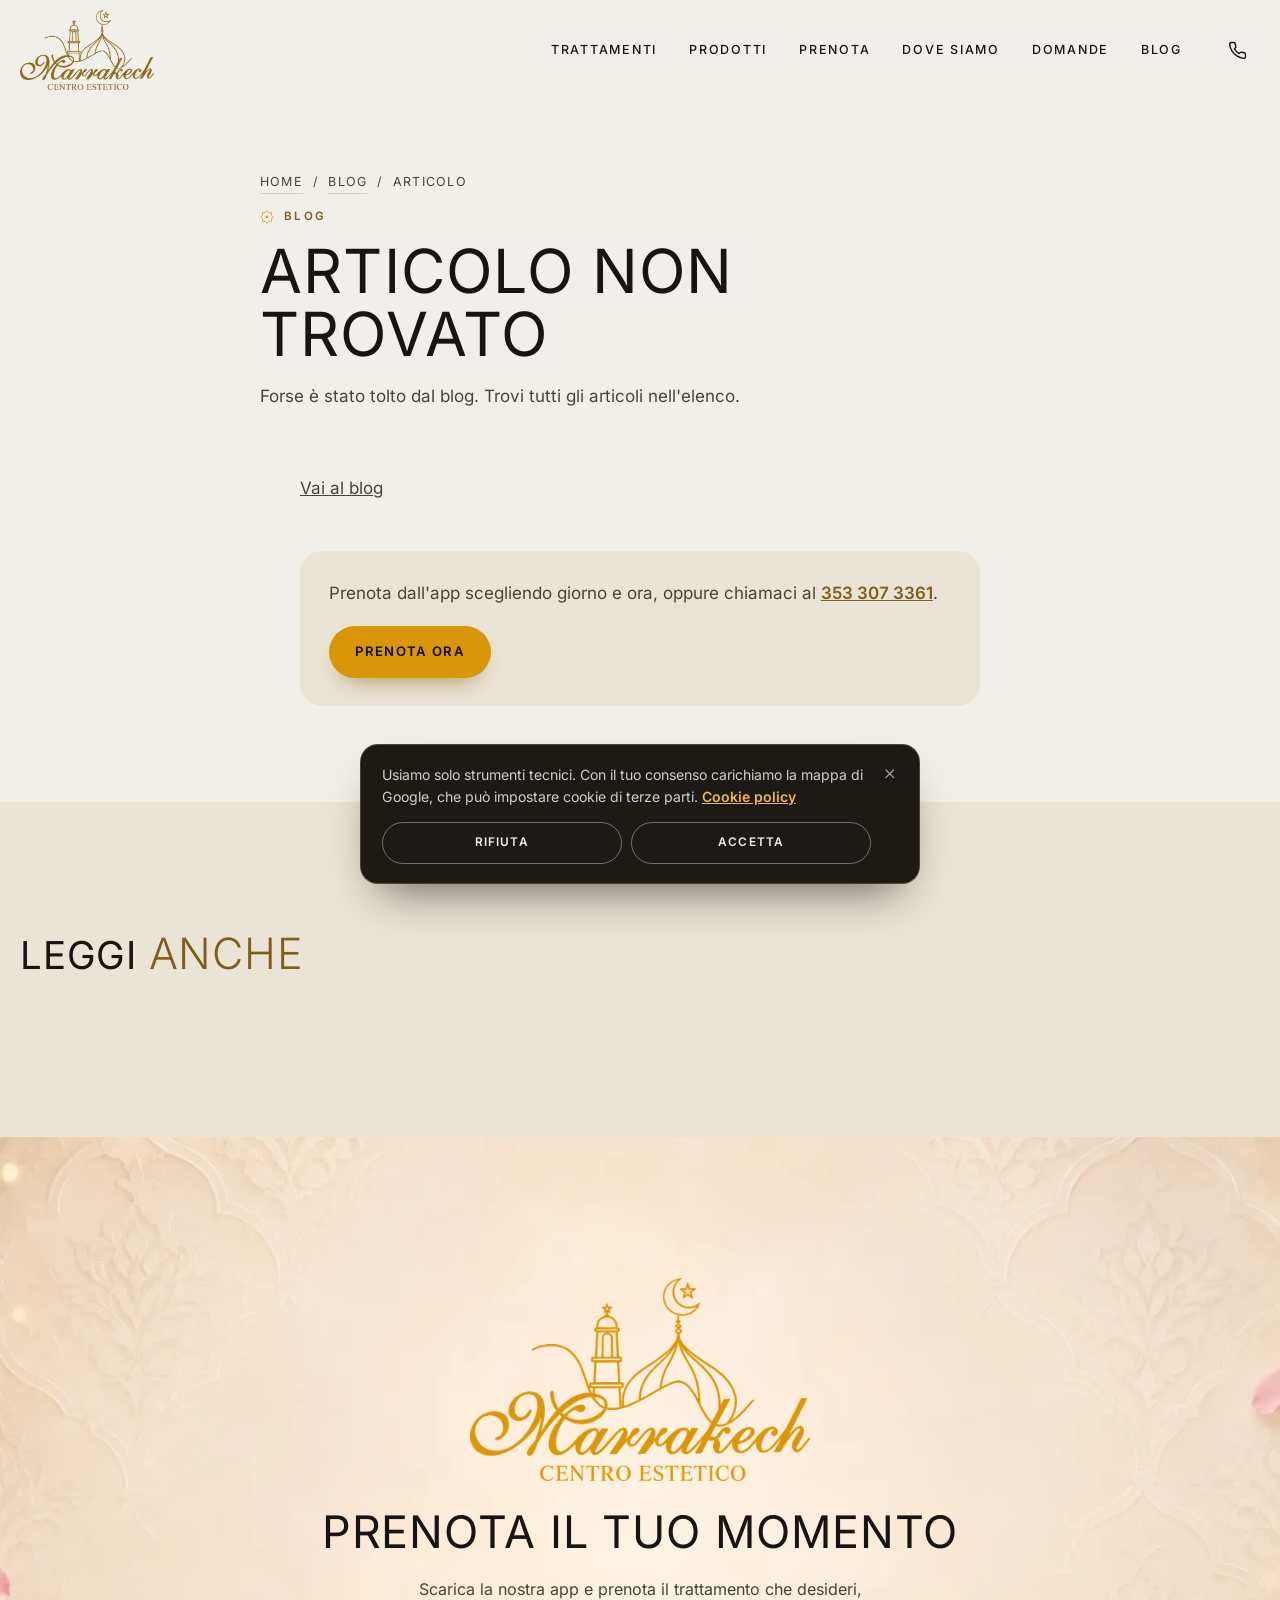
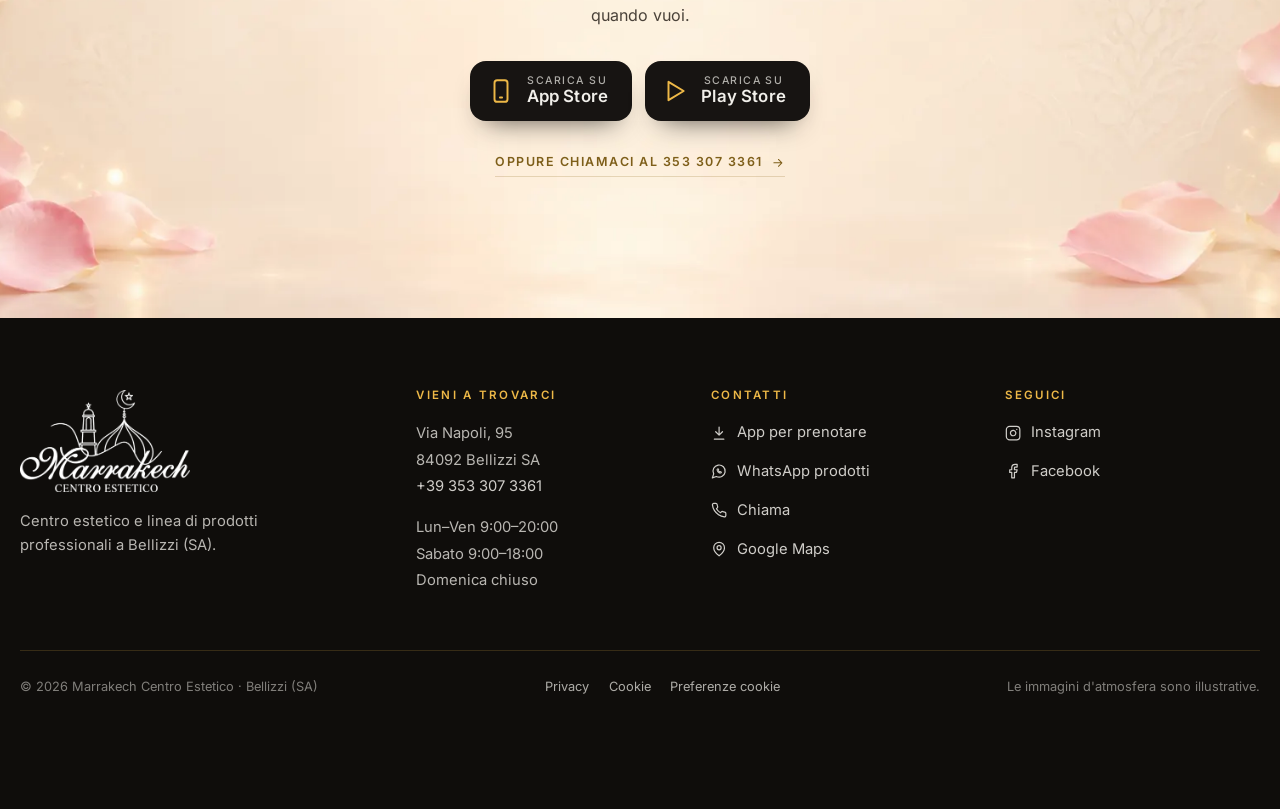
<file: articolo.html>
<!doctype html>
<!-- Pagina di passaggio per gli articoli appena pubblicati dall'app (D19), articolo.html?a=<indirizzo>: il contenuto arriva
     dall'API nel browser. È anche il modello da cui scripts/build-content.mjs genera le pagine blog-<indirizzo>.html (D22). -->
<html lang="it">
<head>
<meta name="robots" content="noindex, nofollow">
<meta charset="utf-8">
<meta name="viewport" content="width=device-width, initial-scale=1">
<title>Blog | Marrakech Centro Estetico, Bellizzi</title>
<meta name="description" content="Consigli di bellezza dal centro estetico Marrakech di Bellizzi.">
<meta name="theme-color" content="#F1EFEA">
<meta name="format-detection" content="telephone=no">

<meta property="og:type" content="article">
<meta property="og:locale" content="it_IT">
<meta property="og:site_name" content="Marrakech Centro Estetico">
<meta property="og:title" content="Blog | Marrakech Centro Estetico, Bellizzi">
<meta property="og:description" content="Consigli di bellezza dal centro estetico Marrakech di Bellizzi.">
<meta property="og:image" content="https://fraspin02.github.io/marrakech-centro-estetico/img/og-marrakech-centro-estetico-bellizzi.jpg">
<meta property="og:image:width" content="1200">
<meta property="og:image:height" content="630">
<meta name="twitter:card" content="summary_large_image">

<link rel="icon" href="favicon.ico" sizes="32x32">
<link rel="icon" href="favicon.svg" type="image/svg+xml">
<link rel="apple-touch-icon" href="apple-touch-icon.png">
<link rel="manifest" href="site.webmanifest">

<link rel="preload" href="fonts/inter-latin-wght-normal.woff2" as="font" type="font/woff2" crossorigin>

<script>document.documentElement.className += ' js';</script>
<link rel="stylesheet" href="css/style.css?v=12">
<!-- mk:head --><!-- /mk:head -->

</head>
<body>
<svg width="0" height="0" style="position:absolute" aria-hidden="true" focusable="false">
  <symbol id="i-wa" viewBox="0 0 24 24"><path d="M7.9 20A9 9 0 1 0 4 16.1L2 22Z"/><path d="M9 9.5c0 3 2.5 5.5 5.5 5.5l1-1.5-2-1-1 .8a4 4 0 0 1-1.8-1.8l.8-1-1-2Z" stroke-width="1.5"/></symbol>
  <symbol id="i-phone" viewBox="0 0 24 24"><path d="M22 16.92v3a2 2 0 0 1-2.18 2 19.79 19.79 0 0 1-8.63-3.07 19.5 19.5 0 0 1-6-6 19.79 19.79 0 0 1-3.07-8.67A2 2 0 0 1 4.11 2h3a2 2 0 0 1 2 1.72 12.84 12.84 0 0 0 .7 2.81 2 2 0 0 1-.45 2.11L8.09 9.91a16 16 0 0 0 6 6l1.27-1.27a2 2 0 0 1 2.11-.45 12.84 12.84 0 0 0 2.81.7A2 2 0 0 1 22 16.92z"/></symbol>
  <symbol id="i-pin" viewBox="0 0 24 24"><path d="M20 10c0 6-8 12-8 12s-8-6-8-12a8 8 0 0 1 16 0Z"/><circle cx="12" cy="10" r="3"/></symbol>
  <symbol id="i-clock" viewBox="0 0 24 24"><circle cx="12" cy="12" r="10"/><path d="M12 6v6l4 2"/></symbol>
  <symbol id="i-ig" viewBox="0 0 24 24"><rect x="2" y="2" width="20" height="20" rx="5"/><path d="M16 11.37A4 4 0 1 1 12.63 8 4 4 0 0 1 16 11.37z"/><path d="M17.5 6.5h.01"/></symbol>
  <symbol id="i-fb" viewBox="0 0 24 24"><path d="M18 2h-3a5 5 0 0 0-5 5v3H7v4h3v8h4v-8h3l1-4h-4V7a1 1 0 0 1 1-1h3z"/></symbol>
  <symbol id="i-plus" viewBox="0 0 24 24"><path d="M12 5v14M5 12h14"/></symbol>
  <symbol id="i-arrow" viewBox="0 0 24 24"><path d="M5 12h14M13 6l6 6-6 6"/></symbol>
  <symbol id="i-left" viewBox="0 0 24 24"><path d="m15 18-6-6 6-6"/></symbol>
  <symbol id="i-right" viewBox="0 0 24 24"><path d="m9 18 6-6-6-6"/></symbol>
  <symbol id="i-x" viewBox="0 0 24 24"><path d="M18 6 6 18M6 6l12 12"/></symbol>
  <symbol id="i-route" viewBox="0 0 24 24"><path d="m3 11 19-9-9 19-2-8-8-2z"/></symbol>
  <symbol id="i-bag" viewBox="0 0 24 24"><path d="M6 7h12l1 14H5L6 7Z"/><path d="M9 7a3 3 0 0 1 6 0"/></symbol>
  <symbol id="i-mobile" viewBox="0 0 24 24"><rect x="6" y="2" width="12" height="20" rx="2.5"/><path d="M11 18h2"/></symbol>
  <symbol id="i-play" viewBox="0 0 24 24"><path d="M6 3.5v17l14-8.5Z"/></symbol>
  <symbol id="i-dl" viewBox="0 0 24 24"><path d="M12 3v12M7 10l5 5 5-5M5 21h14"/></symbol>
  <symbol id="o-star" viewBox="-11 -11 22 22"><polygon points="9.9,0 7,2.9 7,7 2.9,7 0,9.9 -2.9,7 -7,7 -7,2.9 -9.9,0 -7,-2.9 -7,-7 -2.9,-7 0,-9.9 2.9,-7 7,-7 7,-2.9" fill="none" stroke="currentColor" stroke-width="1.1"/><circle r="2" fill="currentColor"/></symbol>
</svg>

<a class="skip" href="#contenuto">Vai al contenuto</a>

<header class="site-header" id="header">
  <div class="wrap header-in">
    <button class="burger" id="burger" type="button" aria-controls="nav" aria-expanded="false" aria-label="Apri il menu"><span></span><span></span></button>
    <a class="brand" href="./" aria-label="Marrakech Centro Estetico, torna alla home"><img src="img/logo-brand-oro.webp" width="480" height="287" alt="Marrakech Centro Estetico"></a>
    <nav class="nav" id="nav" aria-label="Menu principale">
      <a href="./#trattamenti">Trattamenti</a>
      <a href="prodotti.html">Prodotti</a>
      <a href="./#prenota">Prenota</a>
      <a href="./#dove-siamo">Dove siamo</a>
      <a href="./#faq">Domande</a>
      <a href="blog.html">Blog</a>
    </nav>
    <a class="header-call" href="tel:+39 353 307 3361" aria-label="Chiama Marrakech Centro Estetico: +39 353 307 3361"><svg class="ico" aria-hidden="true"><use href="#i-phone"/></svg></a>
  </div>
</header>

<main id="contenuto">

  <article class="post" aria-busy="true">
    <header class="post-head">
      <div class="wrap post-head-in">
        <nav class="crumbs intro" style="--i:0" aria-label="Percorso"><a href="./">Home</a><span aria-hidden="true">/</span><a href="blog.html">Blog</a><span aria-hidden="true">/</span><span aria-current="page" class="post-cat">Articolo</span></nav>
        <p class="eyebrow intro" style="--i:1"><svg class="star" aria-hidden="true"><use href="#o-star"/></svg><span class="post-cat">Blog</span></p>
        <h1 class="intro post-title" style="--i:2">Caricamento…</h1>
        <p class="sec-lead intro post-lead" style="--i:3"></p>
        <p class="post-meta intro" style="--i:4"></p>
      </div>
    </header>
    <div class="wrap">
      <figure class="post-img intro" style="--i:5" hidden></figure>
      <div class="prose">
        <div class="prose-body">
          <!-- mk:testo -->
          <noscript><p>Per leggere l'articolo serve JavaScript. Trovi tutti gli articoli nel <a href="blog.html">blog</a>.</p></noscript>
          <!-- /mk:testo -->
        </div>
        <aside class="post-cta">
          <p>Prenota dall'app scegliendo giorno e ora, oppure chiamaci al <a href="tel:+39 353 307 3361">353 307 3361</a>.</p>
          <a class="btn btn-dark" href="./#prenota" data-store="auto">Prenota ora</a>
        </aside>
      </div>
    </div>
  </article>

  <section class="section blog-more" aria-labelledby="t-altri">
    <div class="wrap">
      <h2 id="t-altri" class="reveal">Leggi <em>anche</em></h2>
      <ul class="bgrid two" id="bgrid-more">
        <!-- mk:altri --><!-- /mk:altri -->
      </ul>
    </div>
  </section>

  <!-- CHIUSURA -->
  <section class="finale" aria-labelledby="t-cta">
    <picture class="finale-bg" aria-hidden="true">
      <source media="(max-width: 700px)" srcset="img/hero-sfondo-mobile-640.webp 640w, img/hero-sfondo-mobile-941.webp 941w" sizes="100vw">
      <img src="img/hero-sfondo-1672.webp" srcset="img/hero-sfondo-1000.webp 1000w, img/hero-sfondo-1672.webp 1672w" sizes="100vw" width="1672" height="941" alt="" loading="lazy" decoding="async">
    </picture>
    <div class="wrap finale-in reveal">
      <img class="finale-logo" src="img/logo-brand-ambra.webp" width="800" height="479" alt="Marrakech Centro Estetico" loading="lazy">
      <h2 id="t-cta">Prenota il tuo momento</h2>
      <p>Scarica la nostra app e prenota il trattamento che desideri, quando vuoi.</p>
      <div class="stores center">
          <a class="store" href="./#prenota" data-store="ios"><svg class="ico" aria-hidden="true"><use href="#i-mobile"/></svg><span><small>Scarica su</small>App Store</span></a>
          <a class="store" href="./#prenota" data-store="android"><svg class="ico" aria-hidden="true"><use href="#i-play"/></svg><span><small>Scarica su</small>Play Store</span></a>
        </div>
      <a class="link-arrow finale-call" href="tel:+39 353 307 3361">Oppure chiamaci al 353 307 3361<svg class="ico" aria-hidden="true"><use href="#i-arrow"/></svg></a>
    </div>
  </section>
</main>

<footer class="site-footer">
  <div class="wrap">
    <div class="foot-grid">
      <div class="foot-brand">
        <img class="foot-logo" src="img/logo-brand-bianco.webp" width="800" height="479" alt="Marrakech Centro Estetico" loading="lazy">
        <p>Centro estetico e linea di prodotti professionali a Bellizzi (SA).</p>
      </div>
      <div>
        <h2>Vieni a trovarci</h2>
        <address>Via Napoli, 95<br>84092 Bellizzi SA<br><a href="tel:+39 353 307 3361">+39 353 307 3361</a></address>
        <p class="foot-hours">Lun–Ven 9:00–20:00<br>Sabato 9:00–18:00<br>Domenica chiuso</p>
      </div>
      <div>
        <h2>Contatti</h2>
        <ul class="foot-links">
          <li><a href="./#prenota"><svg class="ico" aria-hidden="true"><use href="#i-dl"/></svg>App per prenotare</a></li>
          <li><a href="https://wa.me/393533073361?text=Ciao%20Marrakech!%20Vorrei%20informazioni%20sui%20vostri%20prodotti." target="_blank" rel="noopener"><svg class="ico" aria-hidden="true"><use href="#i-wa"/></svg>WhatsApp prodotti</a></li>
          <li><a href="tel:+39 353 307 3361"><svg class="ico" aria-hidden="true"><use href="#i-phone"/></svg>Chiama</a></li>
          <li><a href="https://maps.google.com/?cid=3535496541681993419" target="_blank" rel="noopener"><svg class="ico" aria-hidden="true"><use href="#i-pin"/></svg>Google Maps</a></li>
        </ul>
      </div>
      <div>
        <h2>Seguici</h2>
        <ul class="foot-links">
          <li><a href="https://www.instagram.com/marrakech_centro.estetico_/" target="_blank" rel="noopener"><svg class="ico" aria-hidden="true"><use href="#i-ig"/></svg>Instagram</a></li>
          <li><a href="https://www.facebook.com/people/Marrakech/100091497715683/" target="_blank" rel="noopener"><svg class="ico" aria-hidden="true"><use href="#i-fb"/></svg>Facebook</a></li>
        </ul>
      </div>
    </div>
    <div class="foot-bottom">
      <p>© 2026 Marrakech Centro Estetico · Bellizzi (SA)<!-- TODO-CLIENTE: aggiungere " · P.IVA 00000000000" prima della pubblicazione --></p>
      <p class="foot-legal"><a href="privacy.html">Privacy</a><a href="cookie.html">Cookie</a><button class="link-btn" type="button" data-cookie-prefs>Preferenze cookie</button></p>
      <p class="foot-note">Le immagini d'atmosfera sono illustrative.</p>
    </div>
  </div>
</footer>


<script src="js/render.js?v=1" defer></script>
<script src="js/main.js?v=11" defer></script>
</body>
</html>
</file>
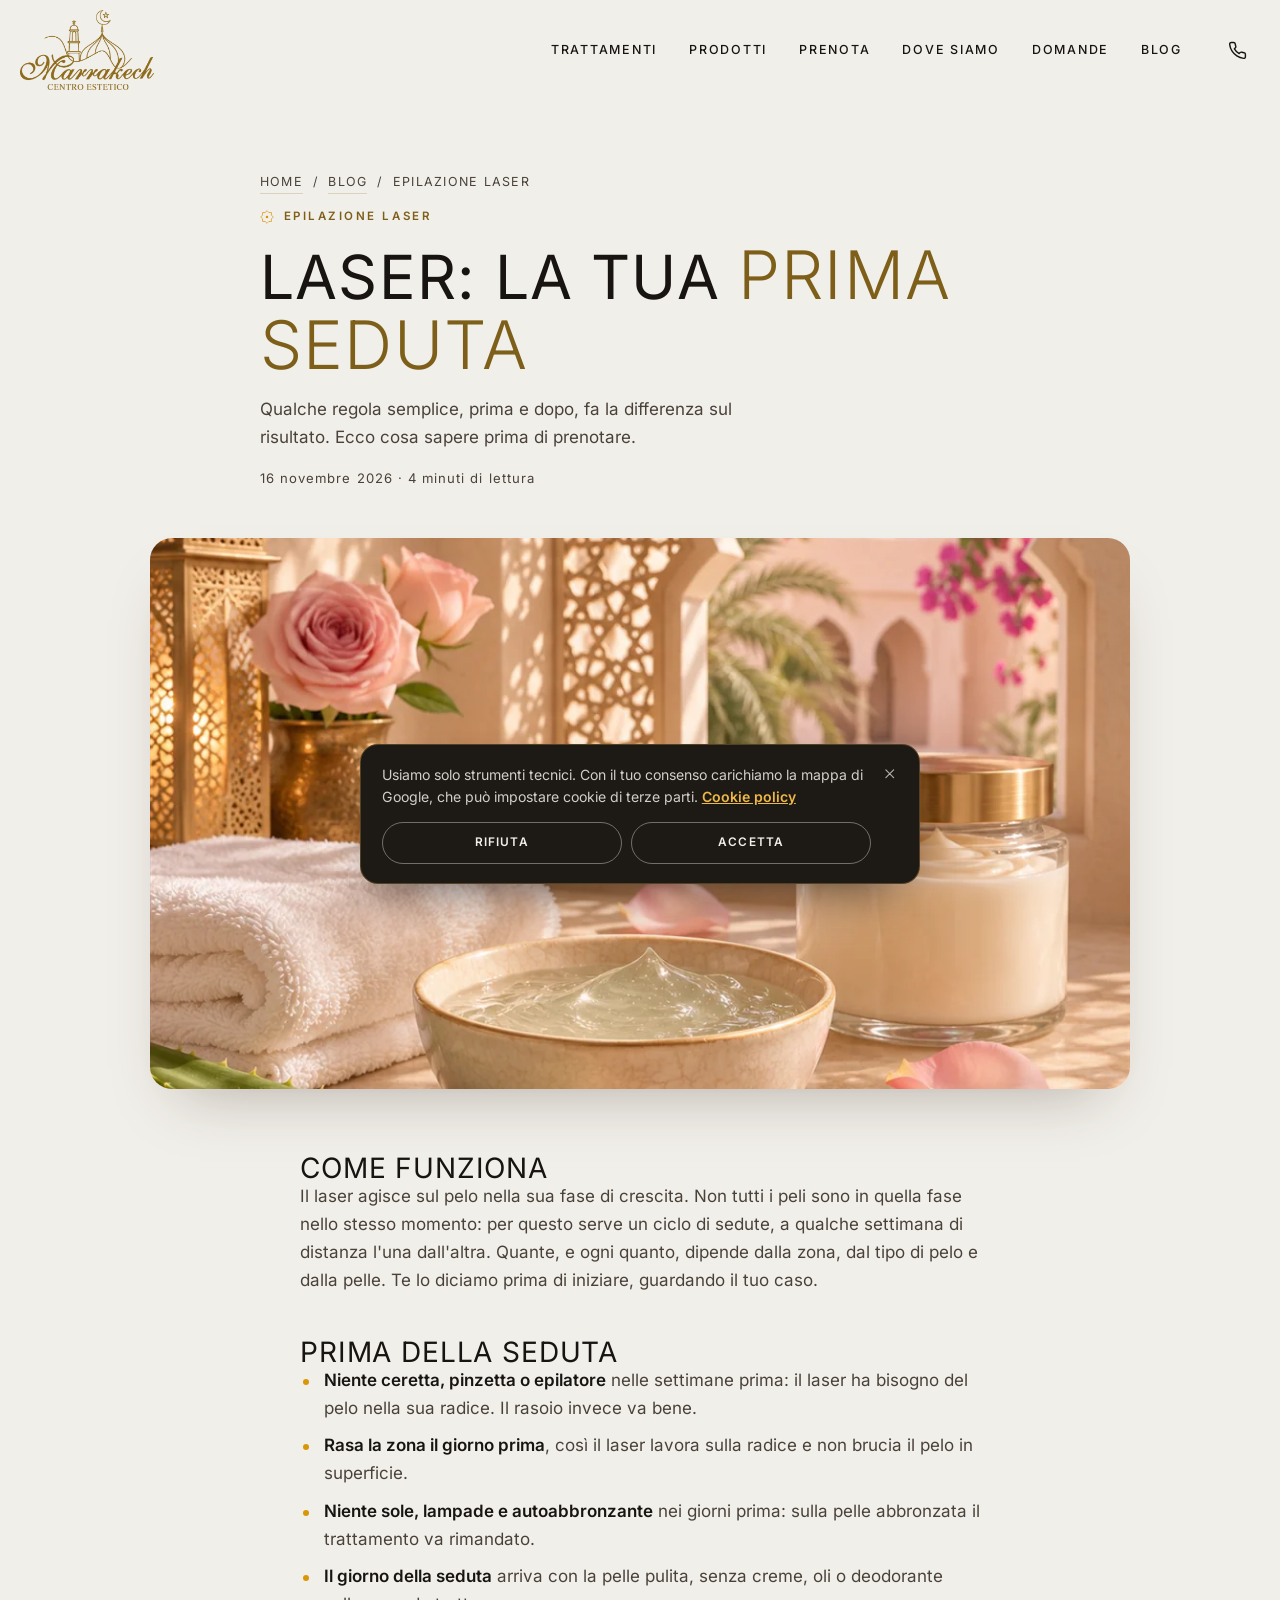
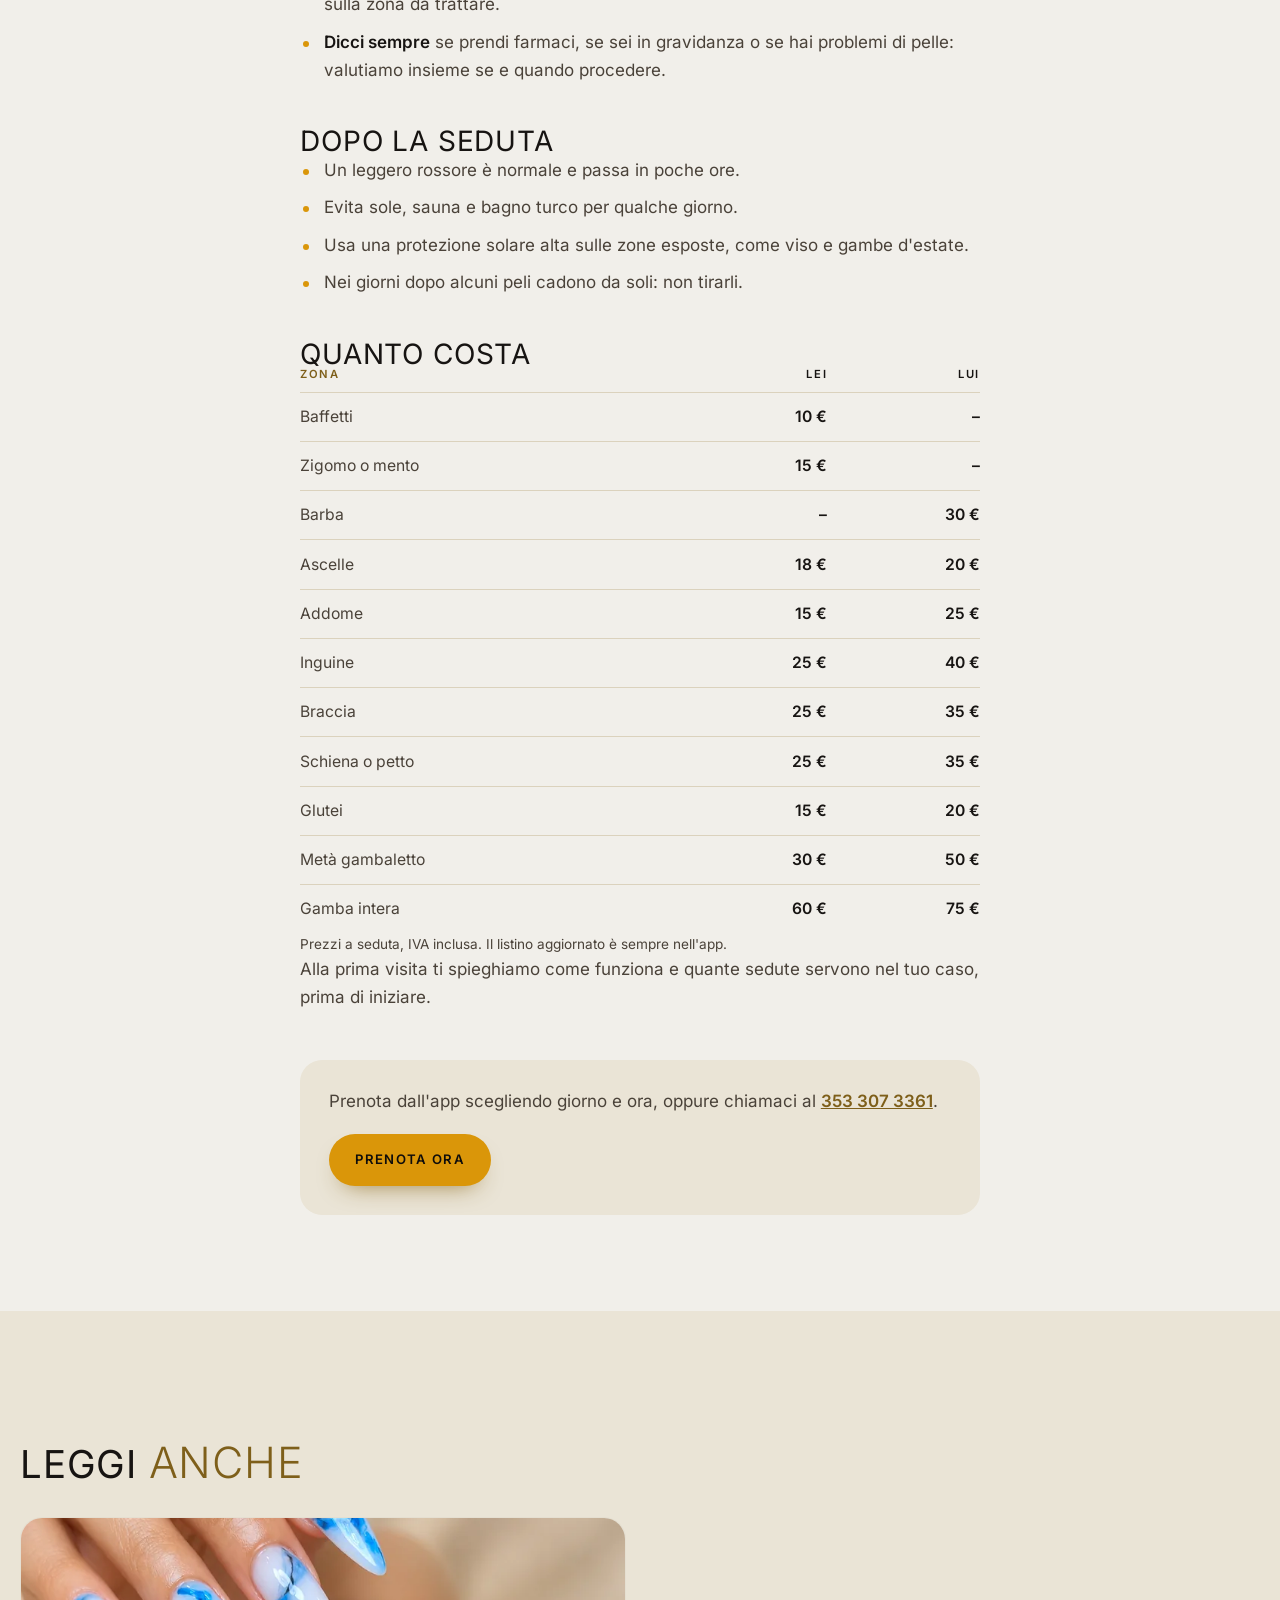
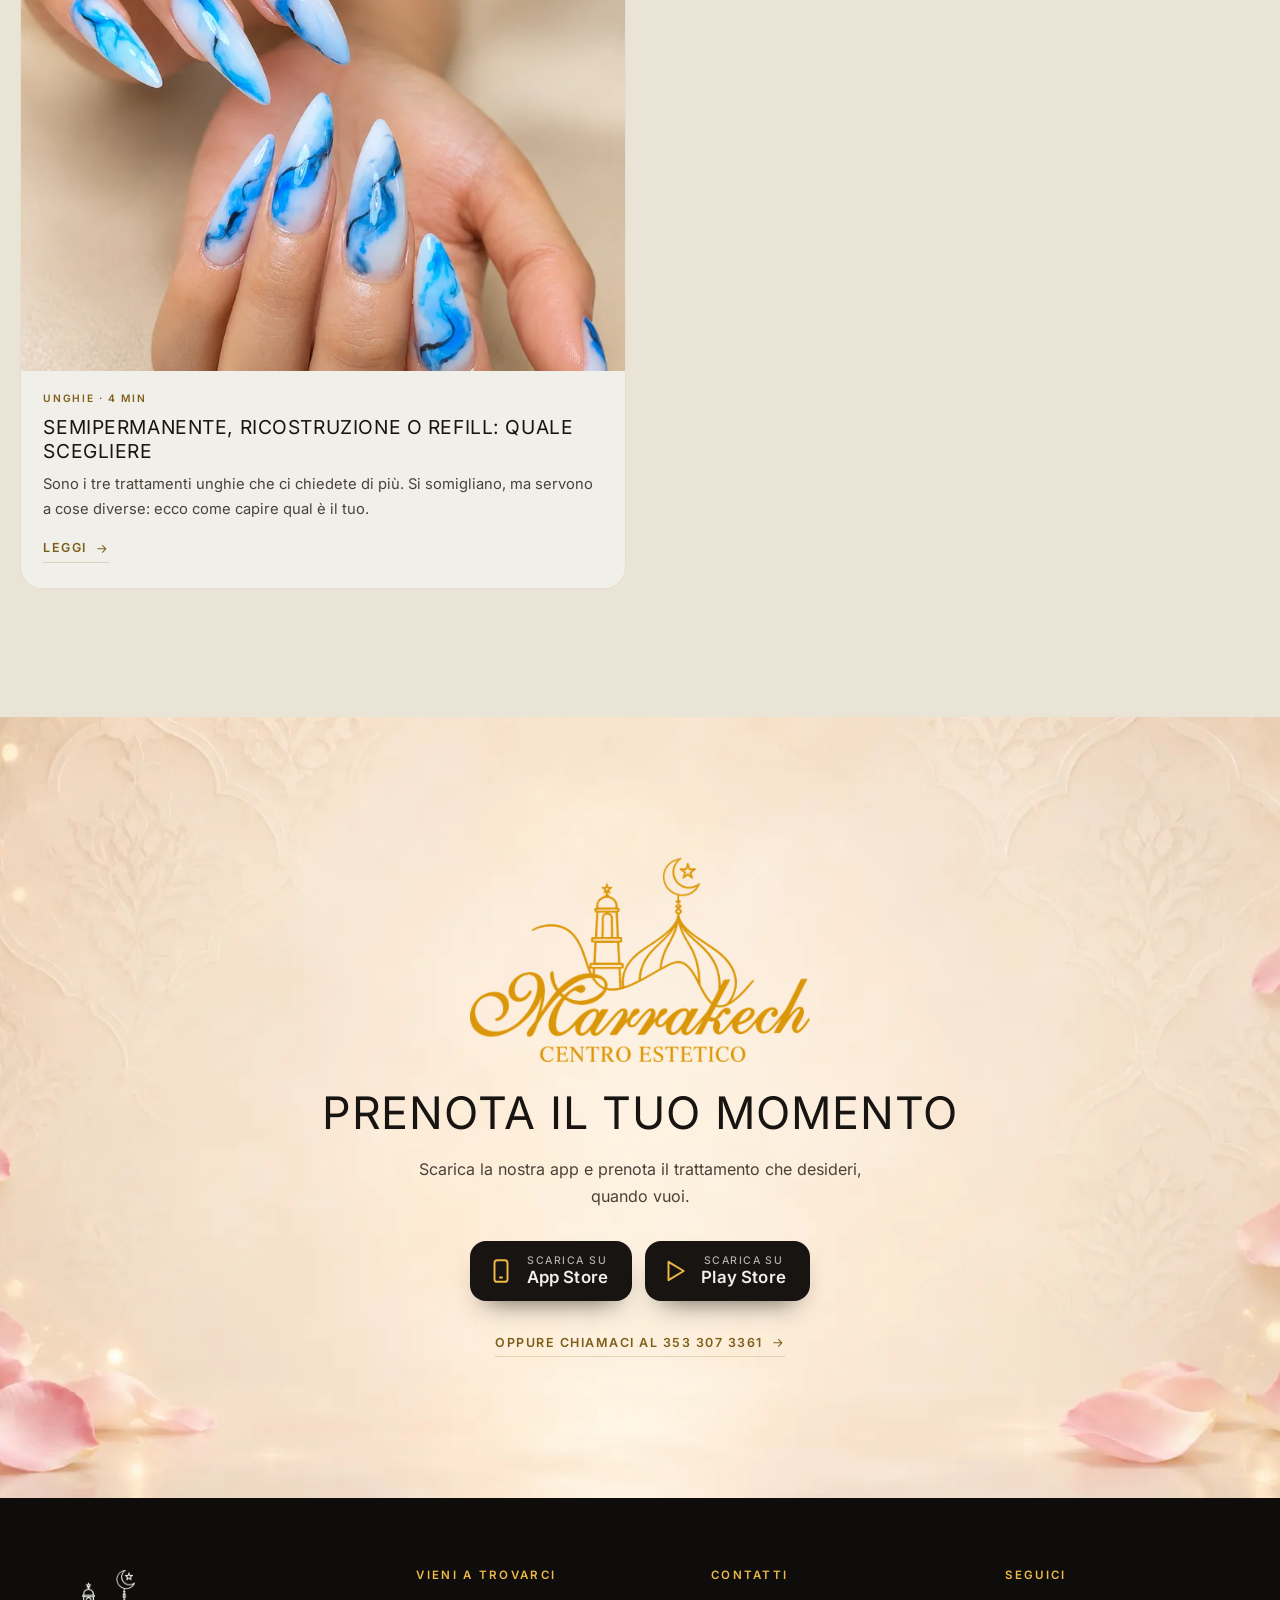
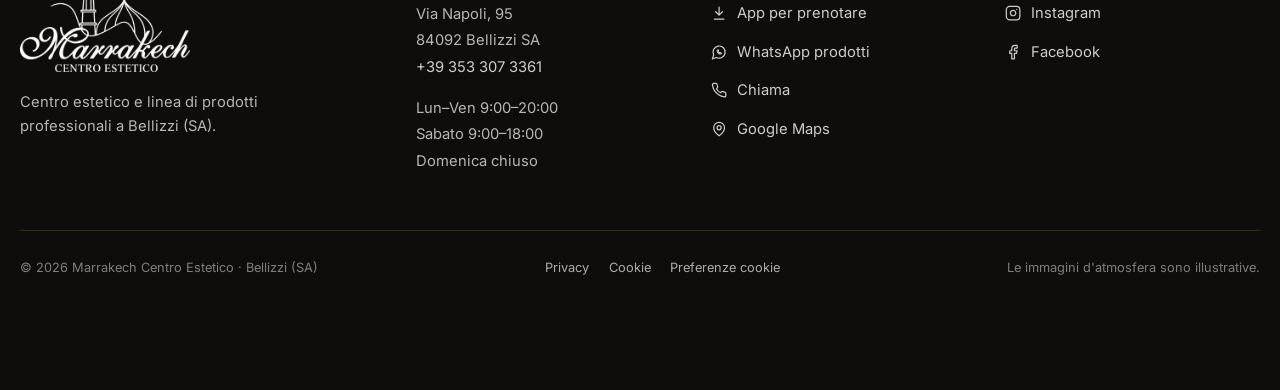
<file: blog-epilazione-laser-prima-seduta.html>
<!doctype html>
<html lang="it">
<head>
<meta name="robots" content="noindex, nofollow">
<meta charset="utf-8">
<meta name="viewport" content="width=device-width, initial-scale=1">
<title>Epilazione laser: come prepararsi alla prima seduta | Marrakech Centro Estetico, Bellizzi</title>
<meta name="description" content="Cosa fare prima e dopo l&#x27;epilazione laser, quante sedute servono e quanto costa ogni zona da Marrakech Centro Estetico a Bellizzi.">
<link rel="canonical" href="https://fraspin02.github.io/marrakech-centro-estetico/blog-epilazione-laser-prima-seduta.html">
<meta name="theme-color" content="#F1EFEA">
<meta name="format-detection" content="telephone=no">

<meta property="og:type" content="article">
<meta property="og:locale" content="it_IT">
<meta property="og:site_name" content="Marrakech Centro Estetico">
<meta property="og:title" content="Epilazione laser: come prepararsi alla prima seduta | Marrakech Centro Estetico, Bellizzi">
<meta property="og:description" content="Cosa fare prima e dopo l&#x27;epilazione laser, quante sedute servono e quanto costa ogni zona da Marrakech Centro Estetico a Bellizzi.">
<meta property="og:url" content="https://fraspin02.github.io/marrakech-centro-estetico/blog-epilazione-laser-prima-seduta.html">
<meta property="og:image" content="https://fraspin02.github.io/marrakech-centro-estetico/img/og-marrakech-centro-estetico-bellizzi.jpg">
<meta property="og:image:width" content="1200">
<meta property="og:image:height" content="630">
<meta name="twitter:card" content="summary_large_image">

<link rel="icon" href="favicon.ico" sizes="32x32">
<link rel="icon" href="favicon.svg" type="image/svg+xml">
<link rel="apple-touch-icon" href="apple-touch-icon.png">
<link rel="manifest" href="site.webmanifest">

<link rel="preload" href="fonts/inter-latin-wght-normal.woff2" as="font" type="font/woff2" crossorigin>

<script>document.documentElement.className += ' js';</script>
<link rel="stylesheet" href="css/style.css?v=12">

<script type="application/ld+json">
{
  "@context": "https://schema.org",
  "@graph": [
    {
      "@type": "BlogPosting",
      "headline": "Epilazione laser: come prepararsi alla prima seduta",
      "description": "Cosa fare prima e dopo l'epilazione laser, quante sedute servono e quanto costa ogni zona da Marrakech Centro Estetico a Bellizzi.",
      "image": "https://fraspin02.github.io/marrakech-centro-estetico/img/amb-laser-1024.webp",
      "datePublished": "2026-11-16",
      "dateModified": "2026-11-16",
      "inLanguage": "it-IT",
      "mainEntityOfPage": "https://fraspin02.github.io/marrakech-centro-estetico/blog-epilazione-laser-prima-seduta.html",
      "author": {
        "@type": "Organization",
        "name": "Marrakech Centro Estetico",
        "url": "https://fraspin02.github.io/marrakech-centro-estetico/"
      },
      "publisher": {
        "@id": "https://fraspin02.github.io/marrakech-centro-estetico/#centro"
      }
    },
    {
      "@type": "BreadcrumbList",
      "itemListElement": [
        {
          "@type": "ListItem",
          "position": 1,
          "name": "Home",
          "item": "https://fraspin02.github.io/marrakech-centro-estetico/"
        },
        {
          "@type": "ListItem",
          "position": 2,
          "name": "Blog",
          "item": "https://fraspin02.github.io/marrakech-centro-estetico/blog.html"
        },
        {
          "@type": "ListItem",
          "position": 3,
          "name": "Epilazione laser: come prepararsi alla prima seduta",
          "item": "https://fraspin02.github.io/marrakech-centro-estetico/blog-epilazione-laser-prima-seduta.html"
        }
      ]
    }
  ]
}
</script>
</head>
<body>
<svg width="0" height="0" style="position:absolute" aria-hidden="true" focusable="false">
  <symbol id="i-wa" viewBox="0 0 24 24"><path d="M7.9 20A9 9 0 1 0 4 16.1L2 22Z"/><path d="M9 9.5c0 3 2.5 5.5 5.5 5.5l1-1.5-2-1-1 .8a4 4 0 0 1-1.8-1.8l.8-1-1-2Z" stroke-width="1.5"/></symbol>
  <symbol id="i-phone" viewBox="0 0 24 24"><path d="M22 16.92v3a2 2 0 0 1-2.18 2 19.79 19.79 0 0 1-8.63-3.07 19.5 19.5 0 0 1-6-6 19.79 19.79 0 0 1-3.07-8.67A2 2 0 0 1 4.11 2h3a2 2 0 0 1 2 1.72 12.84 12.84 0 0 0 .7 2.81 2 2 0 0 1-.45 2.11L8.09 9.91a16 16 0 0 0 6 6l1.27-1.27a2 2 0 0 1 2.11-.45 12.84 12.84 0 0 0 2.81.7A2 2 0 0 1 22 16.92z"/></symbol>
  <symbol id="i-pin" viewBox="0 0 24 24"><path d="M20 10c0 6-8 12-8 12s-8-6-8-12a8 8 0 0 1 16 0Z"/><circle cx="12" cy="10" r="3"/></symbol>
  <symbol id="i-clock" viewBox="0 0 24 24"><circle cx="12" cy="12" r="10"/><path d="M12 6v6l4 2"/></symbol>
  <symbol id="i-ig" viewBox="0 0 24 24"><rect x="2" y="2" width="20" height="20" rx="5"/><path d="M16 11.37A4 4 0 1 1 12.63 8 4 4 0 0 1 16 11.37z"/><path d="M17.5 6.5h.01"/></symbol>
  <symbol id="i-fb" viewBox="0 0 24 24"><path d="M18 2h-3a5 5 0 0 0-5 5v3H7v4h3v8h4v-8h3l1-4h-4V7a1 1 0 0 1 1-1h3z"/></symbol>
  <symbol id="i-plus" viewBox="0 0 24 24"><path d="M12 5v14M5 12h14"/></symbol>
  <symbol id="i-arrow" viewBox="0 0 24 24"><path d="M5 12h14M13 6l6 6-6 6"/></symbol>
  <symbol id="i-left" viewBox="0 0 24 24"><path d="m15 18-6-6 6-6"/></symbol>
  <symbol id="i-right" viewBox="0 0 24 24"><path d="m9 18 6-6-6-6"/></symbol>
  <symbol id="i-x" viewBox="0 0 24 24"><path d="M18 6 6 18M6 6l12 12"/></symbol>
  <symbol id="i-route" viewBox="0 0 24 24"><path d="m3 11 19-9-9 19-2-8-8-2z"/></symbol>
  <symbol id="i-bag" viewBox="0 0 24 24"><path d="M6 7h12l1 14H5L6 7Z"/><path d="M9 7a3 3 0 0 1 6 0"/></symbol>
  <symbol id="i-mobile" viewBox="0 0 24 24"><rect x="6" y="2" width="12" height="20" rx="2.5"/><path d="M11 18h2"/></symbol>
  <symbol id="i-play" viewBox="0 0 24 24"><path d="M6 3.5v17l14-8.5Z"/></symbol>
  <symbol id="i-dl" viewBox="0 0 24 24"><path d="M12 3v12M7 10l5 5 5-5M5 21h14"/></symbol>
  <symbol id="o-star" viewBox="-11 -11 22 22"><polygon points="9.9,0 7,2.9 7,7 2.9,7 0,9.9 -2.9,7 -7,7 -7,2.9 -9.9,0 -7,-2.9 -7,-7 -2.9,-7 0,-9.9 2.9,-7 7,-7 7,-2.9" fill="none" stroke="currentColor" stroke-width="1.1"/><circle r="2" fill="currentColor"/></symbol>
</svg>

<a class="skip" href="#contenuto">Vai al contenuto</a>

<header class="site-header" id="header">
  <div class="wrap header-in">
    <button class="burger" id="burger" type="button" aria-controls="nav" aria-expanded="false" aria-label="Apri il menu"><span></span><span></span></button>
    <a class="brand" href="./" aria-label="Marrakech Centro Estetico, torna alla home"><img src="img/logo-brand-oro.webp" width="480" height="287" alt="Marrakech Centro Estetico"></a>
    <nav class="nav" id="nav" aria-label="Menu principale">
      <a href="./#trattamenti">Trattamenti</a>
      <a href="prodotti.html">Prodotti</a>
      <a href="./#prenota">Prenota</a>
      <a href="./#dove-siamo">Dove siamo</a>
      <a href="./#faq">Domande</a>
      <a href="blog.html">Blog</a>
    </nav>
    <a class="header-call" href="tel:+39 353 307 3361" aria-label="Chiama Marrakech Centro Estetico: +39 353 307 3361"><svg class="ico" aria-hidden="true"><use href="#i-phone"/></svg></a>
  </div>
</header>

<main id="contenuto">

  <article class="post" data-article="epilazione-laser-prima-seduta">
    <header class="post-head">
      <div class="wrap post-head-in">
        <nav class="crumbs intro" style="--i:0" aria-label="Percorso"><a href="./">Home</a><span aria-hidden="true">/</span><a href="blog.html">Blog</a><span aria-hidden="true">/</span><span aria-current="page" class="post-cat">Epilazione laser</span></nav>
        <p class="eyebrow intro" style="--i:1"><svg class="star" aria-hidden="true"><use href="#o-star"/></svg><span class="post-cat">Epilazione laser</span></p>
        <h1 class="intro post-title" style="--i:2">Laser: la tua <em>prima seduta</em></h1>
        <p class="sec-lead intro post-lead" style="--i:3">Qualche regola semplice, prima e dopo, fa la differenza sul risultato. Ecco cosa sapere prima di prenotare.</p>
        <p class="post-meta intro" style="--i:4"><time datetime="2026-11-16">16 novembre 2026</time> · 4 minuti di lettura</p>
      </div>
    </header>
    <div class="wrap">
      <figure class="post-img intro" style="--i:5"><img src="img/amb-laser-1024.webp" width="1024" height="1280" alt="Gel all&#x27;aloe e crema lenitiva su un piano in pietra, con rose e una finestra ad arco in stile marocchino" fetchpriority="high"></figure>
      <div class="prose">
        <div class="prose-body">
        <h2>Come funziona</h2>
        <p>Il laser agisce sul pelo nella sua fase di crescita. Non tutti i peli sono in quella fase nello stesso momento: per questo serve un ciclo di sedute, a qualche settimana di distanza l'una dall'altra. Quante, e ogni quanto, dipende dalla zona, dal tipo di pelo e dalla pelle. Te lo diciamo prima di iniziare, guardando il tuo caso.</p>
        
        <h2>Prima della seduta</h2>
        <ul>
        <li><strong>Niente ceretta, pinzetta o epilatore</strong> nelle settimane prima: il laser ha bisogno del pelo nella sua radice. Il rasoio invece va bene.</li>
        <li><strong>Rasa la zona il giorno prima</strong>, così il laser lavora sulla radice e non brucia il pelo in superficie.</li>
        <li><strong>Niente sole, lampade e autoabbronzante</strong> nei giorni prima: sulla pelle abbronzata il trattamento va rimandato.</li>
        <li><strong>Il giorno della seduta</strong> arriva con la pelle pulita, senza creme, oli o deodorante sulla zona da trattare.</li>
        <li><strong>Dicci sempre</strong> se prendi farmaci, se sei in gravidanza o se hai problemi di pelle: valutiamo insieme se e quando procedere.</li>
        </ul>
        
        <h2>Dopo la seduta</h2>
        <ul>
        <li>Un leggero rossore è normale e passa in poche ore.</li>
        <li>Evita sole, sauna e bagno turco per qualche giorno.</li>
        <li>Usa una protezione solare alta sulle zone esposte, come viso e gambe d'estate.</li>
        <li>Nei giorni dopo alcuni peli cadono da soli: non tirarli.</li>
        </ul>
        
        <h2>Quanto costa</h2>
        <table class="price-table">
        <thead><tr><th>Zona</th><th>Lei</th><th>Lui</th></tr></thead>
        <tbody>
        <tr><td>Baffetti</td><td>10 €</td><td>–</td></tr>
        <tr><td>Zigomo o mento</td><td>15 €</td><td>–</td></tr>
        <tr><td>Barba</td><td>–</td><td>30 €</td></tr>
        <tr><td>Ascelle</td><td>18 €</td><td>20 €</td></tr>
        <tr><td>Addome</td><td>15 €</td><td>25 €</td></tr>
        <tr><td>Inguine</td><td>25 €</td><td>40 €</td></tr>
        <tr><td>Braccia</td><td>25 €</td><td>35 €</td></tr>
        <tr><td>Schiena o petto</td><td>25 €</td><td>35 €</td></tr>
        <tr><td>Glutei</td><td>15 €</td><td>20 €</td></tr>
        <tr><td>Metà gambaletto</td><td>30 €</td><td>50 €</td></tr>
        <tr><td>Gamba intera</td><td>60 €</td><td>75 €</td></tr>
        </tbody>
        </table>
        <p class="small">Prezzi a seduta, IVA inclusa. Il listino aggiornato è sempre nell'app.</p>
        <p>Alla prima visita ti spieghiamo come funziona e quante sedute servono nel tuo caso, prima di iniziare.</p>
        </div>
        <aside class="post-cta">
          <p>Prenota dall'app scegliendo giorno e ora, oppure chiamaci al <a href="tel:+39 353 307 3361">353 307 3361</a>.</p>
          <a class="btn btn-dark" href="./#prenota" data-store="auto">Prenota ora</a>
        </aside>
      </div>
    </div>
  </article>

  <section class="section blog-more" aria-labelledby="t-altri">
    <div class="wrap">
      <h2 id="t-altri" class="reveal">Leggi <em>anche</em></h2>
      <ul class="bgrid two" id="bgrid-more">
        <li class="bcard reveal">
          <a href="blog-semipermanente-ricostruzione-refill.html">
            <figure class="bimg"><img src="img/foto-unghie-marmo-800.webp" width="800" height="1000" loading="lazy" decoding="async" alt=""></figure>
            <div class="bbody">
              <p class="pcat">Unghie · 4 min</p>
              <h3>Semipermanente, ricostruzione o refill: quale scegliere</h3>
              <p>Sono i tre trattamenti unghie che ci chiedete di più. Si somigliano, ma servono a cose diverse: ecco come capire qual è il tuo.</p>
              <span class="link-arrow">Leggi<svg class="ico" aria-hidden="true"><use href="#i-arrow"/></svg></span>
            </div>
          </a>
        </li>
      </ul>
    </div>
  </section>

  <!-- CHIUSURA -->
  <section class="finale" aria-labelledby="t-cta">
    <picture class="finale-bg" aria-hidden="true">
      <source media="(max-width: 700px)" srcset="img/hero-sfondo-mobile-640.webp 640w, img/hero-sfondo-mobile-941.webp 941w" sizes="100vw">
      <img src="img/hero-sfondo-1672.webp" srcset="img/hero-sfondo-1000.webp 1000w, img/hero-sfondo-1672.webp 1672w" sizes="100vw" width="1672" height="941" alt="" loading="lazy" decoding="async">
    </picture>
    <div class="wrap finale-in reveal">
      <img class="finale-logo" src="img/logo-brand-ambra.webp" width="800" height="479" alt="Marrakech Centro Estetico" loading="lazy">
      <h2 id="t-cta">Prenota il tuo momento</h2>
      <p>Scarica la nostra app e prenota il trattamento che desideri, quando vuoi.</p>
      <div class="stores center">
          <a class="store" href="./#prenota" data-store="ios"><svg class="ico" aria-hidden="true"><use href="#i-mobile"/></svg><span><small>Scarica su</small>App Store</span></a>
          <a class="store" href="./#prenota" data-store="android"><svg class="ico" aria-hidden="true"><use href="#i-play"/></svg><span><small>Scarica su</small>Play Store</span></a>
        </div>
      <a class="link-arrow finale-call" href="tel:+39 353 307 3361">Oppure chiamaci al 353 307 3361<svg class="ico" aria-hidden="true"><use href="#i-arrow"/></svg></a>
    </div>
  </section>
</main>

<footer class="site-footer">
  <div class="wrap">
    <div class="foot-grid">
      <div class="foot-brand">
        <img class="foot-logo" src="img/logo-brand-bianco.webp" width="800" height="479" alt="Marrakech Centro Estetico" loading="lazy">
        <p>Centro estetico e linea di prodotti professionali a Bellizzi (SA).</p>
      </div>
      <div>
        <h2>Vieni a trovarci</h2>
        <address>Via Napoli, 95<br>84092 Bellizzi SA<br><a href="tel:+39 353 307 3361">+39 353 307 3361</a></address>
        <p class="foot-hours">Lun–Ven 9:00–20:00<br>Sabato 9:00–18:00<br>Domenica chiuso</p>
      </div>
      <div>
        <h2>Contatti</h2>
        <ul class="foot-links">
          <li><a href="./#prenota"><svg class="ico" aria-hidden="true"><use href="#i-dl"/></svg>App per prenotare</a></li>
          <li><a href="https://wa.me/393533073361?text=Ciao%20Marrakech!%20Vorrei%20informazioni%20sui%20vostri%20prodotti." target="_blank" rel="noopener"><svg class="ico" aria-hidden="true"><use href="#i-wa"/></svg>WhatsApp prodotti</a></li>
          <li><a href="tel:+39 353 307 3361"><svg class="ico" aria-hidden="true"><use href="#i-phone"/></svg>Chiama</a></li>
          <li><a href="https://maps.google.com/?cid=3535496541681993419" target="_blank" rel="noopener"><svg class="ico" aria-hidden="true"><use href="#i-pin"/></svg>Google Maps</a></li>
        </ul>
      </div>
      <div>
        <h2>Seguici</h2>
        <ul class="foot-links">
          <li><a href="https://www.instagram.com/marrakech_centro.estetico_/" target="_blank" rel="noopener"><svg class="ico" aria-hidden="true"><use href="#i-ig"/></svg>Instagram</a></li>
          <li><a href="https://www.facebook.com/people/Marrakech/100091497715683/" target="_blank" rel="noopener"><svg class="ico" aria-hidden="true"><use href="#i-fb"/></svg>Facebook</a></li>
        </ul>
      </div>
    </div>
    <div class="foot-bottom">
      <p>© 2026 Marrakech Centro Estetico · Bellizzi (SA)<!-- TODO-CLIENTE: aggiungere " · P.IVA 00000000000" prima della pubblicazione --></p>
      <p class="foot-legal"><a href="privacy.html">Privacy</a><a href="cookie.html">Cookie</a><button class="link-btn" type="button" data-cookie-prefs>Preferenze cookie</button></p>
      <p class="foot-note">Le immagini d'atmosfera sono illustrative.</p>
    </div>
  </div>
</footer>


<script src="js/render.js?v=1" defer></script>
<script src="js/main.js?v=11" defer></script>
</body>
</html>
</file>
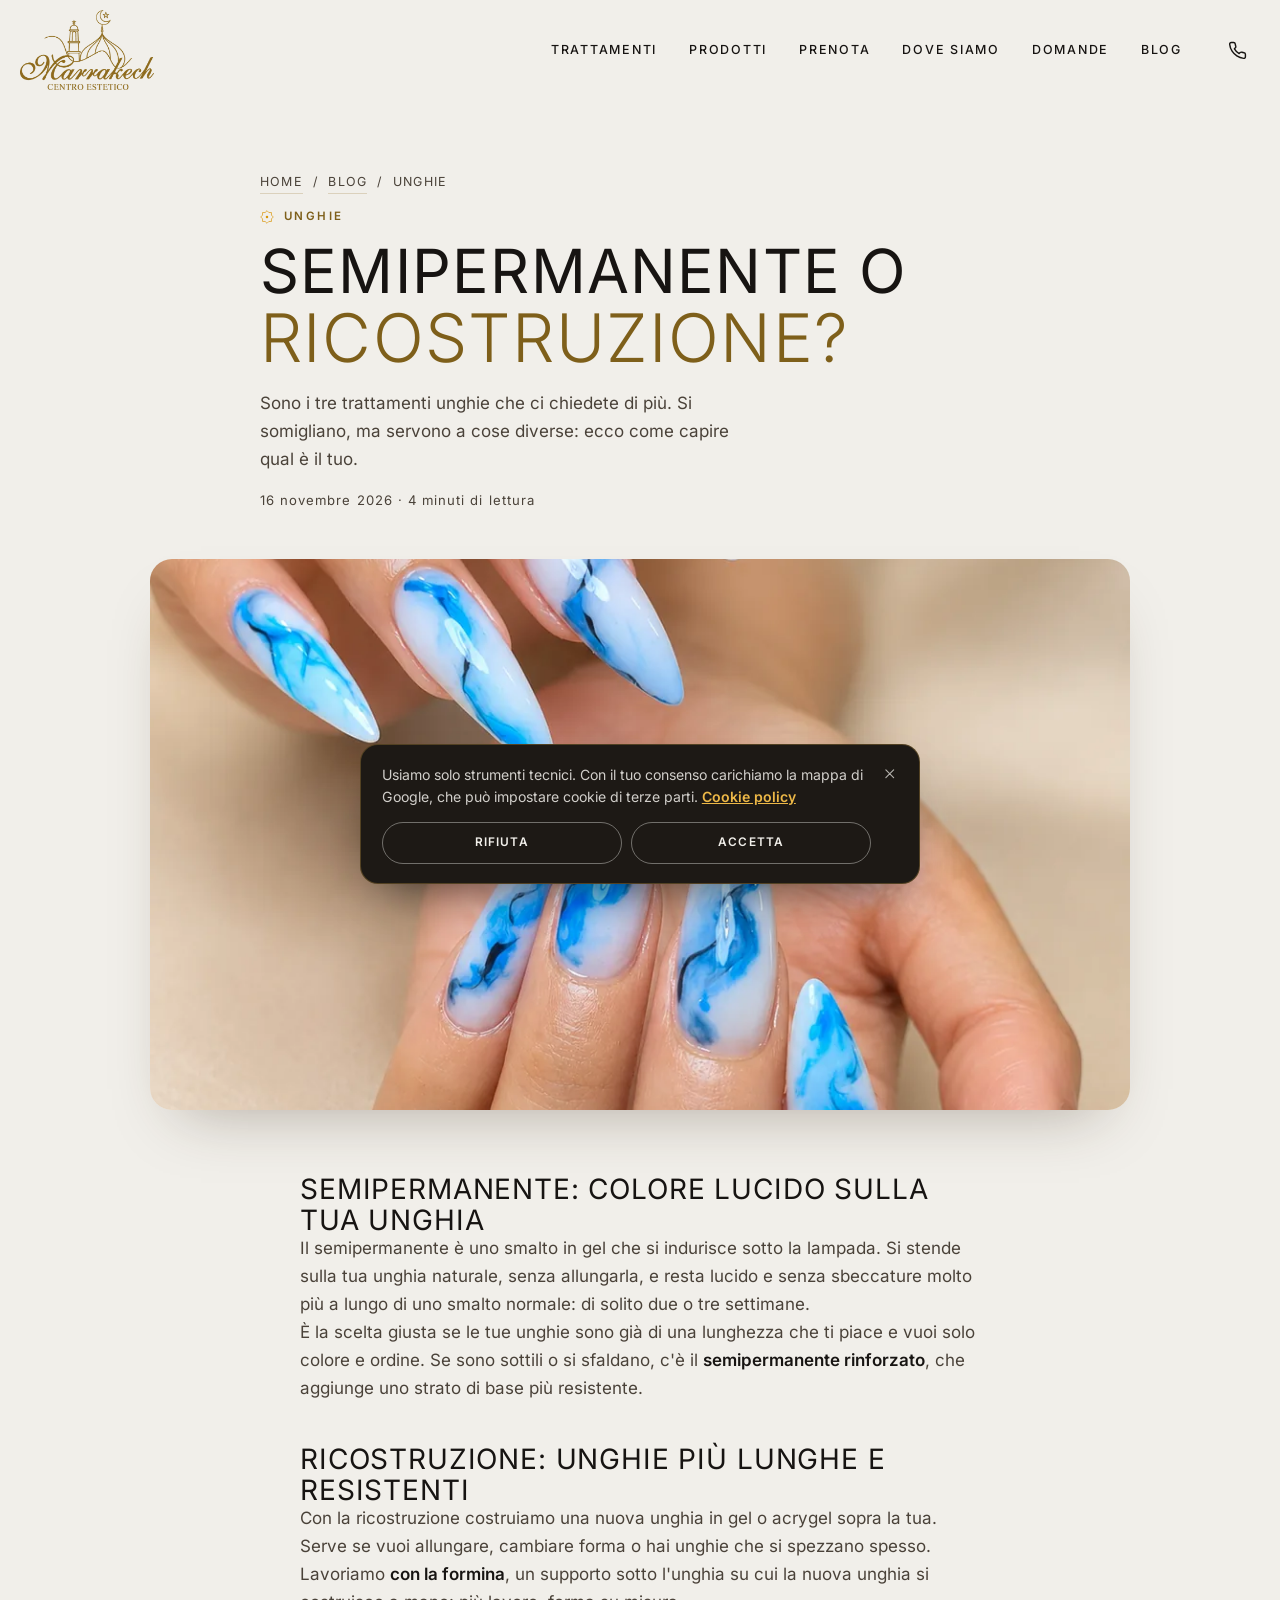
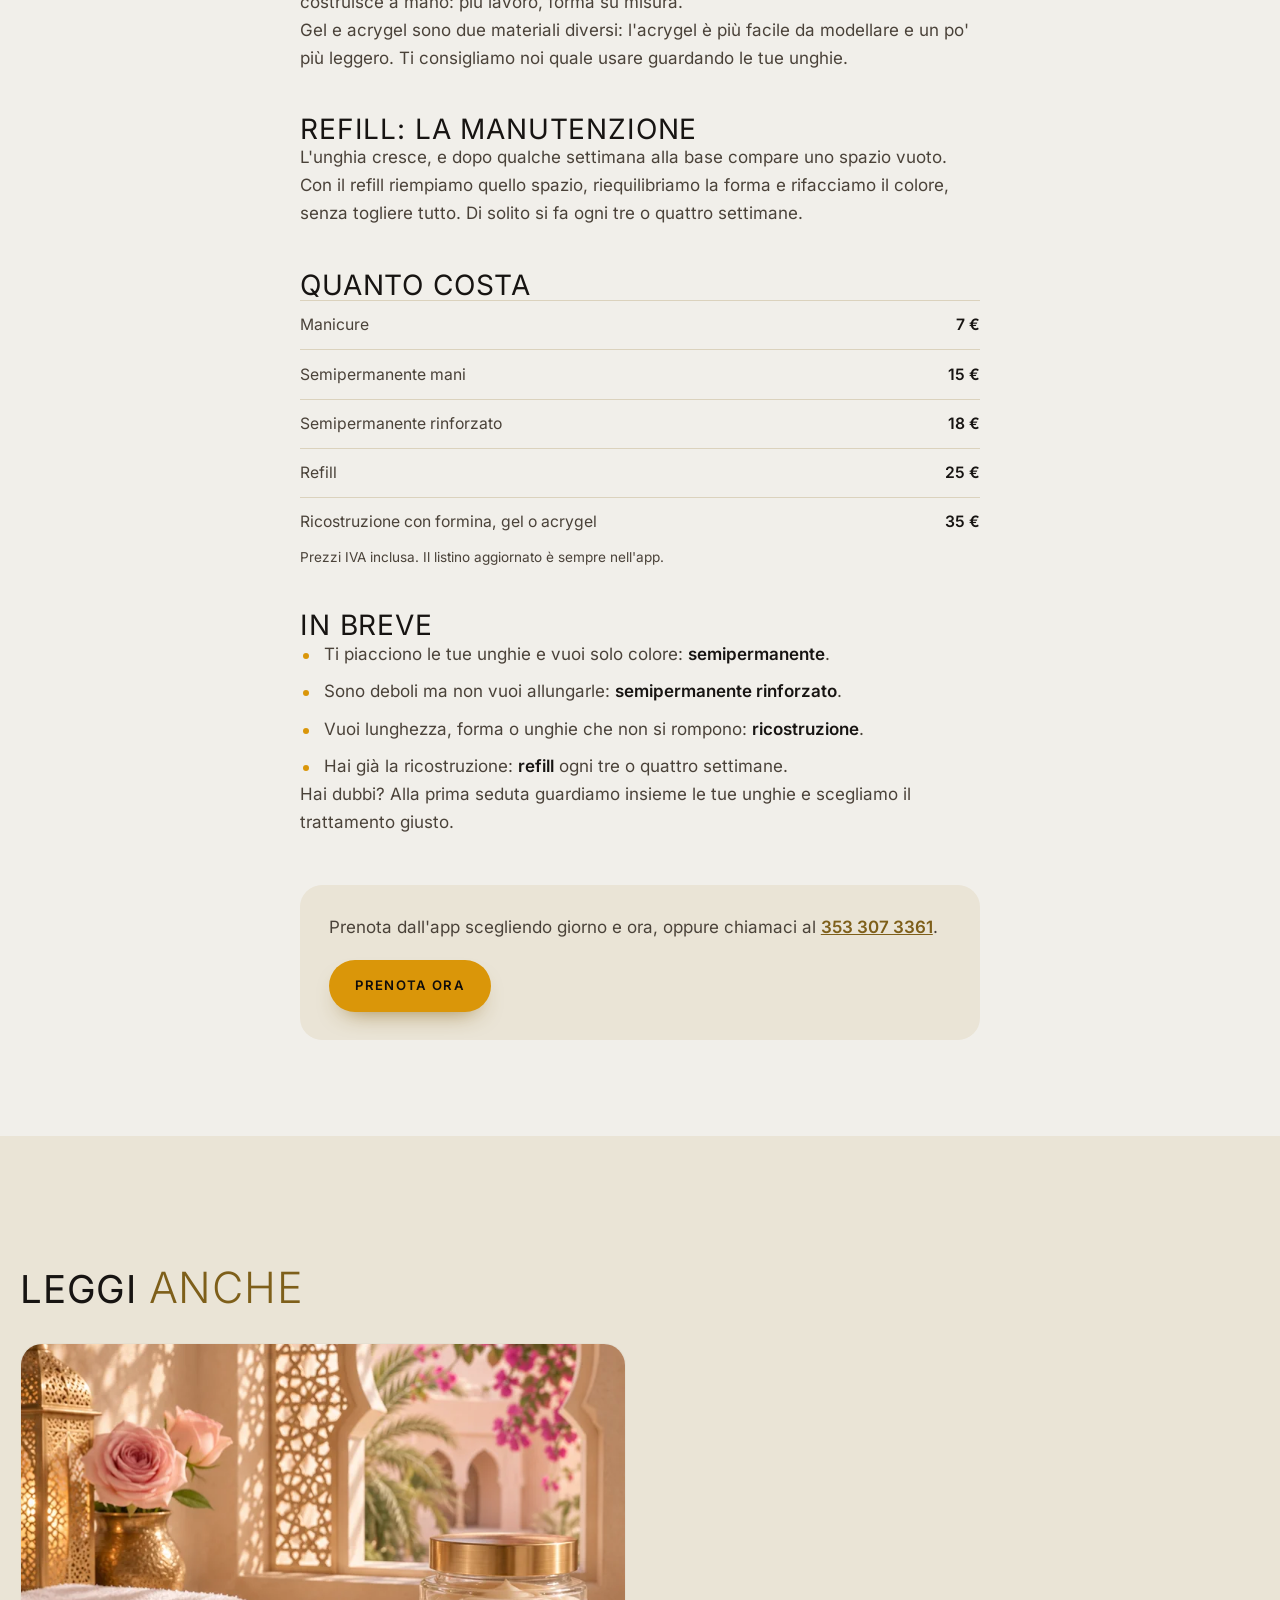
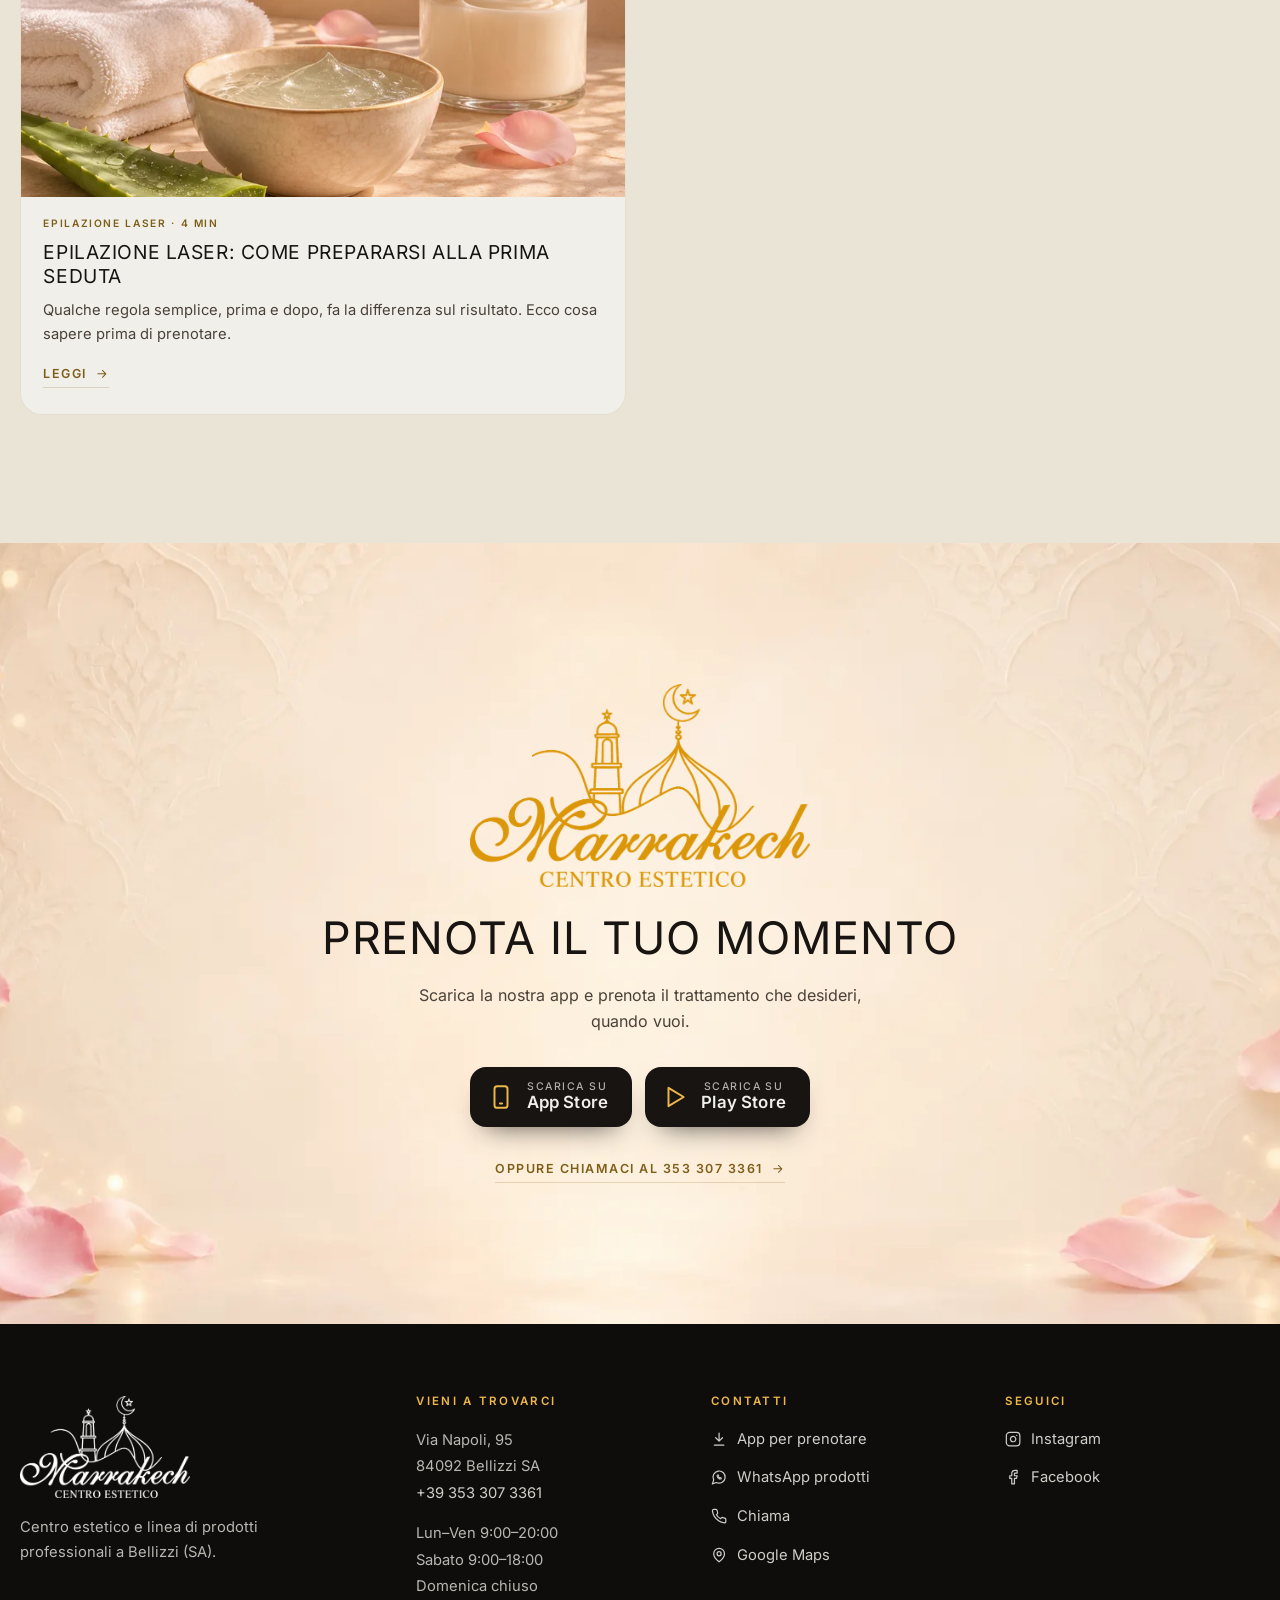
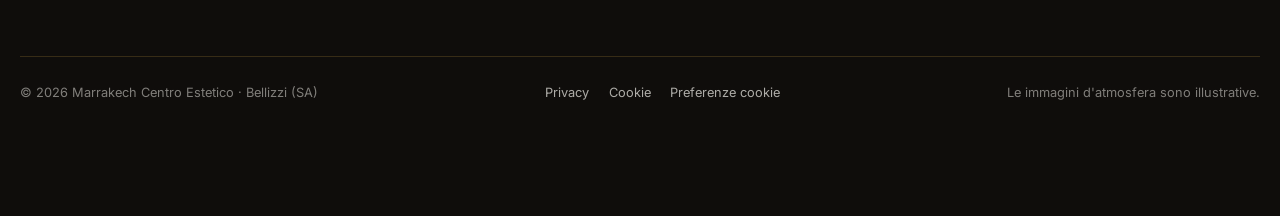
<file: blog-semipermanente-ricostruzione-refill.html>
<!doctype html>
<html lang="it">
<head>
<meta name="robots" content="noindex, nofollow">
<meta charset="utf-8">
<meta name="viewport" content="width=device-width, initial-scale=1">
<title>Semipermanente, ricostruzione o refill: quale scegliere | Marrakech Centro Estetico, Bellizzi</title>
<meta name="description" content="Le differenze tra semipermanente, ricostruzione in gel o acrygel e refill: quanto durano, per chi sono adatti e quanto costano da Marrakech a Bellizzi.">
<link rel="canonical" href="https://fraspin02.github.io/marrakech-centro-estetico/blog-semipermanente-ricostruzione-refill.html">
<meta name="theme-color" content="#F1EFEA">
<meta name="format-detection" content="telephone=no">

<meta property="og:type" content="article">
<meta property="og:locale" content="it_IT">
<meta property="og:site_name" content="Marrakech Centro Estetico">
<meta property="og:title" content="Semipermanente, ricostruzione o refill: quale scegliere | Marrakech Centro Estetico, Bellizzi">
<meta property="og:description" content="Le differenze tra semipermanente, ricostruzione in gel o acrygel e refill: quanto durano, per chi sono adatti e quanto costano da Marrakech a Bellizzi.">
<meta property="og:url" content="https://fraspin02.github.io/marrakech-centro-estetico/blog-semipermanente-ricostruzione-refill.html">
<meta property="og:image" content="https://fraspin02.github.io/marrakech-centro-estetico/img/og-marrakech-centro-estetico-bellizzi.jpg">
<meta property="og:image:width" content="1200">
<meta property="og:image:height" content="630">
<meta name="twitter:card" content="summary_large_image">

<link rel="icon" href="favicon.ico" sizes="32x32">
<link rel="icon" href="favicon.svg" type="image/svg+xml">
<link rel="apple-touch-icon" href="apple-touch-icon.png">
<link rel="manifest" href="site.webmanifest">

<link rel="preload" href="fonts/inter-latin-wght-normal.woff2" as="font" type="font/woff2" crossorigin>

<script>document.documentElement.className += ' js';</script>
<link rel="stylesheet" href="css/style.css?v=12">

<script type="application/ld+json">
{
  "@context": "https://schema.org",
  "@graph": [
    {
      "@type": "BlogPosting",
      "headline": "Semipermanente, ricostruzione o refill: quale scegliere",
      "description": "Le differenze tra semipermanente, ricostruzione in gel o acrygel e refill: quanto durano, per chi sono adatti e quanto costano da Marrakech a Bellizzi.",
      "image": "https://fraspin02.github.io/marrakech-centro-estetico/img/foto-unghie-marmo-1024.webp",
      "datePublished": "2026-11-16",
      "dateModified": "2026-11-16",
      "inLanguage": "it-IT",
      "mainEntityOfPage": "https://fraspin02.github.io/marrakech-centro-estetico/blog-semipermanente-ricostruzione-refill.html",
      "author": {
        "@type": "Organization",
        "name": "Marrakech Centro Estetico",
        "url": "https://fraspin02.github.io/marrakech-centro-estetico/"
      },
      "publisher": {
        "@id": "https://fraspin02.github.io/marrakech-centro-estetico/#centro"
      }
    },
    {
      "@type": "BreadcrumbList",
      "itemListElement": [
        {
          "@type": "ListItem",
          "position": 1,
          "name": "Home",
          "item": "https://fraspin02.github.io/marrakech-centro-estetico/"
        },
        {
          "@type": "ListItem",
          "position": 2,
          "name": "Blog",
          "item": "https://fraspin02.github.io/marrakech-centro-estetico/blog.html"
        },
        {
          "@type": "ListItem",
          "position": 3,
          "name": "Semipermanente, ricostruzione o refill: quale scegliere",
          "item": "https://fraspin02.github.io/marrakech-centro-estetico/blog-semipermanente-ricostruzione-refill.html"
        }
      ]
    }
  ]
}
</script>
</head>
<body>
<svg width="0" height="0" style="position:absolute" aria-hidden="true" focusable="false">
  <symbol id="i-wa" viewBox="0 0 24 24"><path d="M7.9 20A9 9 0 1 0 4 16.1L2 22Z"/><path d="M9 9.5c0 3 2.5 5.5 5.5 5.5l1-1.5-2-1-1 .8a4 4 0 0 1-1.8-1.8l.8-1-1-2Z" stroke-width="1.5"/></symbol>
  <symbol id="i-phone" viewBox="0 0 24 24"><path d="M22 16.92v3a2 2 0 0 1-2.18 2 19.79 19.79 0 0 1-8.63-3.07 19.5 19.5 0 0 1-6-6 19.79 19.79 0 0 1-3.07-8.67A2 2 0 0 1 4.11 2h3a2 2 0 0 1 2 1.72 12.84 12.84 0 0 0 .7 2.81 2 2 0 0 1-.45 2.11L8.09 9.91a16 16 0 0 0 6 6l1.27-1.27a2 2 0 0 1 2.11-.45 12.84 12.84 0 0 0 2.81.7A2 2 0 0 1 22 16.92z"/></symbol>
  <symbol id="i-pin" viewBox="0 0 24 24"><path d="M20 10c0 6-8 12-8 12s-8-6-8-12a8 8 0 0 1 16 0Z"/><circle cx="12" cy="10" r="3"/></symbol>
  <symbol id="i-clock" viewBox="0 0 24 24"><circle cx="12" cy="12" r="10"/><path d="M12 6v6l4 2"/></symbol>
  <symbol id="i-ig" viewBox="0 0 24 24"><rect x="2" y="2" width="20" height="20" rx="5"/><path d="M16 11.37A4 4 0 1 1 12.63 8 4 4 0 0 1 16 11.37z"/><path d="M17.5 6.5h.01"/></symbol>
  <symbol id="i-fb" viewBox="0 0 24 24"><path d="M18 2h-3a5 5 0 0 0-5 5v3H7v4h3v8h4v-8h3l1-4h-4V7a1 1 0 0 1 1-1h3z"/></symbol>
  <symbol id="i-plus" viewBox="0 0 24 24"><path d="M12 5v14M5 12h14"/></symbol>
  <symbol id="i-arrow" viewBox="0 0 24 24"><path d="M5 12h14M13 6l6 6-6 6"/></symbol>
  <symbol id="i-left" viewBox="0 0 24 24"><path d="m15 18-6-6 6-6"/></symbol>
  <symbol id="i-right" viewBox="0 0 24 24"><path d="m9 18 6-6-6-6"/></symbol>
  <symbol id="i-x" viewBox="0 0 24 24"><path d="M18 6 6 18M6 6l12 12"/></symbol>
  <symbol id="i-route" viewBox="0 0 24 24"><path d="m3 11 19-9-9 19-2-8-8-2z"/></symbol>
  <symbol id="i-bag" viewBox="0 0 24 24"><path d="M6 7h12l1 14H5L6 7Z"/><path d="M9 7a3 3 0 0 1 6 0"/></symbol>
  <symbol id="i-mobile" viewBox="0 0 24 24"><rect x="6" y="2" width="12" height="20" rx="2.5"/><path d="M11 18h2"/></symbol>
  <symbol id="i-play" viewBox="0 0 24 24"><path d="M6 3.5v17l14-8.5Z"/></symbol>
  <symbol id="i-dl" viewBox="0 0 24 24"><path d="M12 3v12M7 10l5 5 5-5M5 21h14"/></symbol>
  <symbol id="o-star" viewBox="-11 -11 22 22"><polygon points="9.9,0 7,2.9 7,7 2.9,7 0,9.9 -2.9,7 -7,7 -7,2.9 -9.9,0 -7,-2.9 -7,-7 -2.9,-7 0,-9.9 2.9,-7 7,-7 7,-2.9" fill="none" stroke="currentColor" stroke-width="1.1"/><circle r="2" fill="currentColor"/></symbol>
</svg>

<a class="skip" href="#contenuto">Vai al contenuto</a>

<header class="site-header" id="header">
  <div class="wrap header-in">
    <button class="burger" id="burger" type="button" aria-controls="nav" aria-expanded="false" aria-label="Apri il menu"><span></span><span></span></button>
    <a class="brand" href="./" aria-label="Marrakech Centro Estetico, torna alla home"><img src="img/logo-brand-oro.webp" width="480" height="287" alt="Marrakech Centro Estetico"></a>
    <nav class="nav" id="nav" aria-label="Menu principale">
      <a href="./#trattamenti">Trattamenti</a>
      <a href="prodotti.html">Prodotti</a>
      <a href="./#prenota">Prenota</a>
      <a href="./#dove-siamo">Dove siamo</a>
      <a href="./#faq">Domande</a>
      <a href="blog.html">Blog</a>
    </nav>
    <a class="header-call" href="tel:+39 353 307 3361" aria-label="Chiama Marrakech Centro Estetico: +39 353 307 3361"><svg class="ico" aria-hidden="true"><use href="#i-phone"/></svg></a>
  </div>
</header>

<main id="contenuto">

  <article class="post" data-article="semipermanente-ricostruzione-refill">
    <header class="post-head">
      <div class="wrap post-head-in">
        <nav class="crumbs intro" style="--i:0" aria-label="Percorso"><a href="./">Home</a><span aria-hidden="true">/</span><a href="blog.html">Blog</a><span aria-hidden="true">/</span><span aria-current="page" class="post-cat">Unghie</span></nav>
        <p class="eyebrow intro" style="--i:1"><svg class="star" aria-hidden="true"><use href="#o-star"/></svg><span class="post-cat">Unghie</span></p>
        <h1 class="intro post-title" style="--i:2">Semipermanente o <em>ricostruzione?</em></h1>
        <p class="sec-lead intro post-lead" style="--i:3">Sono i tre trattamenti unghie che ci chiedete di più. Si somigliano, ma servono a cose diverse: ecco come capire qual è il tuo.</p>
        <p class="post-meta intro" style="--i:4"><time datetime="2026-11-16">16 novembre 2026</time> · 4 minuti di lettura</p>
      </div>
    </header>
    <div class="wrap">
      <figure class="post-img intro" style="--i:5"><img src="img/foto-unghie-marmo-1024.webp" width="1024" height="1280" alt="Unghie a stiletto con effetto marmo azzurro, lavoro del centro" fetchpriority="high"></figure>
      <div class="prose">
        <div class="prose-body">
        <h2>Semipermanente: colore lucido sulla tua unghia</h2>
        <p>Il semipermanente è uno smalto in gel che si indurisce sotto la lampada. Si stende sulla tua unghia naturale, senza allungarla, e resta lucido e senza sbeccature molto più a lungo di uno smalto normale: di solito due o tre settimane.</p>
        <p>È la scelta giusta se le tue unghie sono già di una lunghezza che ti piace e vuoi solo colore e ordine. Se sono sottili o si sfaldano, c'è il <strong>semipermanente rinforzato</strong>, che aggiunge uno strato di base più resistente.</p>
        
        <h2>Ricostruzione: unghie più lunghe e resistenti</h2>
        <p>Con la ricostruzione costruiamo una nuova unghia in gel o acrygel sopra la tua. Serve se vuoi allungare, cambiare forma o hai unghie che si spezzano spesso. Lavoriamo <strong>con la formina</strong>, un supporto sotto l'unghia su cui la nuova unghia si costruisce a mano: più lavoro, forma su misura.</p>
        <p>Gel e acrygel sono due materiali diversi: l'acrygel è più facile da modellare e un po' più leggero. Ti consigliamo noi quale usare guardando le tue unghie.</p>
        
        <h2>Refill: la manutenzione</h2>
        <p>L'unghia cresce, e dopo qualche settimana alla base compare uno spazio vuoto. Con il refill riempiamo quello spazio, riequilibriamo la forma e rifacciamo il colore, senza togliere tutto. Di solito si fa ogni tre o quattro settimane.</p>
        
        <h2>Quanto costa</h2>
        <table class="price-table">
        <tbody>
        <tr><td>Manicure</td><td>7 €</td></tr>
        <tr><td>Semipermanente mani</td><td>15 €</td></tr>
        <tr><td>Semipermanente rinforzato</td><td>18 €</td></tr>
        <tr><td>Refill</td><td>25 €</td></tr>
        <tr><td>Ricostruzione con formina, gel o acrygel</td><td>35 €</td></tr>
        </tbody>
        </table>
        <p class="small">Prezzi IVA inclusa. Il listino aggiornato è sempre nell'app.</p>
        
        <h2>In breve</h2>
        <ul>
        <li>Ti piacciono le tue unghie e vuoi solo colore: <strong>semipermanente</strong>.</li>
        <li>Sono deboli ma non vuoi allungarle: <strong>semipermanente rinforzato</strong>.</li>
        <li>Vuoi lunghezza, forma o unghie che non si rompono: <strong>ricostruzione</strong>.</li>
        <li>Hai già la ricostruzione: <strong>refill</strong> ogni tre o quattro settimane.</li>
        </ul>
        <p>Hai dubbi? Alla prima seduta guardiamo insieme le tue unghie e scegliamo il trattamento giusto.</p>
        </div>
        <aside class="post-cta">
          <p>Prenota dall'app scegliendo giorno e ora, oppure chiamaci al <a href="tel:+39 353 307 3361">353 307 3361</a>.</p>
          <a class="btn btn-dark" href="./#prenota" data-store="auto">Prenota ora</a>
        </aside>
      </div>
    </div>
  </article>

  <section class="section blog-more" aria-labelledby="t-altri">
    <div class="wrap">
      <h2 id="t-altri" class="reveal">Leggi <em>anche</em></h2>
      <ul class="bgrid two" id="bgrid-more">
        <li class="bcard reveal">
          <a href="blog-epilazione-laser-prima-seduta.html">
            <figure class="bimg"><img src="img/amb-laser-800.webp" width="800" height="1000" loading="lazy" decoding="async" alt=""></figure>
            <div class="bbody">
              <p class="pcat">Epilazione laser · 4 min</p>
              <h3>Epilazione laser: come prepararsi alla prima seduta</h3>
              <p>Qualche regola semplice, prima e dopo, fa la differenza sul risultato. Ecco cosa sapere prima di prenotare.</p>
              <span class="link-arrow">Leggi<svg class="ico" aria-hidden="true"><use href="#i-arrow"/></svg></span>
            </div>
          </a>
        </li>
      </ul>
    </div>
  </section>

  <!-- CHIUSURA -->
  <section class="finale" aria-labelledby="t-cta">
    <picture class="finale-bg" aria-hidden="true">
      <source media="(max-width: 700px)" srcset="img/hero-sfondo-mobile-640.webp 640w, img/hero-sfondo-mobile-941.webp 941w" sizes="100vw">
      <img src="img/hero-sfondo-1672.webp" srcset="img/hero-sfondo-1000.webp 1000w, img/hero-sfondo-1672.webp 1672w" sizes="100vw" width="1672" height="941" alt="" loading="lazy" decoding="async">
    </picture>
    <div class="wrap finale-in reveal">
      <img class="finale-logo" src="img/logo-brand-ambra.webp" width="800" height="479" alt="Marrakech Centro Estetico" loading="lazy">
      <h2 id="t-cta">Prenota il tuo momento</h2>
      <p>Scarica la nostra app e prenota il trattamento che desideri, quando vuoi.</p>
      <div class="stores center">
          <a class="store" href="./#prenota" data-store="ios"><svg class="ico" aria-hidden="true"><use href="#i-mobile"/></svg><span><small>Scarica su</small>App Store</span></a>
          <a class="store" href="./#prenota" data-store="android"><svg class="ico" aria-hidden="true"><use href="#i-play"/></svg><span><small>Scarica su</small>Play Store</span></a>
        </div>
      <a class="link-arrow finale-call" href="tel:+39 353 307 3361">Oppure chiamaci al 353 307 3361<svg class="ico" aria-hidden="true"><use href="#i-arrow"/></svg></a>
    </div>
  </section>
</main>

<footer class="site-footer">
  <div class="wrap">
    <div class="foot-grid">
      <div class="foot-brand">
        <img class="foot-logo" src="img/logo-brand-bianco.webp" width="800" height="479" alt="Marrakech Centro Estetico" loading="lazy">
        <p>Centro estetico e linea di prodotti professionali a Bellizzi (SA).</p>
      </div>
      <div>
        <h2>Vieni a trovarci</h2>
        <address>Via Napoli, 95<br>84092 Bellizzi SA<br><a href="tel:+39 353 307 3361">+39 353 307 3361</a></address>
        <p class="foot-hours">Lun–Ven 9:00–20:00<br>Sabato 9:00–18:00<br>Domenica chiuso</p>
      </div>
      <div>
        <h2>Contatti</h2>
        <ul class="foot-links">
          <li><a href="./#prenota"><svg class="ico" aria-hidden="true"><use href="#i-dl"/></svg>App per prenotare</a></li>
          <li><a href="https://wa.me/393533073361?text=Ciao%20Marrakech!%20Vorrei%20informazioni%20sui%20vostri%20prodotti." target="_blank" rel="noopener"><svg class="ico" aria-hidden="true"><use href="#i-wa"/></svg>WhatsApp prodotti</a></li>
          <li><a href="tel:+39 353 307 3361"><svg class="ico" aria-hidden="true"><use href="#i-phone"/></svg>Chiama</a></li>
          <li><a href="https://maps.google.com/?cid=3535496541681993419" target="_blank" rel="noopener"><svg class="ico" aria-hidden="true"><use href="#i-pin"/></svg>Google Maps</a></li>
        </ul>
      </div>
      <div>
        <h2>Seguici</h2>
        <ul class="foot-links">
          <li><a href="https://www.instagram.com/marrakech_centro.estetico_/" target="_blank" rel="noopener"><svg class="ico" aria-hidden="true"><use href="#i-ig"/></svg>Instagram</a></li>
          <li><a href="https://www.facebook.com/people/Marrakech/100091497715683/" target="_blank" rel="noopener"><svg class="ico" aria-hidden="true"><use href="#i-fb"/></svg>Facebook</a></li>
        </ul>
      </div>
    </div>
    <div class="foot-bottom">
      <p>© 2026 Marrakech Centro Estetico · Bellizzi (SA)<!-- TODO-CLIENTE: aggiungere " · P.IVA 00000000000" prima della pubblicazione --></p>
      <p class="foot-legal"><a href="privacy.html">Privacy</a><a href="cookie.html">Cookie</a><button class="link-btn" type="button" data-cookie-prefs>Preferenze cookie</button></p>
      <p class="foot-note">Le immagini d'atmosfera sono illustrative.</p>
    </div>
  </div>
</footer>


<script src="js/render.js?v=1" defer></script>
<script src="js/main.js?v=11" defer></script>
</body>
</html>
</file>
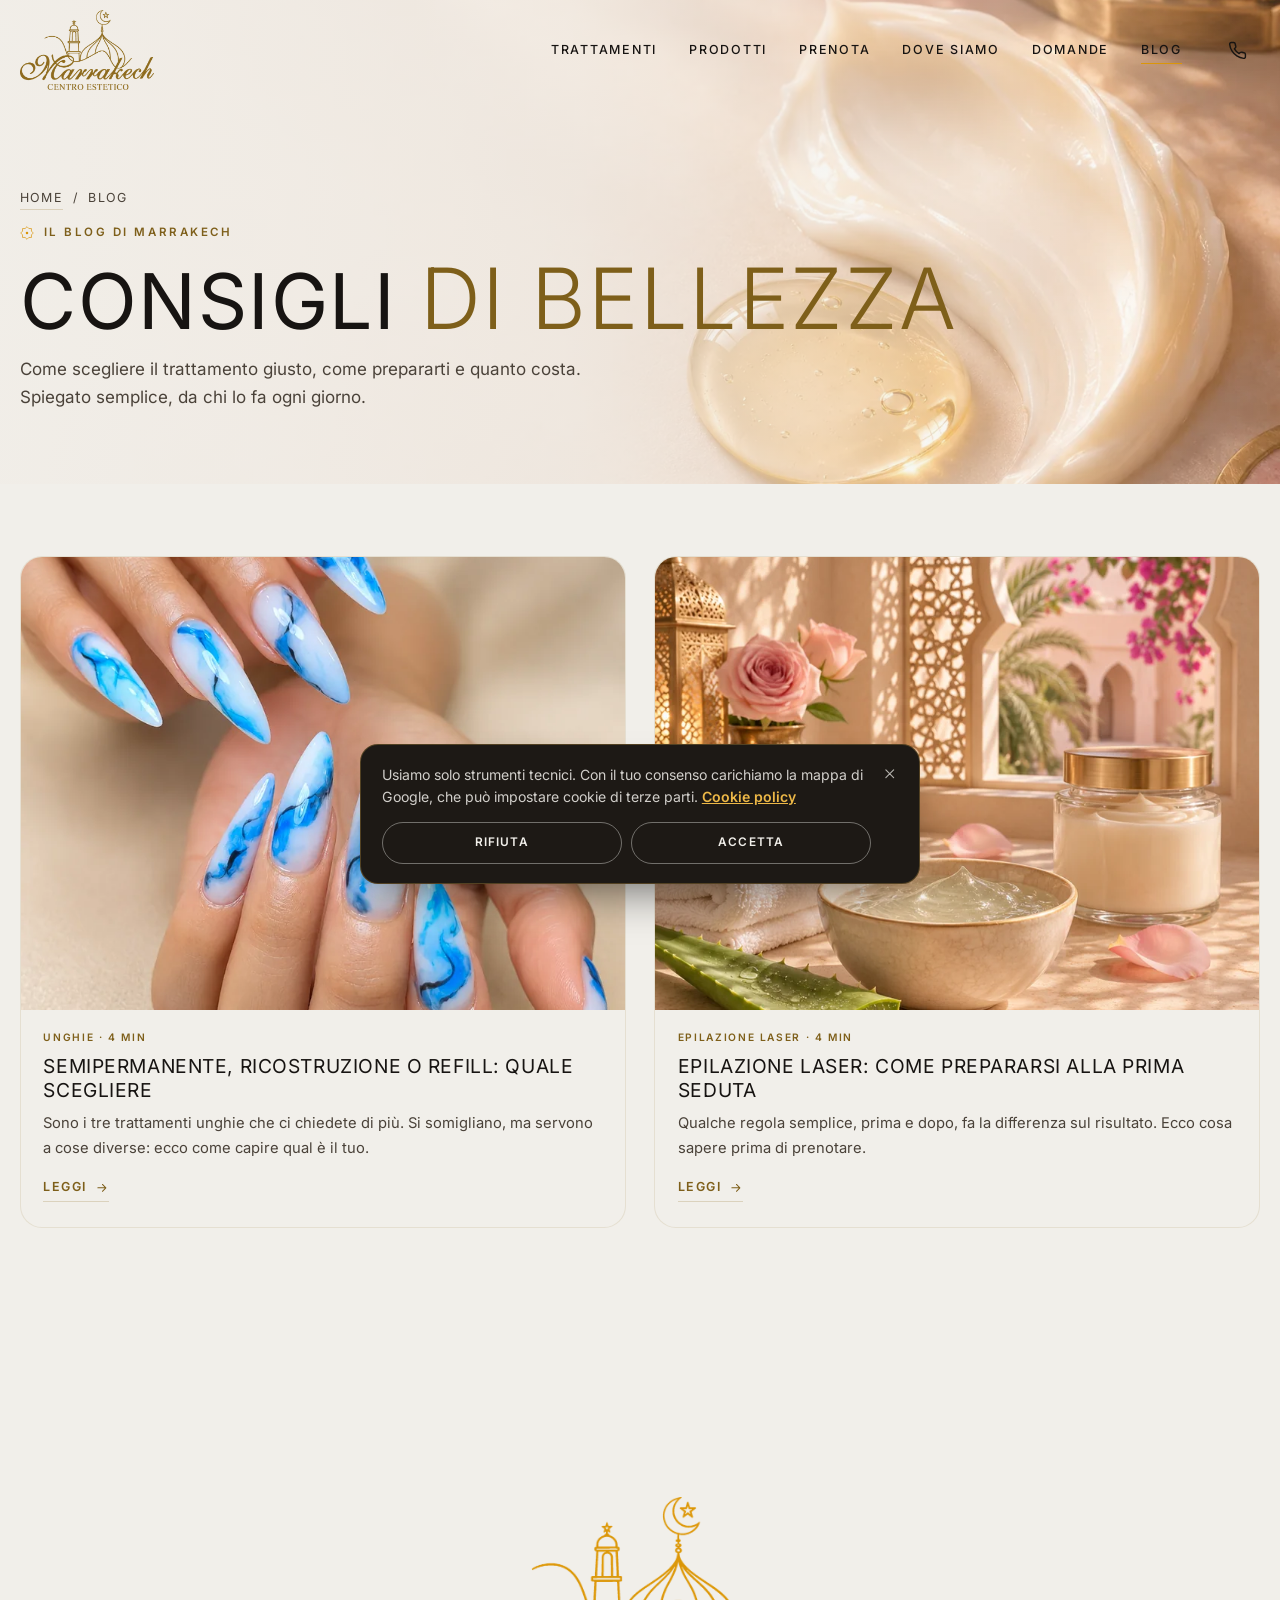
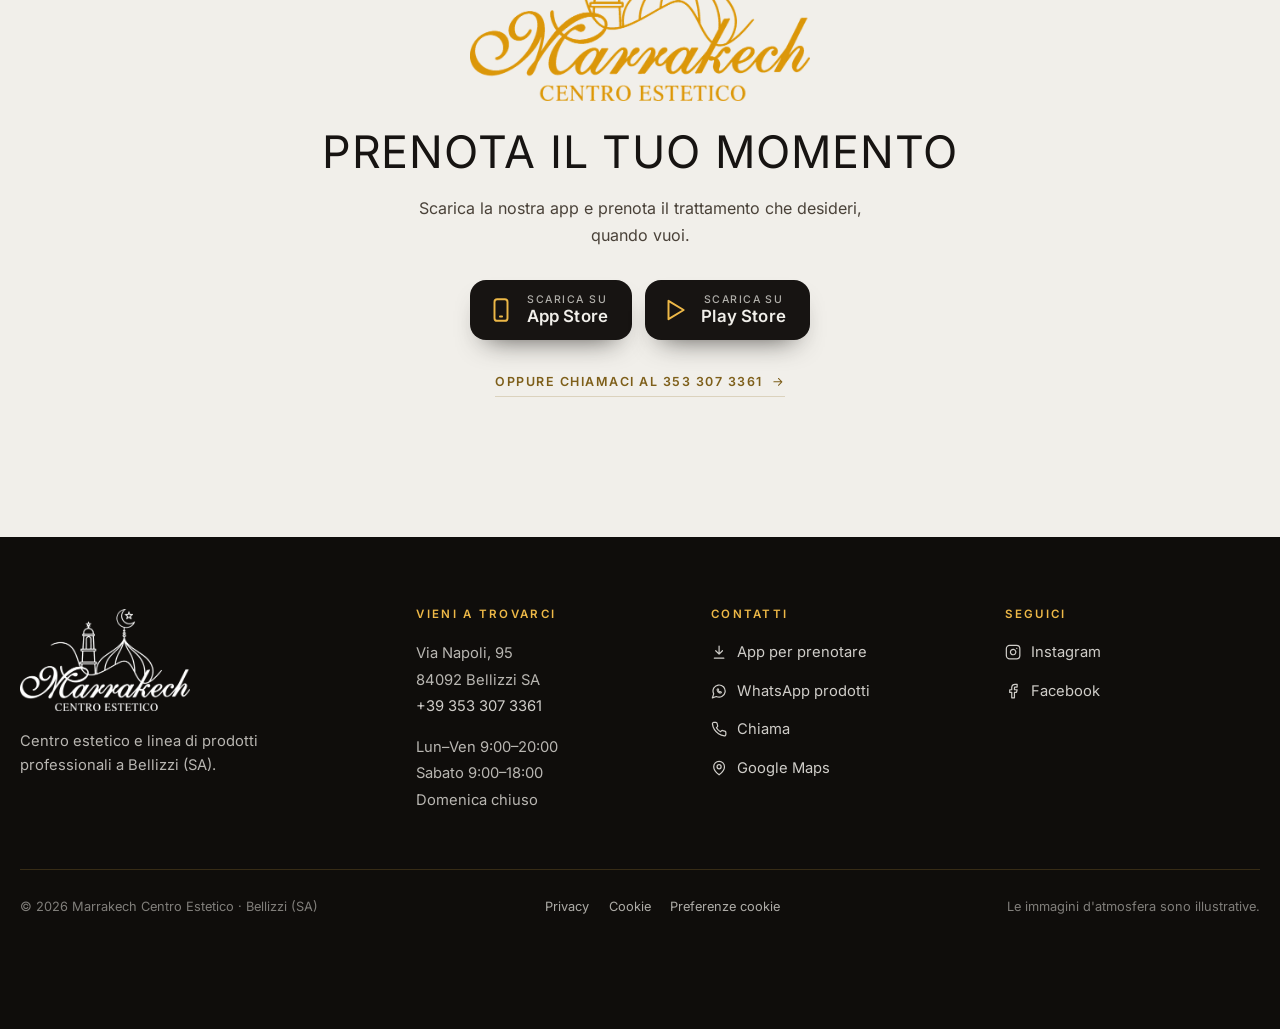
<file: blog.html>
<!doctype html>
<html lang="it">
<head>
<meta name="robots" content="noindex, nofollow">
<meta charset="utf-8">
<meta name="viewport" content="width=device-width, initial-scale=1">
<title>Blog: consigli di bellezza | Marrakech Centro Estetico, Bellizzi</title>
<meta name="description" content="Consigli pratici su unghie, epilazione laser, viso e corpo, con i prezzi del nostro centro estetico a Bellizzi (SA).">
<link rel="canonical" href="https://fraspin02.github.io/marrakech-centro-estetico/blog.html">
<meta name="theme-color" content="#F1EFEA">
<meta name="format-detection" content="telephone=no">

<meta property="og:type" content="website">
<meta property="og:locale" content="it_IT">
<meta property="og:site_name" content="Marrakech Centro Estetico">
<meta property="og:title" content="Blog: consigli di bellezza | Marrakech Centro Estetico, Bellizzi">
<meta property="og:description" content="Consigli pratici su unghie, epilazione laser, viso e corpo, con i prezzi del nostro centro estetico a Bellizzi (SA).">
<meta property="og:url" content="https://fraspin02.github.io/marrakech-centro-estetico/blog.html">
<meta property="og:image" content="https://fraspin02.github.io/marrakech-centro-estetico/img/og-marrakech-centro-estetico-bellizzi.jpg">
<meta property="og:image:width" content="1200">
<meta property="og:image:height" content="630">
<meta name="twitter:card" content="summary_large_image">

<link rel="icon" href="favicon.ico" sizes="32x32">
<link rel="icon" href="favicon.svg" type="image/svg+xml">
<link rel="apple-touch-icon" href="apple-touch-icon.png">
<link rel="manifest" href="site.webmanifest">

<link rel="preload" href="fonts/inter-latin-wght-normal.woff2" as="font" type="font/woff2" crossorigin>

<script>document.documentElement.className += ' js';</script>
<link rel="stylesheet" href="css/style.css?v=12">

<script type="application/ld+json">
{
  "@context": "https://schema.org",
  "@graph": [
    {
      "@type": "Blog",
      "name": "Il blog di Marrakech Centro Estetico",
      "url": "https://fraspin02.github.io/marrakech-centro-estetico/blog.html",
      "inLanguage": "it-IT",
      "publisher": {
        "@id": "https://fraspin02.github.io/marrakech-centro-estetico/#centro"
      },
      "blogPost": [
        {
          "@type": "BlogPosting",
          "headline": "Semipermanente, ricostruzione o refill: quale scegliere",
          "url": "https://fraspin02.github.io/marrakech-centro-estetico/blog-semipermanente-ricostruzione-refill.html",
          "datePublished": "2026-11-16"
        },
        {
          "@type": "BlogPosting",
          "headline": "Epilazione laser: come prepararsi alla prima seduta",
          "url": "https://fraspin02.github.io/marrakech-centro-estetico/blog-epilazione-laser-prima-seduta.html",
          "datePublished": "2026-11-16"
        }
      ]
    },
    {
      "@type": "BreadcrumbList",
      "itemListElement": [
        {
          "@type": "ListItem",
          "position": 1,
          "name": "Home",
          "item": "https://fraspin02.github.io/marrakech-centro-estetico/"
        },
        {
          "@type": "ListItem",
          "position": 2,
          "name": "Blog",
          "item": "https://fraspin02.github.io/marrakech-centro-estetico/blog.html"
        }
      ]
    }
  ]
}
</script>
</head>
<body>
<svg width="0" height="0" style="position:absolute" aria-hidden="true" focusable="false">
  <symbol id="i-wa" viewBox="0 0 24 24"><path d="M7.9 20A9 9 0 1 0 4 16.1L2 22Z"/><path d="M9 9.5c0 3 2.5 5.5 5.5 5.5l1-1.5-2-1-1 .8a4 4 0 0 1-1.8-1.8l.8-1-1-2Z" stroke-width="1.5"/></symbol>
  <symbol id="i-phone" viewBox="0 0 24 24"><path d="M22 16.92v3a2 2 0 0 1-2.18 2 19.79 19.79 0 0 1-8.63-3.07 19.5 19.5 0 0 1-6-6 19.79 19.79 0 0 1-3.07-8.67A2 2 0 0 1 4.11 2h3a2 2 0 0 1 2 1.72 12.84 12.84 0 0 0 .7 2.81 2 2 0 0 1-.45 2.11L8.09 9.91a16 16 0 0 0 6 6l1.27-1.27a2 2 0 0 1 2.11-.45 12.84 12.84 0 0 0 2.81.7A2 2 0 0 1 22 16.92z"/></symbol>
  <symbol id="i-pin" viewBox="0 0 24 24"><path d="M20 10c0 6-8 12-8 12s-8-6-8-12a8 8 0 0 1 16 0Z"/><circle cx="12" cy="10" r="3"/></symbol>
  <symbol id="i-clock" viewBox="0 0 24 24"><circle cx="12" cy="12" r="10"/><path d="M12 6v6l4 2"/></symbol>
  <symbol id="i-ig" viewBox="0 0 24 24"><rect x="2" y="2" width="20" height="20" rx="5"/><path d="M16 11.37A4 4 0 1 1 12.63 8 4 4 0 0 1 16 11.37z"/><path d="M17.5 6.5h.01"/></symbol>
  <symbol id="i-fb" viewBox="0 0 24 24"><path d="M18 2h-3a5 5 0 0 0-5 5v3H7v4h3v8h4v-8h3l1-4h-4V7a1 1 0 0 1 1-1h3z"/></symbol>
  <symbol id="i-plus" viewBox="0 0 24 24"><path d="M12 5v14M5 12h14"/></symbol>
  <symbol id="i-arrow" viewBox="0 0 24 24"><path d="M5 12h14M13 6l6 6-6 6"/></symbol>
  <symbol id="i-left" viewBox="0 0 24 24"><path d="m15 18-6-6 6-6"/></symbol>
  <symbol id="i-right" viewBox="0 0 24 24"><path d="m9 18 6-6-6-6"/></symbol>
  <symbol id="i-x" viewBox="0 0 24 24"><path d="M18 6 6 18M6 6l12 12"/></symbol>
  <symbol id="i-route" viewBox="0 0 24 24"><path d="m3 11 19-9-9 19-2-8-8-2z"/></symbol>
  <symbol id="i-bag" viewBox="0 0 24 24"><path d="M6 7h12l1 14H5L6 7Z"/><path d="M9 7a3 3 0 0 1 6 0"/></symbol>
  <symbol id="i-mobile" viewBox="0 0 24 24"><rect x="6" y="2" width="12" height="20" rx="2.5"/><path d="M11 18h2"/></symbol>
  <symbol id="i-play" viewBox="0 0 24 24"><path d="M6 3.5v17l14-8.5Z"/></symbol>
  <symbol id="i-dl" viewBox="0 0 24 24"><path d="M12 3v12M7 10l5 5 5-5M5 21h14"/></symbol>
  <symbol id="o-star" viewBox="-11 -11 22 22"><polygon points="9.9,0 7,2.9 7,7 2.9,7 0,9.9 -2.9,7 -7,7 -7,2.9 -9.9,0 -7,-2.9 -7,-7 -2.9,-7 0,-9.9 2.9,-7 7,-7 7,-2.9" fill="none" stroke="currentColor" stroke-width="1.1"/><circle r="2" fill="currentColor"/></symbol>
</svg>

<a class="skip" href="#contenuto">Vai al contenuto</a>

<header class="site-header" id="header">
  <div class="wrap header-in">
    <button class="burger" id="burger" type="button" aria-controls="nav" aria-expanded="false" aria-label="Apri il menu"><span></span><span></span></button>
    <a class="brand" href="./" aria-label="Marrakech Centro Estetico, torna alla home"><img src="img/logo-brand-oro.webp" width="480" height="287" alt="Marrakech Centro Estetico"></a>
    <nav class="nav" id="nav" aria-label="Menu principale">
      <a href="./#trattamenti">Trattamenti</a>
      <a href="prodotti.html">Prodotti</a>
      <a href="./#prenota">Prenota</a>
      <a href="./#dove-siamo">Dove siamo</a>
      <a href="./#faq">Domande</a>
      <a href="blog.html" class="is-active" aria-current="page">Blog</a>
    </nav>
    <a class="header-call" href="tel:+39 353 307 3361" aria-label="Chiama Marrakech Centro Estetico: +39 353 307 3361"><svg class="ico" aria-hidden="true"><use href="#i-phone"/></svg></a>
  </div>
</header>

<main id="contenuto">

  <section class="page-hero" aria-labelledby="t-blog">
    <div class="page-hero-img" aria-hidden="true"><img src="img/amb-texture-1536.webp" srcset="img/amb-texture-960.webp 960w, img/amb-texture-1536.webp 1536w" sizes="100vw" width="1536" height="1024" alt="" fetchpriority="high"></div>
    <div class="wrap page-hero-in">
      <nav class="crumbs intro" style="--i:0" aria-label="Percorso"><a href="./">Home</a><span aria-hidden="true">/</span><span aria-current="page">Blog</span></nav>
      <p class="eyebrow intro" style="--i:1"><svg class="star" aria-hidden="true"><use href="#o-star"/></svg>Il blog di Marrakech</p>
      <h1 id="t-blog" class="intro" style="--i:2">Consigli <em>di bellezza</em></h1>
      <p class="sec-lead intro" style="--i:3">Come scegliere il trattamento giusto, come prepararti e quanto costa. Spiegato semplice, da chi lo fa ogni giorno.</p>
    </div>
  </section>

  <section class="section blog-list" aria-label="Articoli">
    <div class="wrap">
      <ul class="bgrid two" id="bgrid">
        <!-- mk:articoli -->
        <li class="bcard reveal">
          <a href="blog-semipermanente-ricostruzione-refill.html">
            <figure class="bimg"><img src="img/foto-unghie-marmo-800.webp" width="800" height="1000" loading="lazy" decoding="async" alt=""></figure>
            <div class="bbody">
              <p class="pcat">Unghie · 4 min</p>
              <h2>Semipermanente, ricostruzione o refill: quale scegliere</h2>
              <p>Sono i tre trattamenti unghie che ci chiedete di più. Si somigliano, ma servono a cose diverse: ecco come capire qual è il tuo.</p>
              <span class="link-arrow">Leggi<svg class="ico" aria-hidden="true"><use href="#i-arrow"/></svg></span>
            </div>
          </a>
        </li>
        <li class="bcard reveal">
          <a href="blog-epilazione-laser-prima-seduta.html">
            <figure class="bimg"><img src="img/amb-laser-800.webp" width="800" height="1000" loading="lazy" decoding="async" alt=""></figure>
            <div class="bbody">
              <p class="pcat">Epilazione laser · 4 min</p>
              <h2>Epilazione laser: come prepararsi alla prima seduta</h2>
              <p>Qualche regola semplice, prima e dopo, fa la differenza sul risultato. Ecco cosa sapere prima di prenotare.</p>
              <span class="link-arrow">Leggi<svg class="ico" aria-hidden="true"><use href="#i-arrow"/></svg></span>
            </div>
          </a>
        </li>
        <!-- /mk:articoli -->
      </ul>
    </div>
  </section>

  <!-- CHIUSURA -->
  <section class="finale" aria-labelledby="t-cta">
    <picture class="finale-bg" aria-hidden="true">
      <source media="(max-width: 700px)" srcset="img/hero-sfondo-mobile-640.webp 640w, img/hero-sfondo-mobile-941.webp 941w" sizes="100vw">
      <img src="img/hero-sfondo-1672.webp" srcset="img/hero-sfondo-1000.webp 1000w, img/hero-sfondo-1672.webp 1672w" sizes="100vw" width="1672" height="941" alt="" loading="lazy" decoding="async">
    </picture>
    <div class="wrap finale-in reveal">
      <img class="finale-logo" src="img/logo-brand-ambra.webp" width="800" height="479" alt="Marrakech Centro Estetico" loading="lazy">
      <h2 id="t-cta">Prenota il tuo momento</h2>
      <p>Scarica la nostra app e prenota il trattamento che desideri, quando vuoi.</p>
      <div class="stores center">
          <a class="store" href="./#prenota" data-store="ios"><svg class="ico" aria-hidden="true"><use href="#i-mobile"/></svg><span><small>Scarica su</small>App Store</span></a>
          <a class="store" href="./#prenota" data-store="android"><svg class="ico" aria-hidden="true"><use href="#i-play"/></svg><span><small>Scarica su</small>Play Store</span></a>
        </div>
      <a class="link-arrow finale-call" href="tel:+39 353 307 3361">Oppure chiamaci al 353 307 3361<svg class="ico" aria-hidden="true"><use href="#i-arrow"/></svg></a>
    </div>
  </section>
</main>

<footer class="site-footer">
  <div class="wrap">
    <div class="foot-grid">
      <div class="foot-brand">
        <img class="foot-logo" src="img/logo-brand-bianco.webp" width="800" height="479" alt="Marrakech Centro Estetico" loading="lazy">
        <p>Centro estetico e linea di prodotti professionali a Bellizzi (SA).</p>
      </div>
      <div>
        <h2>Vieni a trovarci</h2>
        <address>Via Napoli, 95<br>84092 Bellizzi SA<br><a href="tel:+39 353 307 3361">+39 353 307 3361</a></address>
        <p class="foot-hours">Lun–Ven 9:00–20:00<br>Sabato 9:00–18:00<br>Domenica chiuso</p>
      </div>
      <div>
        <h2>Contatti</h2>
        <ul class="foot-links">
          <li><a href="./#prenota"><svg class="ico" aria-hidden="true"><use href="#i-dl"/></svg>App per prenotare</a></li>
          <li><a href="https://wa.me/393533073361?text=Ciao%20Marrakech!%20Vorrei%20informazioni%20sui%20vostri%20prodotti." target="_blank" rel="noopener"><svg class="ico" aria-hidden="true"><use href="#i-wa"/></svg>WhatsApp prodotti</a></li>
          <li><a href="tel:+39 353 307 3361"><svg class="ico" aria-hidden="true"><use href="#i-phone"/></svg>Chiama</a></li>
          <li><a href="https://maps.google.com/?cid=3535496541681993419" target="_blank" rel="noopener"><svg class="ico" aria-hidden="true"><use href="#i-pin"/></svg>Google Maps</a></li>
        </ul>
      </div>
      <div>
        <h2>Seguici</h2>
        <ul class="foot-links">
          <li><a href="https://www.instagram.com/marrakech_centro.estetico_/" target="_blank" rel="noopener"><svg class="ico" aria-hidden="true"><use href="#i-ig"/></svg>Instagram</a></li>
          <li><a href="https://www.facebook.com/people/Marrakech/100091497715683/" target="_blank" rel="noopener"><svg class="ico" aria-hidden="true"><use href="#i-fb"/></svg>Facebook</a></li>
        </ul>
      </div>
    </div>
    <div class="foot-bottom">
      <p>© 2026 Marrakech Centro Estetico · Bellizzi (SA)<!-- TODO-CLIENTE: aggiungere " · P.IVA 00000000000" prima della pubblicazione --></p>
      <p class="foot-legal"><a href="privacy.html">Privacy</a><a href="cookie.html">Cookie</a><button class="link-btn" type="button" data-cookie-prefs>Preferenze cookie</button></p>
      <p class="foot-note">Le immagini d'atmosfera sono illustrative.</p>
    </div>
  </div>
</footer>


<script src="js/render.js?v=1" defer></script>
<script src="js/main.js?v=11" defer></script>
</body>
</html>
</file>
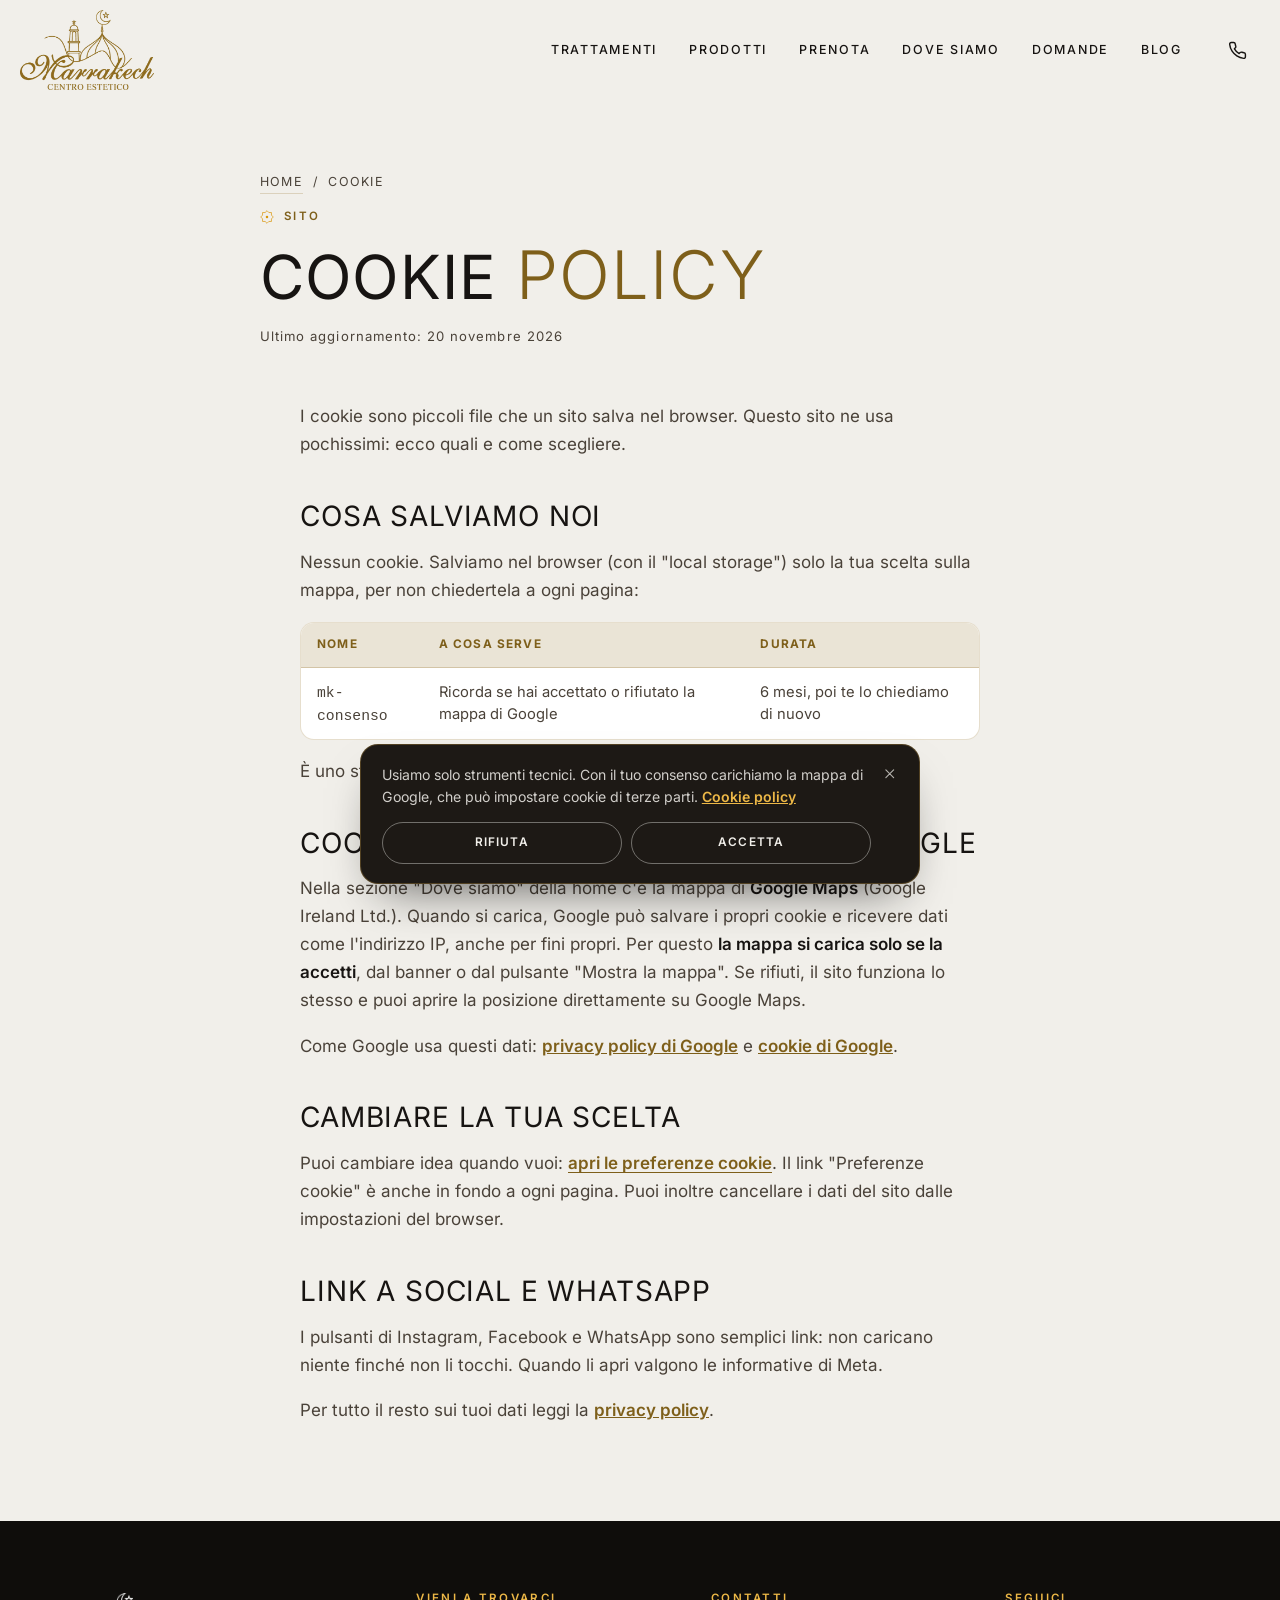
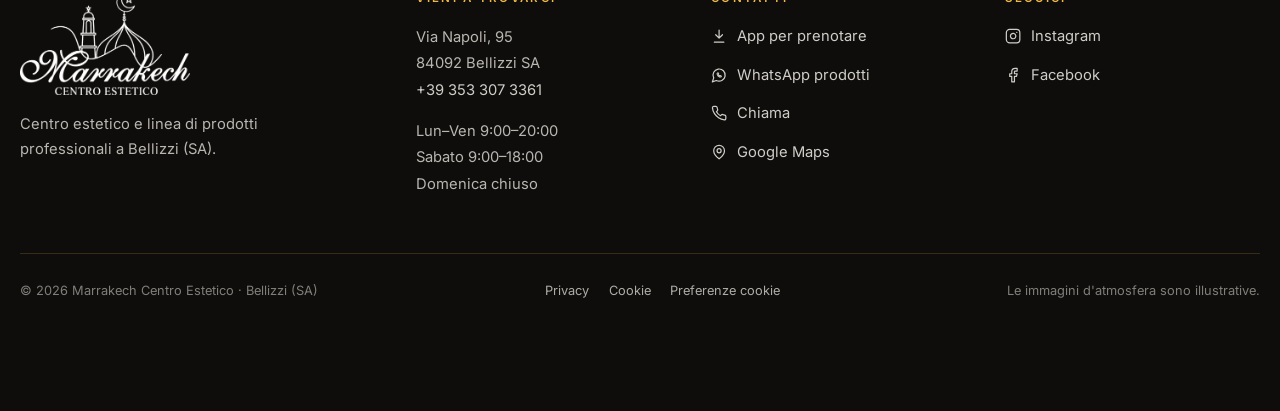
<file: cookie.html>
<!doctype html>
<html lang="it">
<head>
<meta name="robots" content="noindex, nofollow">
<meta charset="utf-8">
<meta name="viewport" content="width=device-width, initial-scale=1">
<title>Cookie policy | Marrakech Centro Estetico, Bellizzi</title>
<meta name="description" content="Quali cookie usa il sito di Marrakech Centro Estetico e come cambiare la tua scelta sulla mappa di Google.">
<link rel="canonical" href="https://fraspin02.github.io/marrakech-centro-estetico/cookie.html">
<meta name="theme-color" content="#F1EFEA">
<meta name="format-detection" content="telephone=no">

<meta property="og:type" content="website">
<meta property="og:locale" content="it_IT">
<meta property="og:site_name" content="Marrakech Centro Estetico">
<meta property="og:title" content="Cookie policy | Marrakech Centro Estetico, Bellizzi">
<meta property="og:description" content="Quali cookie usa il sito di Marrakech Centro Estetico e come cambiare la tua scelta sulla mappa di Google.">
<meta property="og:url" content="https://fraspin02.github.io/marrakech-centro-estetico/cookie.html">
<meta property="og:image" content="https://fraspin02.github.io/marrakech-centro-estetico/img/og-marrakech-centro-estetico-bellizzi.jpg">
<meta property="og:image:width" content="1200">
<meta property="og:image:height" content="630">
<meta name="twitter:card" content="summary_large_image">

<link rel="icon" href="favicon.ico" sizes="32x32">
<link rel="icon" href="favicon.svg" type="image/svg+xml">
<link rel="apple-touch-icon" href="apple-touch-icon.png">
<link rel="manifest" href="site.webmanifest">

<link rel="preload" href="fonts/inter-latin-wght-normal.woff2" as="font" type="font/woff2" crossorigin>

<script>document.documentElement.className += ' js';</script>
<link rel="stylesheet" href="css/style.css?v=12">

</head>
<body>
<svg width="0" height="0" style="position:absolute" aria-hidden="true" focusable="false">
  <symbol id="i-wa" viewBox="0 0 24 24"><path d="M7.9 20A9 9 0 1 0 4 16.1L2 22Z"/><path d="M9 9.5c0 3 2.5 5.5 5.5 5.5l1-1.5-2-1-1 .8a4 4 0 0 1-1.8-1.8l.8-1-1-2Z" stroke-width="1.5"/></symbol>
  <symbol id="i-phone" viewBox="0 0 24 24"><path d="M22 16.92v3a2 2 0 0 1-2.18 2 19.79 19.79 0 0 1-8.63-3.07 19.5 19.5 0 0 1-6-6 19.79 19.79 0 0 1-3.07-8.67A2 2 0 0 1 4.11 2h3a2 2 0 0 1 2 1.72 12.84 12.84 0 0 0 .7 2.81 2 2 0 0 1-.45 2.11L8.09 9.91a16 16 0 0 0 6 6l1.27-1.27a2 2 0 0 1 2.11-.45 12.84 12.84 0 0 0 2.81.7A2 2 0 0 1 22 16.92z"/></symbol>
  <symbol id="i-pin" viewBox="0 0 24 24"><path d="M20 10c0 6-8 12-8 12s-8-6-8-12a8 8 0 0 1 16 0Z"/><circle cx="12" cy="10" r="3"/></symbol>
  <symbol id="i-clock" viewBox="0 0 24 24"><circle cx="12" cy="12" r="10"/><path d="M12 6v6l4 2"/></symbol>
  <symbol id="i-ig" viewBox="0 0 24 24"><rect x="2" y="2" width="20" height="20" rx="5"/><path d="M16 11.37A4 4 0 1 1 12.63 8 4 4 0 0 1 16 11.37z"/><path d="M17.5 6.5h.01"/></symbol>
  <symbol id="i-fb" viewBox="0 0 24 24"><path d="M18 2h-3a5 5 0 0 0-5 5v3H7v4h3v8h4v-8h3l1-4h-4V7a1 1 0 0 1 1-1h3z"/></symbol>
  <symbol id="i-plus" viewBox="0 0 24 24"><path d="M12 5v14M5 12h14"/></symbol>
  <symbol id="i-arrow" viewBox="0 0 24 24"><path d="M5 12h14M13 6l6 6-6 6"/></symbol>
  <symbol id="i-left" viewBox="0 0 24 24"><path d="m15 18-6-6 6-6"/></symbol>
  <symbol id="i-right" viewBox="0 0 24 24"><path d="m9 18 6-6-6-6"/></symbol>
  <symbol id="i-x" viewBox="0 0 24 24"><path d="M18 6 6 18M6 6l12 12"/></symbol>
  <symbol id="i-route" viewBox="0 0 24 24"><path d="m3 11 19-9-9 19-2-8-8-2z"/></symbol>
  <symbol id="i-bag" viewBox="0 0 24 24"><path d="M6 7h12l1 14H5L6 7Z"/><path d="M9 7a3 3 0 0 1 6 0"/></symbol>
  <symbol id="i-mobile" viewBox="0 0 24 24"><rect x="6" y="2" width="12" height="20" rx="2.5"/><path d="M11 18h2"/></symbol>
  <symbol id="i-play" viewBox="0 0 24 24"><path d="M6 3.5v17l14-8.5Z"/></symbol>
  <symbol id="i-dl" viewBox="0 0 24 24"><path d="M12 3v12M7 10l5 5 5-5M5 21h14"/></symbol>
  <symbol id="o-star" viewBox="-11 -11 22 22"><polygon points="9.9,0 7,2.9 7,7 2.9,7 0,9.9 -2.9,7 -7,7 -7,2.9 -9.9,0 -7,-2.9 -7,-7 -2.9,-7 0,-9.9 2.9,-7 7,-7 7,-2.9" fill="none" stroke="currentColor" stroke-width="1.1"/><circle r="2" fill="currentColor"/></symbol>
</svg>

<a class="skip" href="#contenuto">Vai al contenuto</a>

<header class="site-header" id="header">
  <div class="wrap header-in">
    <button class="burger" id="burger" type="button" aria-controls="nav" aria-expanded="false" aria-label="Apri il menu"><span></span><span></span></button>
    <a class="brand" href="./" aria-label="Marrakech Centro Estetico, torna alla home"><img src="img/logo-brand-oro.webp" width="480" height="287" alt="Marrakech Centro Estetico"></a>
    <nav class="nav" id="nav" aria-label="Menu principale">
      <a href="./#trattamenti">Trattamenti</a>
      <a href="prodotti.html">Prodotti</a>
      <a href="./#prenota">Prenota</a>
      <a href="./#dove-siamo">Dove siamo</a>
      <a href="./#faq">Domande</a>
      <a href="blog.html">Blog</a>
    </nav>
    <a class="header-call" href="tel:+39 353 307 3361" aria-label="Chiama Marrakech Centro Estetico: +39 353 307 3361"><svg class="ico" aria-hidden="true"><use href="#i-phone"/></svg></a>
  </div>
</header>

<main id="contenuto">

  <article class="post legal">
    <header class="post-head">
      <div class="wrap post-head-in">
        <nav class="crumbs intro" style="--i:0" aria-label="Percorso"><a href="./">Home</a><span aria-hidden="true">/</span><span aria-current="page">Cookie</span></nav>
        <p class="eyebrow intro" style="--i:1"><svg class="star" aria-hidden="true"><use href="#o-star"/></svg>Sito</p>
        <h1 class="intro post-title" style="--i:2">Cookie <em>policy</em></h1>
        <p class="post-meta intro" style="--i:3">Ultimo aggiornamento: <time datetime="2026-11-20">20 novembre 2026</time></p>
      </div>
    </header>
    <div class="wrap">
      <div class="prose">
        <p>I cookie sono piccoli file che un sito salva nel browser. Questo sito ne usa pochissimi: ecco quali e come scegliere.</p>

        <h2 id="nostri">Cosa salviamo noi</h2>
        <p>Nessun cookie. Salviamo nel browser (con il "local storage") solo la tua scelta sulla mappa, per non chiedertela a ogni pagina:</p>
        <div class="table-wrap">
          <table>
            <thead><tr><th scope="col">Nome</th><th scope="col">A cosa serve</th><th scope="col">Durata</th></tr></thead>
            <tbody>
              <tr><td><code>mk-consenso</code></td><td>Ricorda se hai accettato o rifiutato la mappa di Google</td><td>6 mesi, poi te lo chiediamo di nuovo</td></tr>
            </tbody>
          </table>
        </div>
        <p>È uno strumento tecnico: non serve il consenso e non viene usato per altro.</p>

        <h2 id="terzi">Cookie di terze parti: la mappa di Google</h2>
        <p>Nella sezione "Dove siamo" della home c'è la mappa di <strong>Google Maps</strong> (Google Ireland Ltd.). Quando si carica, Google può salvare i propri cookie e ricevere dati come l'indirizzo IP, anche per fini propri. Per questo <strong>la mappa si carica solo se la accetti</strong>, dal banner o dal pulsante "Mostra la mappa". Se rifiuti, il sito funziona lo stesso e puoi aprire la posizione direttamente su Google Maps.</p>
        <p>Come Google usa questi dati: <a href="https://policies.google.com/privacy" target="_blank" rel="noopener">privacy policy di Google</a> e <a href="https://policies.google.com/technologies/cookies" target="_blank" rel="noopener">cookie di Google</a>.</p>

        <h2 id="scelta">Cambiare la tua scelta</h2>
        <p>Puoi cambiare idea quando vuoi: <button class="link-btn" type="button" data-cookie-prefs>apri le preferenze cookie</button>. Il link "Preferenze cookie" è anche in fondo a ogni pagina. Puoi inoltre cancellare i dati del sito dalle impostazioni del browser.</p>

        <h2 id="link">Link a social e WhatsApp</h2>
        <p>I pulsanti di Instagram, Facebook e WhatsApp sono semplici link: non caricano niente finché non li tocchi. Quando li apri valgono le informative di Meta.</p>

        <p>Per tutto il resto sui tuoi dati leggi la <a href="privacy.html">privacy policy</a>.</p>
      </div>
    </div>
  </article>

</main>

<footer class="site-footer">
  <div class="wrap">
    <div class="foot-grid">
      <div class="foot-brand">
        <img class="foot-logo" src="img/logo-brand-bianco.webp" width="800" height="479" alt="Marrakech Centro Estetico" loading="lazy">
        <p>Centro estetico e linea di prodotti professionali a Bellizzi (SA).</p>
      </div>
      <div>
        <h2>Vieni a trovarci</h2>
        <address>Via Napoli, 95<br>84092 Bellizzi SA<br><a href="tel:+39 353 307 3361">+39 353 307 3361</a></address>
        <p class="foot-hours">Lun–Ven 9:00–20:00<br>Sabato 9:00–18:00<br>Domenica chiuso</p>
      </div>
      <div>
        <h2>Contatti</h2>
        <ul class="foot-links">
          <li><a href="./#prenota"><svg class="ico" aria-hidden="true"><use href="#i-dl"/></svg>App per prenotare</a></li>
          <li><a href="https://wa.me/393533073361?text=Ciao%20Marrakech!%20Vorrei%20informazioni%20sui%20vostri%20prodotti." target="_blank" rel="noopener"><svg class="ico" aria-hidden="true"><use href="#i-wa"/></svg>WhatsApp prodotti</a></li>
          <li><a href="tel:+39 353 307 3361"><svg class="ico" aria-hidden="true"><use href="#i-phone"/></svg>Chiama</a></li>
          <li><a href="https://maps.google.com/?cid=3535496541681993419" target="_blank" rel="noopener"><svg class="ico" aria-hidden="true"><use href="#i-pin"/></svg>Google Maps</a></li>
        </ul>
      </div>
      <div>
        <h2>Seguici</h2>
        <ul class="foot-links">
          <li><a href="https://www.instagram.com/marrakech_centro.estetico_/" target="_blank" rel="noopener"><svg class="ico" aria-hidden="true"><use href="#i-ig"/></svg>Instagram</a></li>
          <li><a href="https://www.facebook.com/people/Marrakech/100091497715683/" target="_blank" rel="noopener"><svg class="ico" aria-hidden="true"><use href="#i-fb"/></svg>Facebook</a></li>
        </ul>
      </div>
    </div>
    <div class="foot-bottom">
      <p>© 2026 Marrakech Centro Estetico · Bellizzi (SA)<!-- TODO-CLIENTE: aggiungere " · P.IVA 00000000000" prima della pubblicazione --></p>
      <p class="foot-legal"><a href="privacy.html">Privacy</a><a href="cookie.html">Cookie</a><button class="link-btn" type="button" data-cookie-prefs>Preferenze cookie</button></p>
      <p class="foot-note">Le immagini d'atmosfera sono illustrative.</p>
    </div>
  </div>
</footer>

<script src="js/main.js?v=11" defer></script>
</body>
</html>
</file>
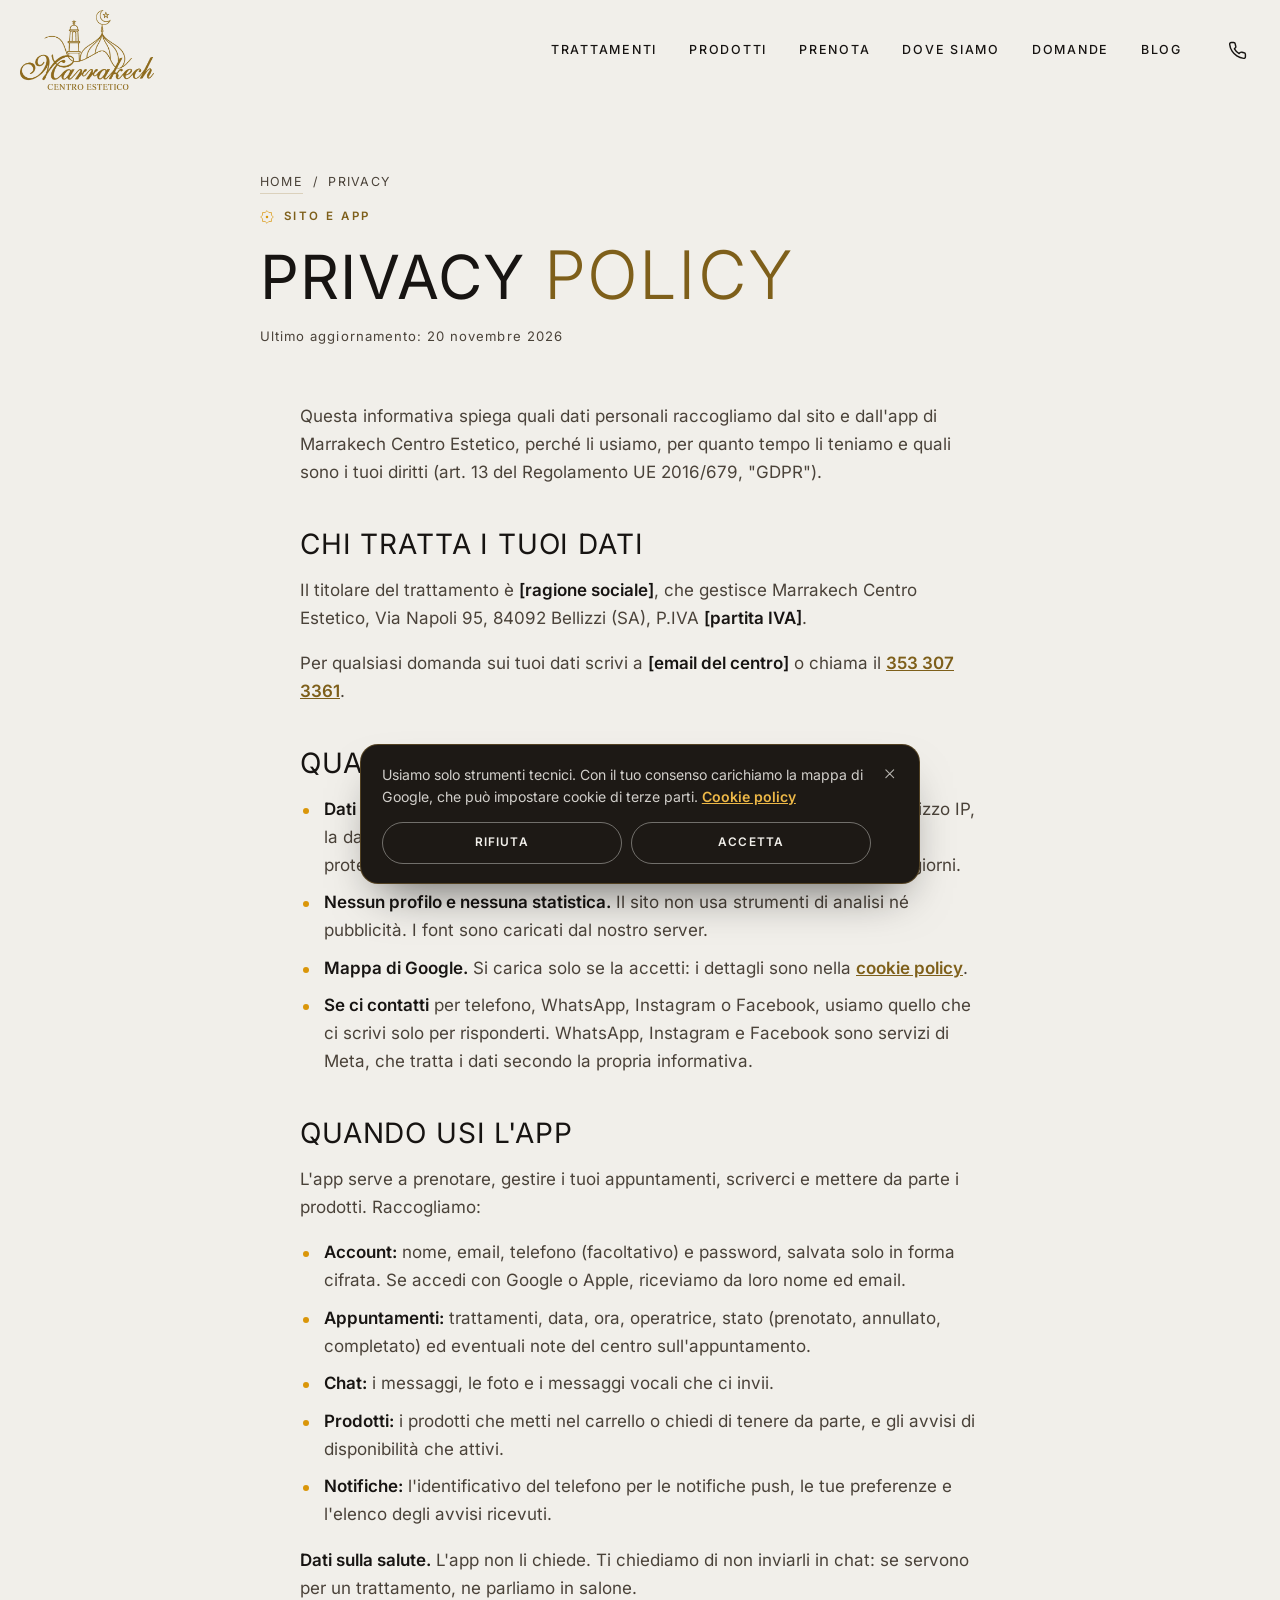
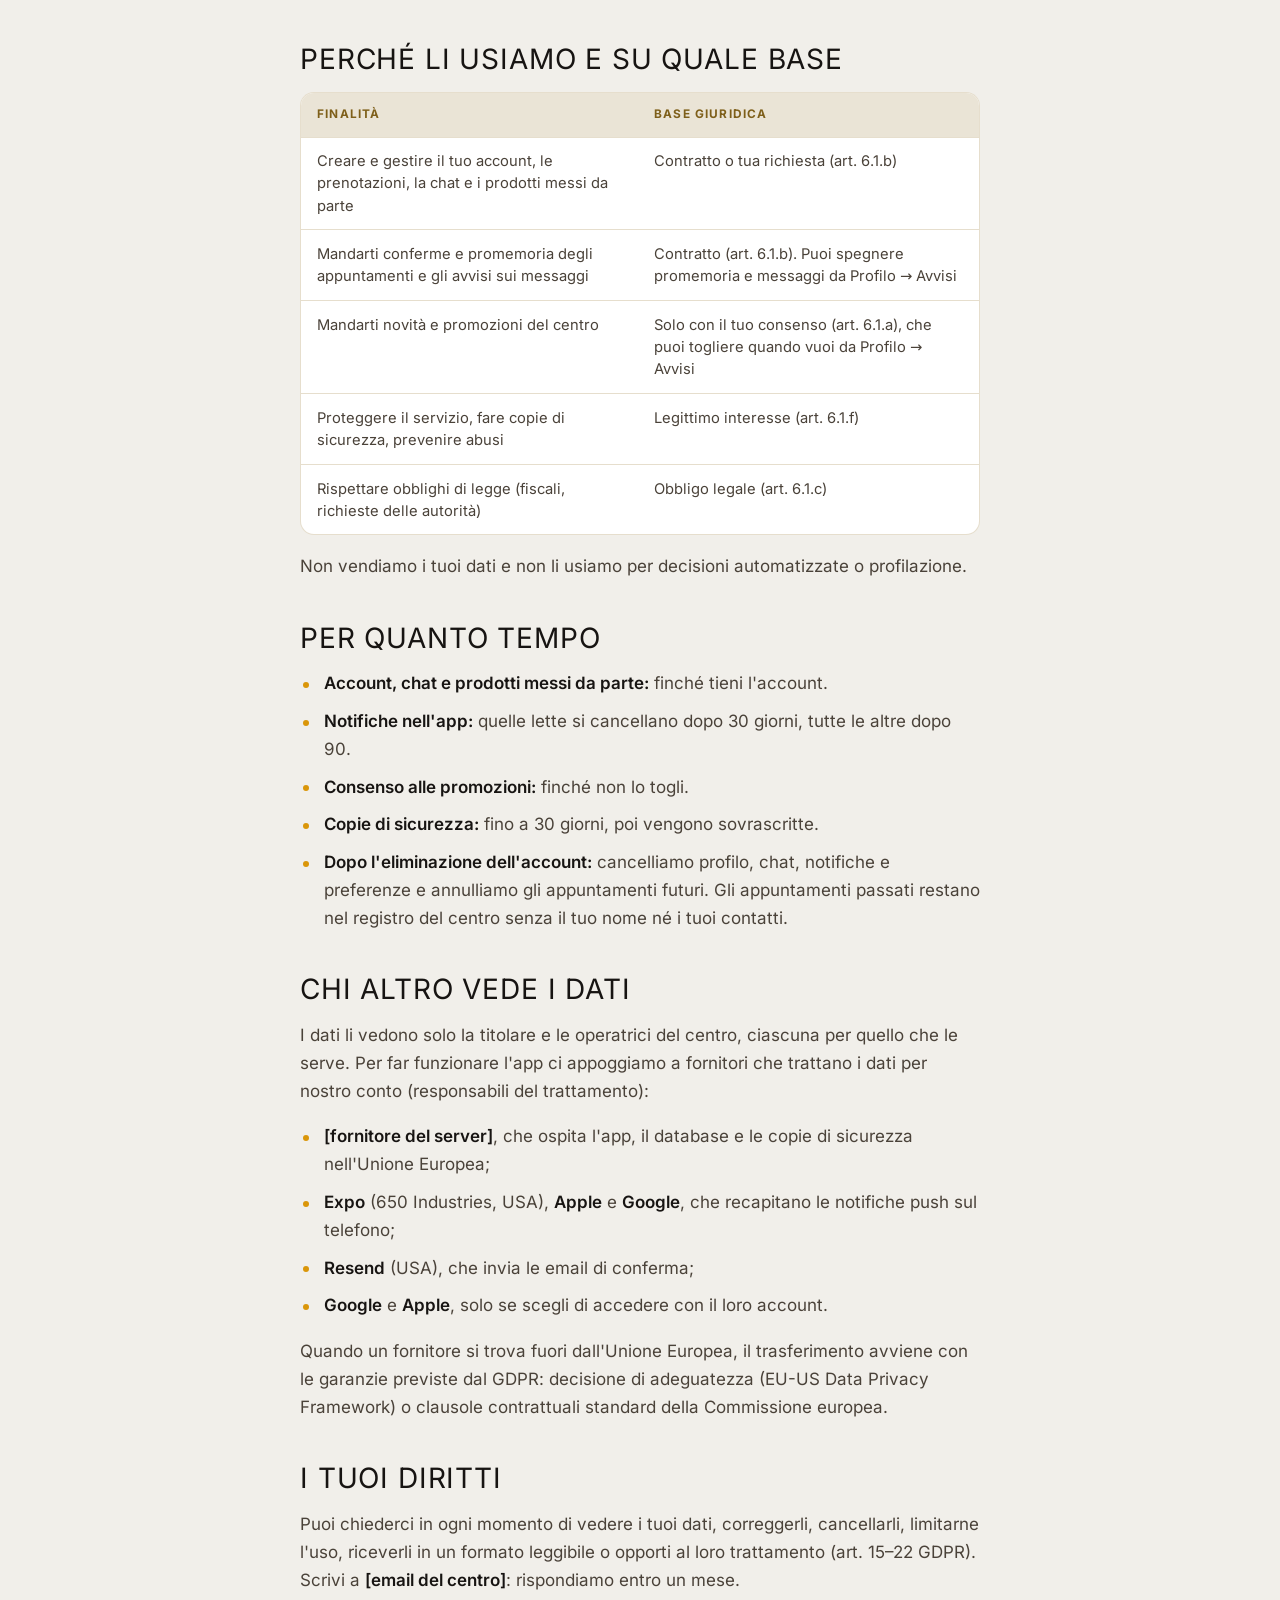
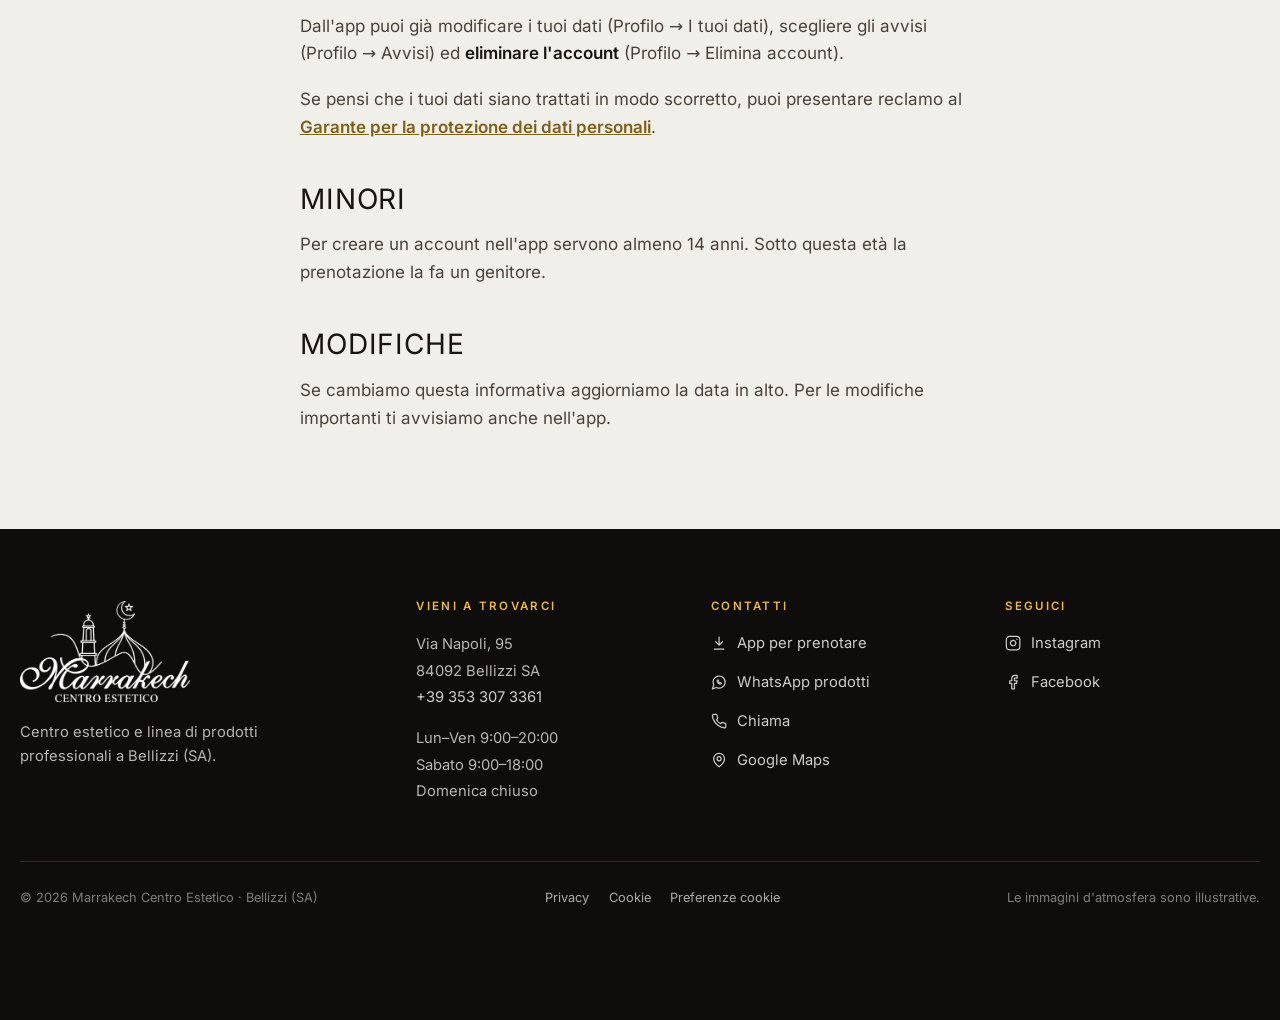
<file: privacy.html>
<!doctype html>
<html lang="it">
<head>
<meta name="robots" content="noindex, nofollow">
<meta charset="utf-8">
<meta name="viewport" content="width=device-width, initial-scale=1">
<title>Privacy policy | Marrakech Centro Estetico, Bellizzi</title>
<meta name="description" content="Come Marrakech Centro Estetico tratta i dati personali di chi visita il sito e usa l'app: quali dati, perché, per quanto tempo e i tuoi diritti.">
<link rel="canonical" href="https://fraspin02.github.io/marrakech-centro-estetico/privacy.html">
<meta name="theme-color" content="#F1EFEA">
<meta name="format-detection" content="telephone=no">

<meta property="og:type" content="website">
<meta property="og:locale" content="it_IT">
<meta property="og:site_name" content="Marrakech Centro Estetico">
<meta property="og:title" content="Privacy policy | Marrakech Centro Estetico, Bellizzi">
<meta property="og:description" content="Come Marrakech Centro Estetico tratta i dati personali di chi visita il sito e usa l'app: quali dati, perché, per quanto tempo e i tuoi diritti.">
<meta property="og:url" content="https://fraspin02.github.io/marrakech-centro-estetico/privacy.html">
<meta property="og:image" content="https://fraspin02.github.io/marrakech-centro-estetico/img/og-marrakech-centro-estetico-bellizzi.jpg">
<meta property="og:image:width" content="1200">
<meta property="og:image:height" content="630">
<meta name="twitter:card" content="summary_large_image">

<link rel="icon" href="favicon.ico" sizes="32x32">
<link rel="icon" href="favicon.svg" type="image/svg+xml">
<link rel="apple-touch-icon" href="apple-touch-icon.png">
<link rel="manifest" href="site.webmanifest">

<link rel="preload" href="fonts/inter-latin-wght-normal.woff2" as="font" type="font/woff2" crossorigin>

<script>document.documentElement.className += ' js';</script>
<link rel="stylesheet" href="css/style.css?v=12">

</head>
<body>
<svg width="0" height="0" style="position:absolute" aria-hidden="true" focusable="false">
  <symbol id="i-wa" viewBox="0 0 24 24"><path d="M7.9 20A9 9 0 1 0 4 16.1L2 22Z"/><path d="M9 9.5c0 3 2.5 5.5 5.5 5.5l1-1.5-2-1-1 .8a4 4 0 0 1-1.8-1.8l.8-1-1-2Z" stroke-width="1.5"/></symbol>
  <symbol id="i-phone" viewBox="0 0 24 24"><path d="M22 16.92v3a2 2 0 0 1-2.18 2 19.79 19.79 0 0 1-8.63-3.07 19.5 19.5 0 0 1-6-6 19.79 19.79 0 0 1-3.07-8.67A2 2 0 0 1 4.11 2h3a2 2 0 0 1 2 1.72 12.84 12.84 0 0 0 .7 2.81 2 2 0 0 1-.45 2.11L8.09 9.91a16 16 0 0 0 6 6l1.27-1.27a2 2 0 0 1 2.11-.45 12.84 12.84 0 0 0 2.81.7A2 2 0 0 1 22 16.92z"/></symbol>
  <symbol id="i-pin" viewBox="0 0 24 24"><path d="M20 10c0 6-8 12-8 12s-8-6-8-12a8 8 0 0 1 16 0Z"/><circle cx="12" cy="10" r="3"/></symbol>
  <symbol id="i-clock" viewBox="0 0 24 24"><circle cx="12" cy="12" r="10"/><path d="M12 6v6l4 2"/></symbol>
  <symbol id="i-ig" viewBox="0 0 24 24"><rect x="2" y="2" width="20" height="20" rx="5"/><path d="M16 11.37A4 4 0 1 1 12.63 8 4 4 0 0 1 16 11.37z"/><path d="M17.5 6.5h.01"/></symbol>
  <symbol id="i-fb" viewBox="0 0 24 24"><path d="M18 2h-3a5 5 0 0 0-5 5v3H7v4h3v8h4v-8h3l1-4h-4V7a1 1 0 0 1 1-1h3z"/></symbol>
  <symbol id="i-plus" viewBox="0 0 24 24"><path d="M12 5v14M5 12h14"/></symbol>
  <symbol id="i-arrow" viewBox="0 0 24 24"><path d="M5 12h14M13 6l6 6-6 6"/></symbol>
  <symbol id="i-left" viewBox="0 0 24 24"><path d="m15 18-6-6 6-6"/></symbol>
  <symbol id="i-right" viewBox="0 0 24 24"><path d="m9 18 6-6-6-6"/></symbol>
  <symbol id="i-x" viewBox="0 0 24 24"><path d="M18 6 6 18M6 6l12 12"/></symbol>
  <symbol id="i-route" viewBox="0 0 24 24"><path d="m3 11 19-9-9 19-2-8-8-2z"/></symbol>
  <symbol id="i-bag" viewBox="0 0 24 24"><path d="M6 7h12l1 14H5L6 7Z"/><path d="M9 7a3 3 0 0 1 6 0"/></symbol>
  <symbol id="i-mobile" viewBox="0 0 24 24"><rect x="6" y="2" width="12" height="20" rx="2.5"/><path d="M11 18h2"/></symbol>
  <symbol id="i-play" viewBox="0 0 24 24"><path d="M6 3.5v17l14-8.5Z"/></symbol>
  <symbol id="i-dl" viewBox="0 0 24 24"><path d="M12 3v12M7 10l5 5 5-5M5 21h14"/></symbol>
  <symbol id="o-star" viewBox="-11 -11 22 22"><polygon points="9.9,0 7,2.9 7,7 2.9,7 0,9.9 -2.9,7 -7,7 -7,2.9 -9.9,0 -7,-2.9 -7,-7 -2.9,-7 0,-9.9 2.9,-7 7,-7 7,-2.9" fill="none" stroke="currentColor" stroke-width="1.1"/><circle r="2" fill="currentColor"/></symbol>
</svg>

<a class="skip" href="#contenuto">Vai al contenuto</a>

<header class="site-header" id="header">
  <div class="wrap header-in">
    <button class="burger" id="burger" type="button" aria-controls="nav" aria-expanded="false" aria-label="Apri il menu"><span></span><span></span></button>
    <a class="brand" href="./" aria-label="Marrakech Centro Estetico, torna alla home"><img src="img/logo-brand-oro.webp" width="480" height="287" alt="Marrakech Centro Estetico"></a>
    <nav class="nav" id="nav" aria-label="Menu principale">
      <a href="./#trattamenti">Trattamenti</a>
      <a href="prodotti.html">Prodotti</a>
      <a href="./#prenota">Prenota</a>
      <a href="./#dove-siamo">Dove siamo</a>
      <a href="./#faq">Domande</a>
      <a href="blog.html">Blog</a>
    </nav>
    <a class="header-call" href="tel:+39 353 307 3361" aria-label="Chiama Marrakech Centro Estetico: +39 353 307 3361"><svg class="ico" aria-hidden="true"><use href="#i-phone"/></svg></a>
  </div>
</header>

<main id="contenuto">

  <article class="post legal">
    <header class="post-head">
      <div class="wrap post-head-in">
        <nav class="crumbs intro" style="--i:0" aria-label="Percorso"><a href="./">Home</a><span aria-hidden="true">/</span><span aria-current="page">Privacy</span></nav>
        <p class="eyebrow intro" style="--i:1"><svg class="star" aria-hidden="true"><use href="#o-star"/></svg>Sito e app</p>
        <h1 class="intro post-title" style="--i:2">Privacy <em>policy</em></h1>
        <p class="post-meta intro" style="--i:3">Ultimo aggiornamento: <time datetime="2026-11-20">20 novembre 2026</time></p>
      </div>
    </header>
    <div class="wrap">
      <div class="prose">
        <!-- TODO-CLIENTE: completare le parti tra parentesi quadre e far rileggere il testo al centro (o a un consulente) prima della pubblicazione. -->
        <p>Questa informativa spiega quali dati personali raccogliamo dal sito e dall'app di Marrakech Centro Estetico, perché li usiamo, per quanto tempo li teniamo e quali sono i tuoi diritti (art. 13 del Regolamento UE 2016/679, "GDPR").</p>

        <h2 id="titolare">Chi tratta i tuoi dati</h2>
        <p>Il titolare del trattamento è <strong>[ragione sociale]</strong>, che gestisce Marrakech Centro Estetico, Via Napoli 95, 84092 Bellizzi (SA), P.IVA <strong>[partita IVA]</strong>.</p>
        <p>Per qualsiasi domanda sui tuoi dati scrivi a <strong>[email del centro]</strong> o chiama il <a href="tel:+393533073361">353 307 3361</a>.</p>

        <h2 id="sito">Quando visiti il sito</h2>
        <ul>
          <li><strong>Dati di navigazione.</strong> Il server che ospita il sito registra in automatico l'indirizzo IP, la data e la pagina richiesta. Servono solo per far funzionare il sito e per proteggerlo da abusi (legittimo interesse) e vengono cancellati dopo <strong>[14]</strong> giorni.</li>
          <li><strong>Nessun profilo e nessuna statistica.</strong> Il sito non usa strumenti di analisi né pubblicità. I font sono caricati dal nostro server.</li>
          <li><strong>Mappa di Google.</strong> Si carica solo se la accetti: i dettagli sono nella <a href="cookie.html">cookie policy</a>.</li>
          <li><strong>Se ci contatti</strong> per telefono, WhatsApp, Instagram o Facebook, usiamo quello che ci scrivi solo per risponderti. WhatsApp, Instagram e Facebook sono servizi di Meta, che tratta i dati secondo la propria informativa.</li>
        </ul>

        <h2 id="app">Quando usi l'app</h2>
        <p>L'app serve a prenotare, gestire i tuoi appuntamenti, scriverci e mettere da parte i prodotti. Raccogliamo:</p>
        <ul>
          <li><strong>Account:</strong> nome, email, telefono (facoltativo) e password, salvata solo in forma cifrata. Se accedi con Google o Apple, riceviamo da loro nome ed email.</li>
          <li><strong>Appuntamenti:</strong> trattamenti, data, ora, operatrice, stato (prenotato, annullato, completato) ed eventuali note del centro sull'appuntamento.</li>
          <li><strong>Chat:</strong> i messaggi, le foto e i messaggi vocali che ci invii.</li>
          <li><strong>Prodotti:</strong> i prodotti che metti nel carrello o chiedi di tenere da parte, e gli avvisi di disponibilità che attivi.</li>
          <li><strong>Notifiche:</strong> l'identificativo del telefono per le notifiche push, le tue preferenze e l'elenco degli avvisi ricevuti.</li>
        </ul>
        <p><strong>Dati sulla salute.</strong> L'app non li chiede. Ti chiediamo di non inviarli in chat: se servono per un trattamento, ne parliamo in salone.</p>

        <h2 id="finalita">Perché li usiamo e su quale base</h2>
        <div class="table-wrap">
          <table>
            <thead><tr><th scope="col">Finalità</th><th scope="col">Base giuridica</th></tr></thead>
            <tbody>
              <tr><td>Creare e gestire il tuo account, le prenotazioni, la chat e i prodotti messi da parte</td><td>Contratto o tua richiesta (art. 6.1.b)</td></tr>
              <tr><td>Mandarti conferme e promemoria degli appuntamenti e gli avvisi sui messaggi</td><td>Contratto (art. 6.1.b). Puoi spegnere promemoria e messaggi da Profilo → Avvisi</td></tr>
              <tr><td>Mandarti novità e promozioni del centro</td><td>Solo con il tuo consenso (art. 6.1.a), che puoi togliere quando vuoi da Profilo → Avvisi</td></tr>
              <tr><td>Proteggere il servizio, fare copie di sicurezza, prevenire abusi</td><td>Legittimo interesse (art. 6.1.f)</td></tr>
              <tr><td>Rispettare obblighi di legge (fiscali, richieste delle autorità)</td><td>Obbligo legale (art. 6.1.c)</td></tr>
            </tbody>
          </table>
        </div>
        <p>Non vendiamo i tuoi dati e non li usiamo per decisioni automatizzate o profilazione.</p>

        <h2 id="conservazione">Per quanto tempo</h2>
        <ul>
          <li><strong>Account, chat e prodotti messi da parte:</strong> finché tieni l'account.</li>
          <li><strong>Notifiche nell'app:</strong> quelle lette si cancellano dopo 30 giorni, tutte le altre dopo 90.</li>
          <li><strong>Consenso alle promozioni:</strong> finché non lo togli.</li>
          <li><strong>Copie di sicurezza:</strong> fino a 30 giorni, poi vengono sovrascritte.</li>
          <li><strong>Dopo l'eliminazione dell'account:</strong> cancelliamo profilo, chat, notifiche e preferenze e annulliamo gli appuntamenti futuri. Gli appuntamenti passati restano nel registro del centro senza il tuo nome né i tuoi contatti.</li>
        </ul>

        <h2 id="destinatari">Chi altro vede i dati</h2>
        <p>I dati li vedono solo la titolare e le operatrici del centro, ciascuna per quello che le serve. Per far funzionare l'app ci appoggiamo a fornitori che trattano i dati per nostro conto (responsabili del trattamento):</p>
        <ul>
          <li><strong>[fornitore del server]</strong>, che ospita l'app, il database e le copie di sicurezza nell'Unione Europea;</li>
          <li><strong>Expo</strong> (650 Industries, USA), <strong>Apple</strong> e <strong>Google</strong>, che recapitano le notifiche push sul telefono;</li>
          <li><strong>Resend</strong> (USA), che invia le email di conferma;</li>
          <li><strong>Google</strong> e <strong>Apple</strong>, solo se scegli di accedere con il loro account.</li>
        </ul>
        <p>Quando un fornitore si trova fuori dall'Unione Europea, il trasferimento avviene con le garanzie previste dal GDPR: decisione di adeguatezza (EU-US Data Privacy Framework) o clausole contrattuali standard della Commissione europea.</p>

        <h2 id="diritti">I tuoi diritti</h2>
        <p>Puoi chiederci in ogni momento di vedere i tuoi dati, correggerli, cancellarli, limitarne l'uso, riceverli in un formato leggibile o opporti al loro trattamento (art. 15–22 GDPR). Scrivi a <strong>[email del centro]</strong>: rispondiamo entro un mese.</p>
        <p>Dall'app puoi già modificare i tuoi dati (Profilo → I tuoi dati), scegliere gli avvisi (Profilo → Avvisi) ed <strong>eliminare l'account</strong> (Profilo → Elimina account).</p>
        <p>Se pensi che i tuoi dati siano trattati in modo scorretto, puoi presentare reclamo al <a href="https://www.garanteprivacy.it" target="_blank" rel="noopener">Garante per la protezione dei dati personali</a>.</p>

        <h2 id="minori">Minori</h2>
        <p>Per creare un account nell'app servono almeno 14 anni. Sotto questa età la prenotazione la fa un genitore.</p>

        <h2 id="modifiche">Modifiche</h2>
        <p>Se cambiamo questa informativa aggiorniamo la data in alto. Per le modifiche importanti ti avvisiamo anche nell'app.</p>
      </div>
    </div>
  </article>

</main>

<footer class="site-footer">
  <div class="wrap">
    <div class="foot-grid">
      <div class="foot-brand">
        <img class="foot-logo" src="img/logo-brand-bianco.webp" width="800" height="479" alt="Marrakech Centro Estetico" loading="lazy">
        <p>Centro estetico e linea di prodotti professionali a Bellizzi (SA).</p>
      </div>
      <div>
        <h2>Vieni a trovarci</h2>
        <address>Via Napoli, 95<br>84092 Bellizzi SA<br><a href="tel:+39 353 307 3361">+39 353 307 3361</a></address>
        <p class="foot-hours">Lun–Ven 9:00–20:00<br>Sabato 9:00–18:00<br>Domenica chiuso</p>
      </div>
      <div>
        <h2>Contatti</h2>
        <ul class="foot-links">
          <li><a href="./#prenota"><svg class="ico" aria-hidden="true"><use href="#i-dl"/></svg>App per prenotare</a></li>
          <li><a href="https://wa.me/393533073361?text=Ciao%20Marrakech!%20Vorrei%20informazioni%20sui%20vostri%20prodotti." target="_blank" rel="noopener"><svg class="ico" aria-hidden="true"><use href="#i-wa"/></svg>WhatsApp prodotti</a></li>
          <li><a href="tel:+39 353 307 3361"><svg class="ico" aria-hidden="true"><use href="#i-phone"/></svg>Chiama</a></li>
          <li><a href="https://maps.google.com/?cid=3535496541681993419" target="_blank" rel="noopener"><svg class="ico" aria-hidden="true"><use href="#i-pin"/></svg>Google Maps</a></li>
        </ul>
      </div>
      <div>
        <h2>Seguici</h2>
        <ul class="foot-links">
          <li><a href="https://www.instagram.com/marrakech_centro.estetico_/" target="_blank" rel="noopener"><svg class="ico" aria-hidden="true"><use href="#i-ig"/></svg>Instagram</a></li>
          <li><a href="https://www.facebook.com/people/Marrakech/100091497715683/" target="_blank" rel="noopener"><svg class="ico" aria-hidden="true"><use href="#i-fb"/></svg>Facebook</a></li>
        </ul>
      </div>
    </div>
    <div class="foot-bottom">
      <p>© 2026 Marrakech Centro Estetico · Bellizzi (SA)<!-- TODO-CLIENTE: aggiungere " · P.IVA 00000000000" prima della pubblicazione --></p>
      <p class="foot-legal"><a href="privacy.html">Privacy</a><a href="cookie.html">Cookie</a><button class="link-btn" type="button" data-cookie-prefs>Preferenze cookie</button></p>
      <p class="foot-note">Le immagini d'atmosfera sono illustrative.</p>
    </div>
  </div>
</footer>

<script src="js/main.js?v=11" defer></script>
</body>
</html>
</file>
<file: css/style.css>
/* Marrakech Centro Estetico — redesign editoriale avorio e oro */

@font-face { font-family: "Inter"; src: url("../fonts/inter-latin-wght-normal.woff2") format("woff2"); font-weight: 100 900; font-display: swap; }

:root {
  /* Palette Brand Identity 2.0 (nov 2026): ambra #DA9609, bianco caldo #F1EFEA, nero #090909, oro scuro #8D6B1F */
  --ivory: #F1EFEA;
  --cream: #EAE4D6;
  --sand: #E6D7B8;
  --blush: #F3E0B5;
  --gold: #DA9609;
  --gold-2: #EDB847;
  --gold-ink: #7E5F1A;   /* oro scuro del brand, leggibile su avorio */
  --ink: #171412;
  --ink-2: #4A4239;
  --espresso: #0F0D0B;
  --espresso-2: #1D1915;
  --line: rgba(141, 107, 31, .22);
  --radius: 22px;
  --shadow: 0 30px 60px -30px rgba(60, 40, 20, .35);
  /* Solo sans serif (D29): titoli e accenti in Inter, come il testo. */
  --serif: var(--sans);
  --script: var(--sans);
  --sans: "Inter", system-ui, -apple-system, "Segoe UI", sans-serif;
  --wrap: 1240px;
  --ease: cubic-bezier(.2, .7, .1, 1);
  --header-h: 100px;
}

*, *::before, *::after { box-sizing: border-box; }
html { overflow-x: hidden; -webkit-text-size-adjust: 100%; scroll-behavior: smooth; scroll-padding-top: calc(var(--header-h) + 12px); }
body { margin: 0; background: var(--ivory); color: var(--ink); font: 400 1rem/1.65 var(--sans); -webkit-font-smoothing: antialiased; overflow-x: clip; }
img { display: block; max-width: 100%; height: auto; }
a { color: inherit; }
button { font: inherit; color: inherit; }
h1, h2, h3, h4 { margin: 0; font-weight: 400; }
p { margin: 0; }
ul, ol { margin: 0; padding: 0; list-style: none; }
em { font-family: var(--script); font-style: normal; font-weight: 300; text-transform: inherit; letter-spacing: inherit; }
.wrap { width: min(100% - 2.5rem, var(--wrap)); margin-inline: auto; }
.sr { position: absolute; width: 1px; height: 1px; overflow: hidden; clip: rect(0 0 0 0); white-space: nowrap; }
.skip { position: absolute; left: 1rem; top: -4rem; z-index: 100; background: var(--ink); color: var(--ivory); padding: .7rem 1rem; border-radius: 8px; }
.skip:focus { top: 1rem; }
:focus-visible { outline: 2px solid var(--gold-ink); outline-offset: 3px; border-radius: 4px; }
.ico { width: 1.1em; height: 1.1em; fill: none; stroke: currentColor; stroke-width: 1.8; stroke-linecap: round; stroke-linejoin: round; flex: none; }
.star { width: 14px; height: 14px; color: var(--gold); flex: none; }

/* ---------- tipografia ---------- */
.eyebrow { display: inline-flex; align-items: center; gap: .6rem; font: 600 .72rem/1 var(--sans); letter-spacing: .22em; text-transform: uppercase; color: var(--gold-ink); }
h2 { font-family: var(--serif); font-size: clamp(2rem, 4.4vw, 3.5rem); line-height: 1.08; letter-spacing: .02em; text-transform: uppercase; margin-top: 1rem; }
h2 em { font-size: 1.12em; color: var(--gold-ink); }
.sec-lead { color: var(--ink-2); font-size: 1.06rem; max-width: 46ch; }
.sec-head { margin-bottom: clamp(2.5rem, 5vw, 4rem); }
.sec-head.split { display: grid; grid-template-columns: 1.2fr 1fr; align-items: end; gap: 2rem; }
.sec-head.center { text-align: center; display: grid; justify-items: center; }
.sec-head.center .sec-lead { margin-top: 1.1rem; }
.note { margin-top: 2rem; font-size: .88rem; color: var(--ink-2); }

/* ---------- bottoni ---------- */
.btn { display: inline-flex; align-items: center; justify-content: center; gap: .55rem; min-height: 52px; padding: 0 1.6rem; border-radius: 999px; border: 1px solid transparent; font: 600 .82rem/1 var(--sans); letter-spacing: .1em; text-transform: uppercase; text-decoration: none; cursor: pointer; transition: transform .35s var(--ease), background-color .3s, color .3s, border-color .3s, box-shadow .3s; }
.btn:hover { transform: translateY(-2px); }
.btn-sm { min-height: 42px; padding: 0 1.15rem; font-size: .74rem; }
.btn-dark { background: var(--ink); color: var(--ivory); box-shadow: 0 12px 24px -14px rgba(23, 20, 18, .8); }
.btn-dark:hover { background: #2A2520; }
.btn-gold { background: linear-gradient(135deg, #E9A92A, #C88806); color: #1E1610; }
.btn-gold:hover { box-shadow: 0 12px 26px -12px rgba(218, 150, 9, .9); }
.btn-line { border-color: rgba(23, 20, 18, .35); color: var(--ink); background: transparent; }
.btn-line:hover { border-color: var(--ink); background: rgba(255, 255, 255, .5); }
.btn-line-light { border-color: rgba(241, 239, 234, .4); color: var(--ivory); }
.btn-line-light:hover { border-color: var(--ivory); }
.btn-outline { border: 1.5px solid var(--gold); color: var(--gold); background: transparent; }
.btn-outline:hover { background: var(--gold); color: var(--espresso); }
.actions { display: flex; flex-wrap: wrap; gap: .8rem; }
.actions.center { justify-content: center; }
.link-arrow { display: inline-flex; align-items: center; gap: .5rem; font: 600 .78rem/1 var(--sans); letter-spacing: .12em; text-transform: uppercase; color: var(--gold-ink); text-decoration: none; padding: .4rem 0; border-bottom: 1px solid var(--line); transition: gap .3s var(--ease), border-color .3s; }
.link-arrow:hover { gap: .9rem; border-color: var(--gold-ink); }

/* ---------- header ---------- */
.site-header { position: fixed; inset: 0 0 auto; z-index: 50; height: var(--header-h); transition: background-color .4s, box-shadow .4s, height .4s; }
.site-header.is-stuck { background: rgba(241, 239, 234, .86); backdrop-filter: blur(14px) saturate(1.2); -webkit-backdrop-filter: blur(14px) saturate(1.2); box-shadow: 0 1px 0 var(--line); --header-h: 76px; }
.header-in { height: 100%; display: flex; align-items: center; gap: 2rem; }
.brand { display: block; flex: none; }
.brand img { height: 80px; width: auto; transition: height .4s; }
.is-stuck .brand img { height: 58px; }
.header-call { flex: none; display: grid; place-items: center; width: 46px; height: 46px; color: var(--ink); transition: color .3s; }
.header-call:hover { color: var(--gold-ink); }
.header-call .ico { width: 19px; height: 19px; }
.header-in > .header-cta { margin-left: 0; }
.nav { display: flex; gap: 2rem; margin-left: auto; }
.nav a { font: 500 .78rem/1 var(--sans); letter-spacing: .14em; text-transform: uppercase; text-decoration: none; position: relative; padding: .5rem 0; }
.nav a::after { content: ""; position: absolute; left: 0; right: 0; bottom: 0; height: 1px; background: var(--gold); transform: scaleX(0); transform-origin: right; transition: transform .4s var(--ease); }
.nav a:hover::after, .nav a.is-active::after { transform: scaleX(1); transform-origin: left; }
.nav .nav-app { display: none; }
.burger { display: none; }

/* ---------- hero ---------- */
.hero { position: relative; padding: calc(var(--header-h) + clamp(2rem, 5vw, 4rem)) 0 clamp(3rem, 6vw, 5rem); background:
  radial-gradient(60% 50% at 10% 20%, rgba(235, 211, 203, .45), transparent 70%),
  radial-gradient(50% 60% at 95% 85%, rgba(237, 184, 71, .22), transparent 70%), var(--ivory); }
.hero-grid { display: grid; grid-template-columns: 1fr 1fr; gap: clamp(2rem, 5vw, 5rem); align-items: center; }
.hero h1 { margin: 1.4rem 0 1.5rem; font-family: var(--serif); text-transform: uppercase; line-height: .98; letter-spacing: .01em; }
.hero h1 span { display: block; font-size: clamp(2.6rem, 6vw, 5.3rem); }
.hero h1 .h1-b { color: var(--gold-ink); }
.hero h1 em { display: block; font-size: clamp(2.6rem, 5.6vw, 4.9rem); line-height: 1.05; color: var(--ink-2); margin-top: .1em; }
.hero-lead { font-size: 1.1rem; color: var(--ink-2); max-width: 44ch; margin-bottom: 2rem; }
.hero-meta { display: flex; flex-wrap: wrap; gap: .6rem 1.8rem; margin-top: 2rem; font-size: .88rem; color: var(--ink-2); }
.hero-meta li { display: flex; align-items: center; gap: .5rem; }
.hero-meta .ico { color: var(--gold); }
.hero-meta a { text-decoration: none; border-bottom: 1px solid var(--line); }

.hero-visual { position: relative; isolation: isolate; }
.arch { position: relative; aspect-ratio: 4 / 5; border-radius: 999px 999px var(--radius) var(--radius); overflow: hidden; box-shadow: var(--shadow); will-change: transform; }
.arch img { width: 100%; height: 100%; object-fit: cover; object-position: 64% 50%; transform: scale(1.06); animation: kenburns 18s var(--ease) both; }
.hero-visual::before { content: ""; position: absolute; inset: -14px 14px 14px -14px; border: 1px solid var(--gold-2); border-radius: 999px 999px calc(var(--radius) + 6px) calc(var(--radius) + 6px); z-index: -1; }
.hero-star { position: absolute; width: 64px; height: 64px; top: 8%; right: -22px; color: var(--gold); animation: spin 40s linear infinite; }
.float-card { position: absolute; left: -2.5rem; bottom: 2.5rem; display: flex; align-items: center; gap: .9rem; padding: .7rem 1.2rem .7rem .7rem; background: rgba(241, 239, 234, .92); backdrop-filter: blur(10px); -webkit-backdrop-filter: blur(10px); border: 1px solid rgba(255,255,255,.7); border-radius: 18px; box-shadow: 0 24px 40px -22px rgba(60, 40, 20, .5); text-decoration: none; transition: transform .4s var(--ease); }
.float-card:hover { transform: translateY(-4px); }
.float-card img { width: 74px; height: 74px; border-radius: 12px; background: var(--cream); object-fit: cover; }
.float-card span { display: grid; gap: .15rem; }
.float-card small { font: 600 .66rem/1 var(--sans); letter-spacing: .18em; text-transform: uppercase; color: var(--gold-ink); }
.float-card strong { font: 400 1rem/1.2 var(--serif); }
.float-card em { display: inline-flex; align-items: center; gap: .35rem; font-size: 1rem; color: var(--ink-2); }

@keyframes kenburns { from { transform: scale(1.14); } to { transform: scale(1.04); } }
@keyframes spin { to { transform: rotate(360deg); } }

/* ---------- nastro ---------- */
.ribbon { background: var(--espresso); color: var(--gold-2); overflow: hidden; padding: 1.15rem 0; border-block: 1px solid rgba(237, 184, 71, .25); }
.ribbon-track { display: flex; align-items: center; gap: 2.2rem; width: max-content; animation: marquee 38s linear infinite; }
.ribbon span { font: 400 1.05rem/1 var(--serif); letter-spacing: .2em; text-transform: uppercase; white-space: nowrap; }
.ribbon svg { width: 16px; height: 16px; color: var(--gold); flex: none; }
@keyframes marquee { to { transform: translateX(-50%); } }

/* ---------- sezioni ---------- */
.section { padding: clamp(4.5rem, 10vw, 8rem) 0; }

/* explorer trattamenti */
.explorer { display: grid; grid-template-columns: 1.05fr .95fr; gap: clamp(2rem, 5vw, 5rem); align-items: start; }
.ex-list { border-top: 1px solid var(--line); counter-reset: ex; }
.ex-item { border-bottom: 1px solid var(--line); }
.ex-btn { width: 100%; display: grid; grid-template-columns: 3.2rem 1fr auto auto; align-items: center; gap: 1rem; padding: 1.5rem 0; background: none; border: 0; cursor: pointer; text-align: left; }
.ex-n { font: 300 1.35rem/1 var(--script); color: var(--gold); }
.ex-name { font: 400 clamp(1.25rem, 2.3vw, 1.85rem)/1.15 var(--serif); text-transform: uppercase; letter-spacing: .03em; transition: color .3s, transform .5s var(--ease); }
.ex-tag { font: 600 .62rem/1 var(--sans); letter-spacing: .16em; text-transform: uppercase; color: var(--gold-ink); background: var(--blush); padding: .45rem .6rem; border-radius: 99px; }
.ex-ico { width: 22px; height: 22px; color: var(--gold-ink); transition: transform .45s var(--ease); }
.ex-btn:hover .ex-name { transform: translateX(6px); }
.ex-item:not(.is-open) .ex-name { color: var(--ink-2); }
.is-open .ex-ico { transform: rotate(45deg); }
.ex-panel { padding: 0 0 1.8rem 4.2rem; display: grid; gap: 1.1rem; justify-items: start; }
.ex-panel p { color: var(--ink-2); max-width: 48ch; font-size: 1.02rem; }
.ex-mimg { display: none; }
.js .ex-item:not(.is-open) .ex-panel { display: none; }
.ex-item.is-open .ex-panel { animation: rise .6s var(--ease) both; }
.ex-stage { position: sticky; top: calc(var(--header-h) + 2rem); margin: 0; aspect-ratio: 4 / 5; border-radius: var(--radius); overflow: hidden; box-shadow: var(--shadow); background: var(--sand); }
.ex-stage img { position: absolute; inset: 0; width: 100%; height: 100%; object-fit: cover; opacity: 0; transform: scale(1.08); transition: opacity .8s var(--ease), transform 1.4s var(--ease); }
.ex-stage img.is-on { opacity: 1; transform: scale(1); }
.ex-stage figcaption { position: absolute; left: 1.2rem; bottom: 1.2rem; right: 1.2rem; display: flex; align-items: baseline; gap: .8rem; padding: 1rem 1.2rem; color: var(--ivory); background: linear-gradient(transparent, rgba(35, 27, 22, .0)); }
.ex-stage::after { content: ""; position: absolute; inset: auto 0 0; height: 40%; background: linear-gradient(transparent, rgba(35, 27, 22, .55)); pointer-events: none; }
.ex-stage figcaption { z-index: 1; }
.ex-cap-n { font: 300 1.6rem/1 var(--script); color: var(--gold-2); }
.ex-cap-t { font: 400 1.1rem/1.2 var(--serif); letter-spacing: .08em; text-transform: uppercase; }
.ex-from { display: flex; align-items: baseline; gap: .5rem; font: 600 .7rem/1 var(--sans); letter-spacing: .16em; text-transform: uppercase; color: var(--gold-ink); }
.ex-from strong { font: 300 1.75rem/1 var(--script); letter-spacing: 0; text-transform: none; color: var(--ink); }
.ex-prices { width: min(100%, 26rem); border-top: 1px solid var(--line); }
.ex-prices li { display: flex; justify-content: space-between; gap: 1rem; padding: .55rem 0; border-bottom: 1px dashed var(--line); font-size: .92rem; color: var(--ink-2); }
.ex-prices li span:last-child { color: var(--ink); font-weight: 600; white-space: nowrap; }

@keyframes rise { from { opacity: 0; transform: translateY(10px); } to { opacity: 1; transform: none; } }

/* filosofia */
.ethos { position: relative; min-height: 640px; display: flex; align-items: center; overflow: hidden; padding: 6rem 0; }
.ethos-img { position: absolute; inset: -8% 0; }
.ethos-img img { width: 100%; height: 100%; object-fit: cover; }
.ethos-in { position: relative; display: flex; justify-content: flex-end; }
.ethos-card { max-width: 640px; padding: clamp(2rem, 5vw, 3.6rem); background: rgba(241, 239, 234, .9); backdrop-filter: blur(8px); -webkit-backdrop-filter: blur(8px); border-radius: var(--radius); box-shadow: var(--shadow); border: 1px solid rgba(255, 255, 255, .6); }
.quote { font-family: var(--serif); font-size: clamp(1.6rem, 3vw, 2.4rem); line-height: 1.2; text-transform: none; letter-spacing: 0; }
.quote em { font-size: 1.15em; }
.pillars { display: grid; grid-template-columns: repeat(3, 1fr); gap: 1.4rem; margin-top: 2.2rem; padding-top: 1.8rem; border-top: 1px solid var(--line); }
.pillars strong { display: block; font: 600 .76rem/1.3 var(--sans); letter-spacing: .12em; text-transform: uppercase; color: var(--gold-ink); margin-bottom: .4rem; }
.pillars span { font-size: .9rem; color: var(--ink-2); line-height: 1.5; }

/* ---------- prodotti ---------- */
.shop { background: linear-gradient(var(--cream), #F7F1E8); }
.filters { display: flex; flex-wrap: wrap; justify-content: center; gap: .6rem; margin-bottom: 2.6rem; }
.chip-btn { display: inline-flex; align-items: center; gap: .5rem; min-height: 44px; padding: 0 1.1rem; border-radius: 999px; border: 1px solid var(--line); background: rgba(255,255,255,.4); font: 500 .8rem/1 var(--sans); letter-spacing: .06em; cursor: pointer; transition: background-color .3s, color .3s, border-color .3s; }
.chip-btn span { font-size: .7rem; color: var(--gold-ink); background: var(--cream); border-radius: 99px; padding: .25rem .45rem; }
.chip-btn:hover { border-color: var(--gold); }
.chip-btn.is-on { background: var(--ink); color: var(--ivory); border-color: var(--ink); }
.chip-btn.is-on span { background: rgba(255,255,255,.14); color: var(--gold-2); }

.pgrid { display: grid; grid-template-columns: repeat(4, 1fr); gap: clamp(1rem, 2vw, 1.6rem); }
.pcard { position: relative; display: flex; flex-direction: column; background: var(--ivory); border-radius: var(--radius); overflow: hidden; border: 1px solid rgba(141, 107, 31, .12); transition: transform .5s var(--ease), box-shadow .5s var(--ease), opacity .4s; }
.pcard:hover { transform: translateY(-6px); box-shadow: var(--shadow); }
.pcard.is-hidden { display: none; }
.pcard.is-entering { animation: rise .55s var(--ease) both; }
.pcard-hit { position: absolute; inset: 0; z-index: 2; background: none; border: 0; cursor: pointer; border-radius: var(--radius); }
.pimg { margin: 0; aspect-ratio: 1; background: #F0E7DD; overflow: hidden; }
.pimg img { width: 100%; height: 100%; object-fit: cover; transition: transform .9s var(--ease); }
/* Prodotti dall'app (D19): disponibilità ed elenco vuoto */
.pimg { position: relative; }
.pbadge { position: absolute; top: .7rem; left: .7rem; padding: .25rem .7rem; border-radius: 999px; background: var(--espresso); color: var(--ivory); font: 600 .72rem/1.4 var(--sans); letter-spacing: .02em; }
.pempty { grid-column: 1 / -1; padding: 2rem 1rem; text-align: center; color: var(--ink-2); }
.post[aria-busy="true"] .post-title { opacity: .45; }
.pcard:hover .pimg img { transform: scale(1.06); }
.pbody { padding: 1.1rem 1.25rem 1.4rem; display: grid; gap: .35rem; flex: 1; align-content: start; position: relative; }
.pbody::after { content: "+"; position: absolute; right: 1.1rem; top: -1.4rem; width: 2.6rem; height: 2.6rem; display: grid; place-items: center; border-radius: 50%; background: var(--ink); color: var(--ivory); font: 300 1.4rem/1 var(--sans); box-shadow: 0 10px 20px -10px rgba(0,0,0,.6); transform: scale(.85); opacity: 0; transition: transform .4s var(--ease), opacity .3s; }
.pcard:hover .pbody::after, .pcard:focus-within .pbody::after { transform: scale(1); opacity: 1; }
.pcat { font: 600 .64rem/1.3 var(--sans); letter-spacing: .16em; text-transform: uppercase; color: var(--gold-ink); }
.pcard h3 { font: 400 1.12rem/1.2 var(--serif); text-transform: uppercase; letter-spacing: .03em; }
.pdesc { font-size: .9rem; color: var(--ink-2); }
.chips { display: flex; flex-wrap: wrap; gap: .4rem; }
.chips li { font-size: .78rem; padding: .35rem .7rem; border-radius: 99px; background: var(--cream); color: var(--ink-2); border: 1px solid rgba(141, 107, 31, .14); }

.shop-note { margin-top: 3rem; display: flex; align-items: center; gap: 1.2rem; padding: 1.3rem 1.5rem; border-radius: var(--radius); background: var(--ivory); border: 1px dashed rgba(141, 107, 31, .4); }
.shop-note > .ico { width: 28px; height: 28px; color: var(--gold); }
.shop-note p { flex: 1; font-size: .94rem; color: var(--ink-2); }
.shop-note strong { color: var(--ink); }

/* dialog prodotto */
.pdialog { width: min(100% - 2rem, 980px); max-height: min(92vh, 760px); padding: 0; border: 0; border-radius: 28px; background: var(--ivory); color: var(--ink); box-shadow: 0 50px 100px -30px rgba(20, 12, 6, .6); overflow: hidden; }
.pdialog::backdrop { background: rgba(35, 27, 22, .55); backdrop-filter: blur(6px); -webkit-backdrop-filter: blur(6px); }
.pdialog[open] { animation: pop .5s var(--ease) both; }
.pdialog[open]::backdrop { animation: fade .4s both; }
@keyframes pop { from { opacity: 0; transform: translateY(24px) scale(.97); } to { opacity: 1; transform: none; } }
@keyframes fade { from { opacity: 0; } }
.pd-in { display: grid; grid-template-columns: 1fr 1fr; max-height: inherit; }
.pd-img { margin: 0; background: #F0E7DD; display: grid; place-items: center; }
.pd-img img { width: 100%; height: 100%; object-fit: cover; aspect-ratio: 1; }
.pd-body { padding: clamp(1.6rem, 4vw, 3rem); overflow-y: auto; display: flex; flex-direction: column; gap: 1rem; }
.pd-body h2 { font-size: clamp(1.5rem, 2.6vw, 2.1rem); margin: 0; }
.pd-body #pd-more { display: grid; gap: .9rem; color: var(--ink-2); }
.pd-body h4 { font: 600 .7rem/1 var(--sans); letter-spacing: .16em; text-transform: uppercase; color: var(--ink); margin-top: .4rem; }
.pd-note { display: flex; align-items: center; gap: .5rem; font-size: .88rem; color: var(--ink-2); padding-top: 1rem; border-top: 1px solid var(--line); margin-top: auto; }
.pd-note .ico { color: var(--gold); }
.pd-body .btn { align-self: flex-start; }
.pd-close { position: absolute; top: 1rem; right: 1rem; z-index: 3; width: 44px; height: 44px; border-radius: 50%; border: 0; background: rgba(241, 239, 234, .9); cursor: pointer; display: grid; place-items: center; box-shadow: 0 6px 16px -8px rgba(0,0,0,.4); }
.pd-in.is-swap .pd-img img, .pd-in.is-swap .pd-body > * { animation: rise .45s var(--ease) both; }

/* ---------- prenota ---------- */
.book-grid { display: grid; grid-template-columns: .9fr 1.1fr; gap: clamp(2.5rem, 6vw, 6rem); align-items: center; }
.book-visual { position: relative; }
.book-visual img { width: 100%; aspect-ratio: 4 / 5; object-fit: cover; border-radius: var(--radius) var(--radius) var(--radius) 140px; box-shadow: var(--shadow); }
.book-badge { position: absolute; right: -1.6rem; top: 2rem; width: 132px; height: 132px; border-radius: 50%; background: var(--ink); color: var(--ivory); display: grid; place-items: center; text-align: center; font: 600 .66rem/1.4 var(--sans); letter-spacing: .14em; text-transform: uppercase; box-shadow: var(--shadow); }
.book-badge svg { position: absolute; inset: 10px; width: calc(100% - 20px); height: calc(100% - 20px); color: rgba(237, 184, 71, .5); animation: spin 30s linear infinite; }
.book-badge span { position: relative; }
.timeline { position: relative; margin: 2.4rem 0 2.4rem; display: grid; gap: 1.8rem; }
.timeline::before { content: ""; position: absolute; left: 23px; top: 10px; bottom: 10px; width: 1px; background: linear-gradient(var(--gold), rgba(218, 150, 9, .1)); }
.timeline li { display: grid; grid-template-columns: 48px 1fr; gap: 1.2rem; align-items: start; }
.tl-n { position: relative; width: 48px; height: 48px; border-radius: 50%; display: grid; place-items: center; background: var(--ivory); border: 1px solid var(--gold); font: 600 .9rem/1 var(--serif); color: var(--gold-ink); }
.timeline h3 { font: 400 1.25rem/1.2 var(--serif); text-transform: uppercase; letter-spacing: .04em; margin: .55rem 0 .35rem; }
.timeline p { color: var(--ink-2); }

/* ---------- dove siamo ---------- */
.loc { background: var(--espresso); color: var(--ivory); position: relative; overflow: hidden; }
.loc::before { content: ""; position: absolute; width: 720px; height: 720px; right: -260px; top: -260px; border-radius: 50%; border: 1px solid rgba(237, 184, 71, .16); box-shadow: 0 0 0 60px rgba(237, 184, 71, .03), 0 0 0 140px rgba(237, 184, 71, .02); }
.loc .eyebrow, .loc h2 em { color: var(--gold-2); }
.loc .sec-lead { color: rgba(241, 239, 234, .72); margin-top: 1rem; }
.loc-grid { position: relative; display: grid; grid-template-columns: 1fr 1.1fr; gap: clamp(2rem, 6vw, 5rem); align-items: center; }
.loc-list { display: grid; gap: 0; margin: 2rem 0 2.2rem; border-top: 1px solid rgba(237, 184, 71, .2); }
.loc-list > div { display: grid; grid-template-columns: 13rem 1fr; gap: 1rem; padding: 1.1rem 0; border-bottom: 1px solid rgba(237, 184, 71, .2); }
.loc-list dt { display: flex; align-items: center; gap: .6rem; font: 600 .7rem/1.4 var(--sans); letter-spacing: .14em; text-transform: uppercase; color: var(--gold-2); }
.loc-list dd { margin: 0; color: rgba(241, 239, 234, .88); }
.loc-list a { color: var(--ivory); }
.hours { display: grid; grid-template-columns: auto auto; gap: .25rem 1.6rem; justify-content: start; }
.foot-hours { margin-top: .9rem; line-height: 1.8; }
.map { position: relative; aspect-ratio: 4 / 3.4; border-radius: var(--radius); overflow: hidden; background:
  repeating-linear-gradient(0deg, transparent 0 46px, rgba(212,181,126,.09) 46px 47px),
  repeating-linear-gradient(90deg, transparent 0 46px, rgba(212,181,126,.09) 46px 47px), var(--espresso-2); border: 1px solid rgba(237, 184, 71, .25); }
.map iframe { width: 100%; height: 100%; border: 0; display: block; filter: sepia(.25) saturate(.85); }
.map-inner { position: absolute; inset: 0; display: grid; place-content: center; justify-items: center; gap: 1.2rem; text-align: center; padding: 2rem; }
.map-inner p { max-width: 34ch; font-size: .82rem; color: rgba(241, 239, 234, .6); }
.map-star { width: 70px; height: 70px; color: var(--gold); }

/* ---------- faq ---------- */
.faq-grid { display: grid; grid-template-columns: .8fr 1.2fr; gap: clamp(2rem, 6vw, 6rem); align-items: start; }
.faq-head { position: sticky; top: calc(var(--header-h) + 2rem); display: grid; gap: 1.1rem; justify-items: start; }
.faq-head h2 { margin-top: 0; }
.faq details { border-bottom: 1px solid var(--line); }
.faq details:first-child { border-top: 1px solid var(--line); }
.faq summary { list-style: none; display: flex; align-items: center; justify-content: space-between; gap: 1.5rem; padding: 1.5rem 0; cursor: pointer; }
.faq summary::-webkit-details-marker { display: none; }
.faq h3 { font: 400 1.1rem/1.35 var(--serif); letter-spacing: .02em; }
.fx { position: relative; flex: none; width: 36px; height: 36px; border-radius: 50%; border: 1px solid var(--line); transition: background-color .3s, transform .45s var(--ease); }
.fx::before, .fx::after { content: ""; position: absolute; left: 50%; top: 50%; width: 12px; height: 1.5px; background: var(--gold-ink); transform: translate(-50%, -50%); }
.fx::after { transform: translate(-50%, -50%) rotate(90deg); transition: transform .45s var(--ease); }
details[open] .fx { background: var(--ink); border-color: var(--ink); }
details[open] .fx::before, details[open] .fx::after { background: var(--ivory); }
details[open] .fx::after { transform: translate(-50%, -50%) rotate(0deg); }
.answer { overflow: hidden; }
.answer p { padding: 0 3.5rem 1.6rem 0; color: var(--ink-2); }

/* ---------- finale ---------- */
.finale { position: relative; padding: clamp(5rem, 11vw, 9rem) 0; text-align: center; overflow: hidden; }
.finale-bg { position: absolute; inset: 0; }
.finale-bg img { width: 100%; height: 100%; object-fit: cover; }
.finale-in { position: relative; display: grid; justify-items: center; gap: 1.2rem; }
.finale-logo { width: min(340px, 70vw); }
.finale h2 { margin-top: .5rem; font-size: clamp(1.8rem, 3.6vw, 2.8rem); }
.finale p { max-width: 46ch; color: var(--ink-2); margin-bottom: .8rem; }

/* ---------- footer ---------- */
.site-footer { background: var(--espresso); color: rgba(241, 239, 234, .75); padding: 4.5rem 0 7rem; font-size: .92rem; }
.foot-grid { display: grid; grid-template-columns: 1.4fr 1fr 1fr 1fr; gap: 2.5rem; }
.foot-logo { width: 170px; margin-bottom: 1.1rem; }
.foot-brand p { max-width: 30ch; }
.site-footer h2 { font: 600 .72rem/1 var(--sans); letter-spacing: .2em; text-transform: uppercase; color: var(--gold-2); margin: 0 0 1.2rem; }
.site-footer address { font-style: normal; line-height: 1.8; }
.foot-links { display: grid; gap: .7rem; }
.foot-links a, .site-footer address a { display: inline-flex; align-items: center; gap: .6rem; text-decoration: none; color: rgba(241, 239, 234, .85); transition: color .3s; }
.foot-links a:hover, .site-footer address a:hover { color: var(--gold-2); }
.foot-bottom { margin-top: 3.5rem; padding-top: 1.6rem; border-top: 1px solid rgba(237, 184, 71, .18); display: flex; justify-content: space-between; gap: 1rem; flex-wrap: wrap; font-size: .8rem; color: rgba(241, 239, 234, .5); }

/* ---------- app ---------- */
.stores { display: flex; flex-wrap: wrap; gap: .8rem; }
.stores.center { justify-content: center; }
.store { display: inline-flex; align-items: center; gap: .8rem; min-height: 60px; padding: .55rem 1.5rem .55rem 1.1rem; border-radius: 16px; background: var(--ink); color: var(--ivory); text-decoration: none; box-shadow: 0 14px 28px -16px rgba(23, 20, 18, .8); transition: transform .35s var(--ease), background-color .3s; }
.store:hover { transform: translateY(-2px); background: #2A2520; }
.store .ico { width: 26px; height: 26px; color: var(--gold-2); }
.store span { display: grid; font: 600 1.05rem/1.15 var(--sans); letter-spacing: .01em; }
.store small { font: 500 .66rem/1.2 var(--sans); letter-spacing: .14em; text-transform: uppercase; color: rgba(241, 239, 234, .7); }
.book-alt { margin-top: 1.4rem; font-size: .95rem; color: var(--ink-2); }
.book-alt a { color: var(--gold-ink); font-weight: 600; }
.finale-call { margin-top: .6rem; }
.shop-more { display: flex; justify-content: center; margin-top: 3rem; }
.shop-more .count { font-size: .7rem; padding: .3rem .5rem; border-radius: 99px; background: var(--espresso); color: var(--gold-2); }

/* ---------- pagina prodotti ---------- */
.page-hero { position: relative; padding: calc(var(--header-h) + clamp(3rem, 7vw, 5.5rem)) 0 clamp(3rem, 6vw, 4.5rem); overflow: hidden; }
.page-hero-img { position: absolute; inset: 0; }
.page-hero-img img { width: 100%; height: 100%; object-fit: cover; object-position: 30% 50%; transform: scaleX(-1); }
.page-hero-img::after { content: ""; position: absolute; inset: 0; background: linear-gradient(90deg, rgba(241, 239, 234, .95), rgba(241, 239, 234, .8) 45%, rgba(241, 239, 234, .1)); }
.page-hero-in { position: relative; display: grid; justify-items: start; gap: 1rem; }
.page-hero h1 { font-family: var(--serif); font-size: clamp(2.6rem, 6vw, 4.8rem); line-height: 1; text-transform: uppercase; letter-spacing: .02em; }
.page-hero h1 em { font-size: 1.1em; color: var(--gold-ink); }
.page-hero .sec-lead { max-width: 52ch; }
.crumbs { display: flex; gap: .6rem; font-size: .78rem; letter-spacing: .1em; text-transform: uppercase; color: var(--ink-2); }
.crumbs a { text-decoration: none; border-bottom: 1px solid var(--line); }
.shop-page { padding-top: clamp(3rem, 6vw, 4.5rem); }

/* ---------- recensioni ---------- */
.rv-grid { display: grid; grid-template-columns: .8fr 1.3fr 1fr; gap: clamp(1rem, 2.5vw, 1.8rem); align-items: stretch; }
.rv-score, .rv-card, .rv-cta { margin: 0; padding: clamp(1.6rem, 3vw, 2.4rem); border-radius: var(--radius); }
.rv-score { display: grid; justify-items: center; align-content: center; gap: .5rem; text-align: center; background: var(--espresso); color: var(--ivory); }
.rv-num { font: 400 clamp(3.4rem, 6vw, 4.6rem)/1 var(--serif); color: var(--gold-2); }
.rv-stars { color: var(--gold); font-size: 1.15rem; letter-spacing: .18em; }
.rv-src { font-size: .82rem; letter-spacing: .12em; text-transform: uppercase; color: rgba(241, 239, 234, .7); }
.rv-score .link-arrow { color: var(--gold-2); border-color: rgba(237, 184, 71, .3); margin-top: .6rem; }
.rv-card { display: grid; align-content: center; gap: 1.1rem; background: var(--ivory); border: 1px solid var(--line); box-shadow: var(--shadow); }
.rv-card blockquote { margin: 0; }
.rv-card blockquote p { font: 300 clamp(1.6rem, 2.8vw, 2.2rem)/1.25 var(--script); color: var(--ink); }
.rv-card figcaption { display: grid; gap: .15rem; font-size: .9rem; color: var(--ink-2); }
.rv-card figcaption strong { font-weight: 600; color: var(--ink); }
.rv-cta { display: grid; align-content: center; justify-items: start; gap: .9rem; background: var(--cream); }
.rv-cta h3 { font: 400 1.3rem/1.2 var(--serif); text-transform: uppercase; letter-spacing: .03em; }
.rv-cta p { color: var(--ink-2); font-size: .95rem; }

/* ---------- blog ---------- */
.blog-teaser { background: linear-gradient(#F7F1E8, var(--ivory)); }
.bgrid { display: grid; grid-template-columns: repeat(3, 1fr); gap: clamp(1rem, 2.5vw, 1.8rem); }
.bgrid.two { grid-template-columns: repeat(2, 1fr); }
.bcard a { display: flex; flex-direction: column; height: 100%; text-decoration: none; background: var(--ivory); border-radius: var(--radius); overflow: hidden; border: 1px solid rgba(141, 107, 31, .12); transition: transform .5s var(--ease), box-shadow .5s var(--ease); }
.bcard a:hover { transform: translateY(-6px); box-shadow: var(--shadow); }
.bimg { margin: 0; aspect-ratio: 4 / 3; overflow: hidden; background: var(--sand); }
.bimg img { width: 100%; height: 100%; object-fit: cover; transition: transform .9s var(--ease); }
.bcard a:hover .bimg img { transform: scale(1.05); }
.bbody { padding: 1.3rem 1.4rem 1.6rem; display: grid; gap: .6rem; justify-items: start; flex: 1; align-content: start; }
.bbody h2, .bbody h3 { font: 400 1.2rem/1.25 var(--serif); text-transform: uppercase; letter-spacing: .03em; margin: 0; }
.bbody p:not(.pcat) { font-size: .92rem; color: var(--ink-2); }
.bbody .link-arrow { margin-top: .3rem; }
.blog-list { padding-top: clamp(3rem, 6vw, 4.5rem); }
.blog-more { background: var(--cream); }
.blog-more h2 { margin: 0 0 2rem; font-size: clamp(1.6rem, 3vw, 2.4rem); }

/* articolo */
.post-head { padding: calc(var(--header-h) + clamp(2.5rem, 6vw, 4.5rem)) 0 clamp(2rem, 4vw, 3rem); }
.post-head-in { max-width: 760px; display: grid; grid-template-columns: minmax(0, 1fr); justify-items: start; gap: 1rem; }
.post-head h1 { font-family: var(--serif); font-size: clamp(1.75rem, 5vw + .6rem, 3.8rem); overflow-wrap: break-word; hyphens: auto; line-height: 1.05; text-transform: uppercase; letter-spacing: .02em; }
.post-head h1 em { font-size: 1.1em; color: var(--gold-ink); }
.post-meta { font-size: .82rem; letter-spacing: .08em; color: var(--ink-2); }
.post-img { margin: 0 auto clamp(2.5rem, 5vw, 4rem); max-width: 980px; aspect-ratio: 16 / 9; border-radius: var(--radius); overflow: hidden; box-shadow: var(--shadow); }
.post-img img { width: 100%; height: 100%; object-fit: cover; }
.prose { max-width: 680px; margin: 0 auto; padding-bottom: clamp(4rem, 8vw, 6rem); font-size: 1.06rem; color: var(--ink-2); }
.prose > * + * { margin-top: 1.1rem; }
.prose h2 { font-size: clamp(1.35rem, 2.4vw, 1.75rem); color: var(--ink); margin-top: 2.6rem; letter-spacing: .03em; }
.prose strong { color: var(--ink); font-weight: 600; }
.prose ul { display: grid; gap: .6rem; }
.prose ul li { position: relative; padding-left: 1.5rem; }
.prose ul li::before { content: ""; position: absolute; left: .2rem; top: .7em; width: 6px; height: 6px; border-radius: 50%; background: var(--gold); }
.prose .small { font-size: .85rem; }
.price-table { width: 100%; border-collapse: collapse; font-size: .98rem; }
.price-table th { text-align: left; font: 600 .7rem/1 var(--sans); letter-spacing: .14em; text-transform: uppercase; color: var(--gold-ink); padding: 0 0 .7rem; }
.price-table td { padding: .7rem 0; border-top: 1px solid var(--line); }
.price-table td + td, .price-table th + th { text-align: right; padding-left: 1rem; white-space: nowrap; color: var(--ink); font-weight: 600; }
.post-cta { margin-top: 3rem !important; padding: 1.8rem; border-radius: var(--radius); background: var(--cream); display: grid; gap: 1.1rem; justify-items: start; }
.post-cta a:not(.btn) { color: var(--gold-ink); font-weight: 600; white-space: nowrap; }


/* ---------- reveal ---------- */
.intro { animation: rise 1s var(--ease) both; animation-delay: calc(var(--i, 0) * .09s + .1s); }
.js .reveal { opacity: 0; transform: translateY(26px); transition: opacity 1s var(--ease), transform 1s var(--ease); transition-delay: var(--d, 0s); }
.js .reveal.is-in { opacity: 1; transform: none; }

/* ---------- responsive ---------- */
@media (max-width: 1080px) {
  .nav { gap: 1.3rem; }
  .pgrid { grid-template-columns: repeat(3, 1fr); }
  .foot-grid { grid-template-columns: 1fr 1fr; }
}

@media (max-width: 900px) {
  :root { --header-h: 78px; }
  .site-header.is-stuck { --header-h: 66px; }
  .header-in { display: grid; grid-template-columns: 46px 1fr 46px; gap: .75rem; }
  .brand { justify-self: center; grid-column: 2; grid-row: 1; position: relative; z-index: 2; }
  .brand img { height: 62px; }
  .is-stuck .brand img { height: 50px; }
  .burger { grid-column: 1; grid-row: 1; }
  .header-call { grid-column: 3; grid-row: 1; position: relative; z-index: 2; }
  .header-cta { display: none; }
  .burger { display: grid; place-content: center; gap: 6px; width: 46px; height: 46px; border: 0; background: none; padding: 0; cursor: pointer; position: relative; z-index: 2; }
  .burger span { display: block; width: 18px; height: 1.5px; background: var(--ink); transition: transform .4s var(--ease); }
  .burger[aria-expanded="true"] span:first-child { transform: translateY(3.75px) rotate(45deg); }
  .burger[aria-expanded="true"] span:last-child { transform: translateY(-3.75px) rotate(-45deg); }
  .nav { position: fixed; inset: 0; z-index: 1; flex-direction: column; justify-content: center; align-items: center; gap: 1.6rem; margin: 0; background: var(--ivory); opacity: 0; visibility: hidden; transition: opacity .4s, visibility .4s; }
  .nav.is-open { opacity: 1; visibility: visible; }
  .nav a { font: 400 1.6rem/1 var(--serif); letter-spacing: .08em; }
  .nav .nav-app { display: inline-flex; align-items: center; gap: .6rem; margin-top: 1rem; font: 600 .8rem/1 var(--sans); letter-spacing: .12em; padding: 1rem 1.4rem; border-radius: 99px; background: var(--ink); color: var(--ivory); }
  .nav .nav-app::after { display: none; }
  .site-header.menu-open { background: transparent; box-shadow: none; backdrop-filter: none; -webkit-backdrop-filter: none; }

  .hero-grid { grid-template-columns: 1fr; }
  .hero-visual { order: -1; max-width: 520px; width: 100%; margin: 0 auto; }
  .arch { aspect-ratio: 5 / 4.6; }
  .float-card { left: .8rem; bottom: -1.6rem; }
  .hero-star { right: -6px; width: 48px; height: 48px; }
  .hero-copy { padding-top: 1.6rem; }

  .sec-head.split { grid-template-columns: 1fr; }
  .explorer { grid-template-columns: 1fr; }
  .ex-stage { display: none; }
  .ex-mimg { display: block; width: 100%; aspect-ratio: 4 / 3; object-fit: cover; border-radius: 16px; }
  .ex-panel { padding-left: 0; }
  .ex-btn { grid-template-columns: 2.4rem 1fr auto; }
  .ex-tag { grid-column: 2; grid-row: 2; justify-self: start; }
  .ex-ico { grid-column: 3; grid-row: 1; }

  .pillars { grid-template-columns: 1fr; gap: 1rem; }
  .pgrid { grid-template-columns: repeat(2, 1fr); }
  .rv-grid { grid-template-columns: 1fr 1fr; }
  .rv-card { grid-column: 1 / -1; grid-row: 1; }
  .bgrid { grid-template-columns: 1fr 1fr; }
  .book-grid, .loc-grid, .faq-grid { grid-template-columns: 1fr; }
  .book-visual { max-width: 460px; }
  .book-badge { right: 1rem; }
  .faq-head { position: static; }
  .pd-in { grid-template-columns: 1fr; overflow-y: auto; }
  .pd-img img { max-height: 42vh; }
  .pd-body { overflow: visible; }
}

@media (max-width: 600px) {
  .wrap { width: min(100% - 2rem, var(--wrap)); }
  .hero h1 span { font-size: clamp(2.3rem, 11vw, 3rem); }
  .hero h1 em { font-size: clamp(2.4rem, 11vw, 3rem); }
  .hero { padding-top: calc(var(--header-h) + .8rem); }
  .arch { aspect-ratio: auto; height: min(40vh, 330px); border-radius: 200px 200px var(--radius) var(--radius); }
  .hero-visual::before { inset: -8px 8px 8px -8px; border-radius: 206px 206px calc(var(--radius) + 4px) calc(var(--radius) + 4px); }
  .hero-star { width: 38px; height: 38px; top: 4%; right: -4px; }
  .float-card { padding: .45rem .9rem .45rem .45rem; gap: .7rem; bottom: -1.4rem; border-radius: 14px; }
  .float-card img { width: 52px; height: 52px; border-radius: 10px; }
  .float-card strong { font-size: .86rem; }
  .float-card em { font-size: .9rem; }
  .hero-copy { padding-top: 2.4rem; }
  .hero h1 { margin: 1rem 0 1.1rem; }
  .hero-lead { font-size: 1rem; margin-bottom: 1.5rem; }
  .actions .btn { flex: 1 1 100%; }
  .stores .store { flex: 1 1 100%; justify-content: center; }
  .page-hero-img::after { background: linear-gradient(rgba(241, 239, 234, .85), rgba(241, 239, 234, .7) 40%, rgba(241, 239, 234, .92)); }
  .actions.center .btn { flex: 1 1 100%; }
  .pgrid { gap: .7rem; }
  .pbody { padding: .8rem .85rem 1rem; }
  .pcard h3 { font-size: .95rem; }
  .pdesc { font-size: .82rem; }
  .pbody::after { display: none; }
  .shop-note { flex-direction: column; align-items: flex-start; }
  .loc-list > div { grid-template-columns: 1fr; gap: .35rem; }
  .ethos { min-height: 0; padding: 18rem 0 0; }
  .ethos-img { inset: 0 0 auto; height: 22rem; }
  .ethos-in { width: 100%; }
  .ethos-card { border-radius: var(--radius) var(--radius) 0 0; }
  .answer p { padding-right: 0; }
  .foot-grid { grid-template-columns: 1fr; }
  .rv-grid, .bgrid, .bgrid.two { grid-template-columns: 1fr; }
  .post-img { aspect-ratio: 4 / 3; }
  .prose { font-size: 1rem; }
  .pdialog { width: calc(100% - 1.5rem); max-width: 100%; max-height: calc(100dvh - 2rem); margin: auto; border-radius: 24px; }
}

@media (prefers-reduced-motion: reduce) {
  *, *::before, *::after { animation-duration: .01ms !important; animation-iteration-count: 1 !important; transition-duration: .01ms !important; scroll-behavior: auto !important; }
  .js .reveal { opacity: 1; transform: none; }
  .ribbon-track { animation: none; }
}

/* ---------- Brand Identity 2.0 ---------- */
.site-header.is-stuck { border-bottom: 2px solid var(--gold); }
.btn-dark, .btn-gold { background: var(--gold); color: var(--espresso); box-shadow: 0 12px 24px -14px rgba(141, 107, 31, .9); }
.btn-dark:hover, .btn-gold:hover { background: #C88806; }
/* sigillo della hero: ruota solo il bordo, luna e stella restano dritte */
.hero-seal { width: 92px; height: 92px; right: -14px; animation: none; filter: drop-shadow(0 10px 18px rgba(60, 40, 10, .3)); }
.hero-seal .seal-edge { transform-origin: 50px 50px; animation: spin 40s linear infinite; }
@media (prefers-reduced-motion: reduce) { .hero-seal .seal-edge { animation: none; } }
@media (max-width: 760px) { .hero-seal { width: 70px; height: 70px; right: -6px; } }
/* recensioni: 3 card in alto, voto e invito sotto */
.rv-grid { grid-template-columns: repeat(3, 1fr); }
.rv-grid .rv-card { grid-row: 1; grid-column: auto; }
.rv-grid .rv-card blockquote p { font-size: clamp(1.35rem, 2vw, 1.7rem); }
.rv-grid .rv-score { grid-row: 2; }
.rv-grid .rv-cta { grid-row: 2; grid-column: span 2; }
@media (max-width: 760px) {
  .rv-grid { grid-template-columns: 1fr; }
  .rv-grid .rv-card, .rv-grid .rv-score, .rv-grid .rv-cta { grid-row: auto; grid-column: auto; }
}

/* badge Prenota: sigillo del brand */
.book-badge.book-seal { background: none; box-shadow: none; width: 140px; height: 140px; color: #fff; filter: drop-shadow(0 12px 20px rgba(60, 40, 10, .35)); }
.book-seal .bs-edge { position: absolute; inset: 0; width: 100%; height: 100%; color: inherit; animation: spin 30s linear infinite; }
.book-seal span { display: grid; justify-items: center; gap: .35rem; }
.book-seal .bs-moon { position: static; width: 30px; height: 30px; animation: none; }
@media (prefers-reduced-motion: reduce) { .book-seal .bs-edge { animation: none; } }

/* ---------- privacy, cookie, consenso ---------- */
.legal .prose { padding-top: .5rem; }
.legal .prose a { color: var(--gold-ink); font-weight: 600; }
.legal .prose h2 { scroll-margin-top: calc(var(--header-h) + 12px); }
.table-wrap { overflow-x: auto; border: 1px solid var(--line); border-radius: 14px; background: #fff; }
.table-wrap table { width: 100%; border-collapse: collapse; font-size: .92rem; line-height: 1.5; }
.table-wrap th, .table-wrap td { padding: .8rem 1rem; text-align: left; vertical-align: top; border-bottom: 1px solid var(--line); }
.table-wrap tr:last-child td { border-bottom: 0; }
.table-wrap th { font-size: .74rem; letter-spacing: .1em; text-transform: uppercase; color: var(--gold-ink); background: var(--cream); }
.link-btn { padding: 0; border: 0; background: none; color: inherit; font: inherit; text-decoration: underline; text-underline-offset: 3px; cursor: pointer; }
.legal .link-btn { color: var(--gold-ink); font-weight: 600; }
.foot-legal { display: flex; flex-wrap: wrap; gap: .4rem 1.2rem; }
.foot-legal a, .foot-legal .link-btn { color: rgba(241, 239, 234, .7); text-decoration: none; }
.foot-legal a:hover, .foot-legal .link-btn:hover { color: var(--ivory); }
.map-inner[hidden] { display: none; }
.map-inner a { color: var(--gold-2); }
.cookie-bar { position: fixed; z-index: 60; left: 1rem; right: 1rem; bottom: 1rem; margin: 0 auto; max-width: 560px; padding: 1.2rem 3rem 1.2rem 1.3rem; border-radius: 18px; background: var(--espresso-2); color: rgba(241, 239, 234, .85); font-size: .88rem; line-height: 1.55; box-shadow: 0 24px 48px -20px rgba(0, 0, 0, .6); border: 1px solid rgba(237, 184, 71, .25); display: grid; gap: .9rem; }
.cookie-bar[hidden] { display: none; }
.cookie-bar p { margin: 0; }
.cookie-bar a { color: var(--gold-2); font-weight: 600; }
.cookie-actions { display: flex; gap: .6rem; flex-wrap: wrap; }
.cookie-actions .btn { flex: 1 1 8rem; background: transparent; }
.cookie-actions .btn:hover { background: rgba(241, 239, 234, .08); }
.cookie-x { position: absolute; top: .6rem; right: .6rem; width: 40px; height: 40px; display: grid; place-items: center; border: 0; border-radius: 50%; background: transparent; color: rgba(241, 239, 234, .7); cursor: pointer; }
.cookie-x:hover { color: var(--ivory); background: rgba(241, 239, 234, .08); }
</file>
